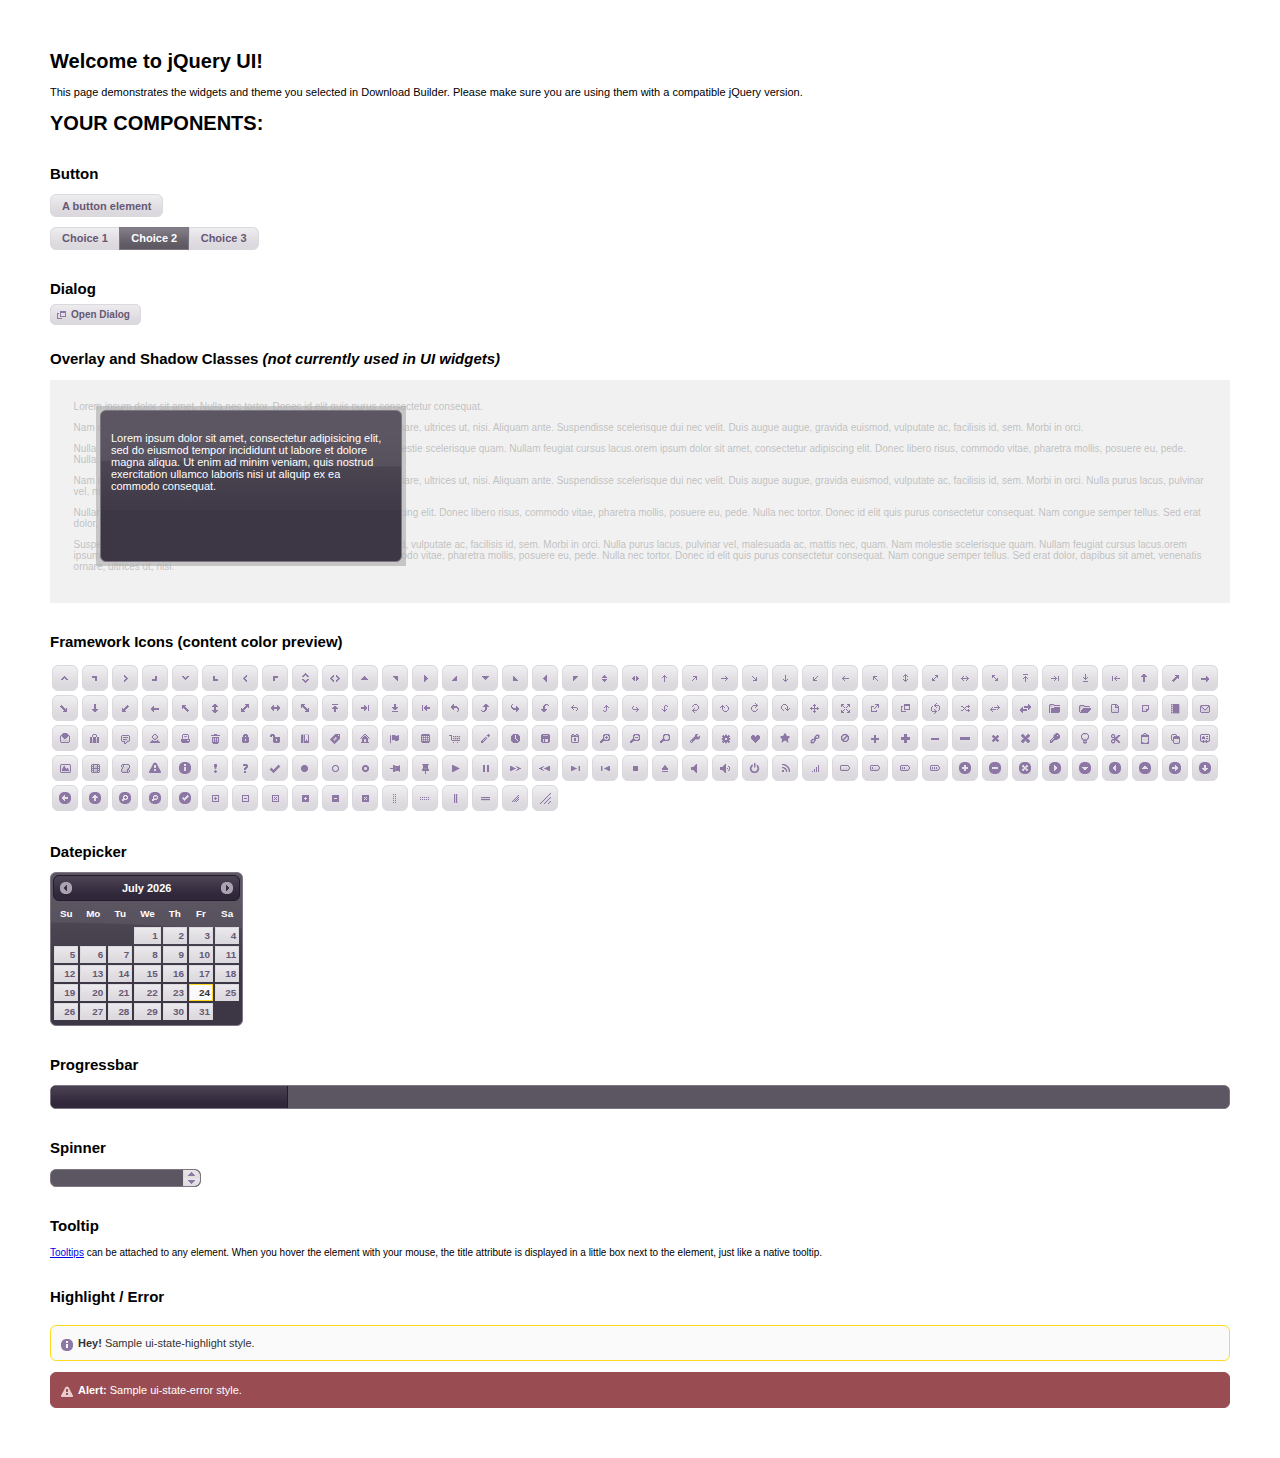
<file: LittleRiverDD/app/bin/jqueryUI/index.html>
<!doctype html>
<html lang="us">
<head>
	<meta charset="utf-8">
	<title>jQuery UI Example Page</title>
	<link href="jquery-ui.css" rel="stylesheet">
	<style>
	body{
		font: 62.5% "Trebuchet MS", sans-serif;
		margin: 50px;
	}
	.demoHeaders {
		margin-top: 2em;
	}
	#dialog-link {
		padding: .4em 1em .4em 20px;
		text-decoration: none;
		position: relative;
	}
	#dialog-link span.ui-icon {
		margin: 0 5px 0 0;
		position: absolute;
		left: .2em;
		top: 50%;
		margin-top: -8px;
	}
	#icons {
		margin: 0;
		padding: 0;
	}
	#icons li {
		margin: 2px;
		position: relative;
		padding: 4px 0;
		cursor: pointer;
		float: left;
		list-style: none;
	}
	#icons span.ui-icon {
		float: left;
		margin: 0 4px;
	}
	.fakewindowcontain .ui-widget-overlay {
		position: absolute;
	}
	select {
		width: 200px;
	}
	</style>
</head>
<body>

<h1>Welcome to jQuery UI!</h1>

<div class="ui-widget">
	<p>This page demonstrates the widgets and theme you selected in Download Builder. Please make sure you are using them with a compatible jQuery version.</p>
</div>

<h1>YOUR COMPONENTS:</h1>






<!-- Button -->
<h2 class="demoHeaders">Button</h2>
<button id="button">A button element</button>
<form style="margin-top: 1em;">
	<div id="radioset">
		<input type="radio" id="radio1" name="radio"><label for="radio1">Choice 1</label>
		<input type="radio" id="radio2" name="radio" checked="checked"><label for="radio2">Choice 2</label>
		<input type="radio" id="radio3" name="radio"><label for="radio3">Choice 3</label>
	</div>
</form>





<!-- Dialog NOTE: Dialog is not generated by UI in this demo so it can be visually styled in themeroller-->
<h2 class="demoHeaders">Dialog</h2>
<p><a href="#" id="dialog-link" class="ui-state-default ui-corner-all"><span class="ui-icon ui-icon-newwin"></span>Open Dialog</a></p>

<h2 class="demoHeaders">Overlay and Shadow Classes <em>(not currently used in UI widgets)</em></h2>
<div style="position: relative; width: 96%; height: 200px; padding:1% 2%; overflow:hidden;" class="fakewindowcontain">
	<p>Lorem ipsum dolor sit amet,  Nulla nec tortor. Donec id elit quis purus consectetur consequat. </p><p>Nam congue semper tellus. Sed erat dolor, dapibus sit amet, venenatis ornare, ultrices ut, nisi. Aliquam ante. Suspendisse scelerisque dui nec velit. Duis augue augue, gravida euismod, vulputate ac, facilisis id, sem. Morbi in orci. </p><p>Nulla purus lacus, pulvinar vel, malesuada ac, mattis nec, quam. Nam molestie scelerisque quam. Nullam feugiat cursus lacus.orem ipsum dolor sit amet, consectetur adipiscing elit. Donec libero risus, commodo vitae, pharetra mollis, posuere eu, pede. Nulla nec tortor. Donec id elit quis purus consectetur consequat. </p><p>Nam congue semper tellus. Sed erat dolor, dapibus sit amet, venenatis ornare, ultrices ut, nisi. Aliquam ante. Suspendisse scelerisque dui nec velit. Duis augue augue, gravida euismod, vulputate ac, facilisis id, sem. Morbi in orci. Nulla purus lacus, pulvinar vel, malesuada ac, mattis nec, quam. Nam molestie scelerisque quam. </p><p>Nullam feugiat cursus lacus.orem ipsum dolor sit amet, consectetur adipiscing elit. Donec libero risus, commodo vitae, pharetra mollis, posuere eu, pede. Nulla nec tortor. Donec id elit quis purus consectetur consequat. Nam congue semper tellus. Sed erat dolor, dapibus sit amet, venenatis ornare, ultrices ut, nisi. Aliquam ante. </p><p>Suspendisse scelerisque dui nec velit. Duis augue augue, gravida euismod, vulputate ac, facilisis id, sem. Morbi in orci. Nulla purus lacus, pulvinar vel, malesuada ac, mattis nec, quam. Nam molestie scelerisque quam. Nullam feugiat cursus lacus.orem ipsum dolor sit amet, consectetur adipiscing elit. Donec libero risus, commodo vitae, pharetra mollis, posuere eu, pede. Nulla nec tortor. Donec id elit quis purus consectetur consequat. Nam congue semper tellus. Sed erat dolor, dapibus sit amet, venenatis ornare, ultrices ut, nisi. </p>

	<!-- ui-dialog -->
	<div class="ui-overlay"><div class="ui-widget-overlay"></div><div class="ui-widget-shadow ui-corner-all" style="width: 302px; height: 152px; position: absolute; left: 50px; top: 30px;"></div></div>
	<div style="position: absolute; width: 280px; height: 130px;left: 50px; top: 30px; padding: 10px;" class="ui-widget ui-widget-content ui-corner-all">
		<div class="ui-dialog-content ui-widget-content" style="background: none; border: 0;">
			<p>Lorem ipsum dolor sit amet, consectetur adipisicing elit, sed do eiusmod tempor incididunt ut labore et dolore magna aliqua. Ut enim ad minim veniam, quis nostrud exercitation ullamco laboris nisi ut aliquip ex ea commodo consequat.</p>
		</div>
	</div>

</div>

<!-- ui-dialog -->
<div id="dialog" title="Dialog Title">
	<p>Lorem ipsum dolor sit amet, consectetur adipisicing elit, sed do eiusmod tempor incididunt ut labore et dolore magna aliqua. Ut enim ad minim veniam, quis nostrud exercitation ullamco laboris nisi ut aliquip ex ea commodo consequat.</p>
</div>



<h2 class="demoHeaders">Framework Icons (content color preview)</h2>
<ul id="icons" class="ui-widget ui-helper-clearfix">
	<li class="ui-state-default ui-corner-all" title=".ui-icon-carat-1-n"><span class="ui-icon ui-icon-carat-1-n"></span></li>
	<li class="ui-state-default ui-corner-all" title=".ui-icon-carat-1-ne"><span class="ui-icon ui-icon-carat-1-ne"></span></li>
	<li class="ui-state-default ui-corner-all" title=".ui-icon-carat-1-e"><span class="ui-icon ui-icon-carat-1-e"></span></li>
	<li class="ui-state-default ui-corner-all" title=".ui-icon-carat-1-se"><span class="ui-icon ui-icon-carat-1-se"></span></li>
	<li class="ui-state-default ui-corner-all" title=".ui-icon-carat-1-s"><span class="ui-icon ui-icon-carat-1-s"></span></li>
	<li class="ui-state-default ui-corner-all" title=".ui-icon-carat-1-sw"><span class="ui-icon ui-icon-carat-1-sw"></span></li>
	<li class="ui-state-default ui-corner-all" title=".ui-icon-carat-1-w"><span class="ui-icon ui-icon-carat-1-w"></span></li>
	<li class="ui-state-default ui-corner-all" title=".ui-icon-carat-1-nw"><span class="ui-icon ui-icon-carat-1-nw"></span></li>
	<li class="ui-state-default ui-corner-all" title=".ui-icon-carat-2-n-s"><span class="ui-icon ui-icon-carat-2-n-s"></span></li>
	<li class="ui-state-default ui-corner-all" title=".ui-icon-carat-2-e-w"><span class="ui-icon ui-icon-carat-2-e-w"></span></li>
	<li class="ui-state-default ui-corner-all" title=".ui-icon-triangle-1-n"><span class="ui-icon ui-icon-triangle-1-n"></span></li>
	<li class="ui-state-default ui-corner-all" title=".ui-icon-triangle-1-ne"><span class="ui-icon ui-icon-triangle-1-ne"></span></li>
	<li class="ui-state-default ui-corner-all" title=".ui-icon-triangle-1-e"><span class="ui-icon ui-icon-triangle-1-e"></span></li>
	<li class="ui-state-default ui-corner-all" title=".ui-icon-triangle-1-se"><span class="ui-icon ui-icon-triangle-1-se"></span></li>
	<li class="ui-state-default ui-corner-all" title=".ui-icon-triangle-1-s"><span class="ui-icon ui-icon-triangle-1-s"></span></li>
	<li class="ui-state-default ui-corner-all" title=".ui-icon-triangle-1-sw"><span class="ui-icon ui-icon-triangle-1-sw"></span></li>
	<li class="ui-state-default ui-corner-all" title=".ui-icon-triangle-1-w"><span class="ui-icon ui-icon-triangle-1-w"></span></li>
	<li class="ui-state-default ui-corner-all" title=".ui-icon-triangle-1-nw"><span class="ui-icon ui-icon-triangle-1-nw"></span></li>
	<li class="ui-state-default ui-corner-all" title=".ui-icon-triangle-2-n-s"><span class="ui-icon ui-icon-triangle-2-n-s"></span></li>
	<li class="ui-state-default ui-corner-all" title=".ui-icon-triangle-2-e-w"><span class="ui-icon ui-icon-triangle-2-e-w"></span></li>
	<li class="ui-state-default ui-corner-all" title=".ui-icon-arrow-1-n"><span class="ui-icon ui-icon-arrow-1-n"></span></li>
	<li class="ui-state-default ui-corner-all" title=".ui-icon-arrow-1-ne"><span class="ui-icon ui-icon-arrow-1-ne"></span></li>
	<li class="ui-state-default ui-corner-all" title=".ui-icon-arrow-1-e"><span class="ui-icon ui-icon-arrow-1-e"></span></li>
	<li class="ui-state-default ui-corner-all" title=".ui-icon-arrow-1-se"><span class="ui-icon ui-icon-arrow-1-se"></span></li>
	<li class="ui-state-default ui-corner-all" title=".ui-icon-arrow-1-s"><span class="ui-icon ui-icon-arrow-1-s"></span></li>
	<li class="ui-state-default ui-corner-all" title=".ui-icon-arrow-1-sw"><span class="ui-icon ui-icon-arrow-1-sw"></span></li>
	<li class="ui-state-default ui-corner-all" title=".ui-icon-arrow-1-w"><span class="ui-icon ui-icon-arrow-1-w"></span></li>
	<li class="ui-state-default ui-corner-all" title=".ui-icon-arrow-1-nw"><span class="ui-icon ui-icon-arrow-1-nw"></span></li>
	<li class="ui-state-default ui-corner-all" title=".ui-icon-arrow-2-n-s"><span class="ui-icon ui-icon-arrow-2-n-s"></span></li>
	<li class="ui-state-default ui-corner-all" title=".ui-icon-arrow-2-ne-sw"><span class="ui-icon ui-icon-arrow-2-ne-sw"></span></li>
	<li class="ui-state-default ui-corner-all" title=".ui-icon-arrow-2-e-w"><span class="ui-icon ui-icon-arrow-2-e-w"></span></li>
	<li class="ui-state-default ui-corner-all" title=".ui-icon-arrow-2-se-nw"><span class="ui-icon ui-icon-arrow-2-se-nw"></span></li>
	<li class="ui-state-default ui-corner-all" title=".ui-icon-arrowstop-1-n"><span class="ui-icon ui-icon-arrowstop-1-n"></span></li>
	<li class="ui-state-default ui-corner-all" title=".ui-icon-arrowstop-1-e"><span class="ui-icon ui-icon-arrowstop-1-e"></span></li>
	<li class="ui-state-default ui-corner-all" title=".ui-icon-arrowstop-1-s"><span class="ui-icon ui-icon-arrowstop-1-s"></span></li>
	<li class="ui-state-default ui-corner-all" title=".ui-icon-arrowstop-1-w"><span class="ui-icon ui-icon-arrowstop-1-w"></span></li>
	<li class="ui-state-default ui-corner-all" title=".ui-icon-arrowthick-1-n"><span class="ui-icon ui-icon-arrowthick-1-n"></span></li>
	<li class="ui-state-default ui-corner-all" title=".ui-icon-arrowthick-1-ne"><span class="ui-icon ui-icon-arrowthick-1-ne"></span></li>
	<li class="ui-state-default ui-corner-all" title=".ui-icon-arrowthick-1-e"><span class="ui-icon ui-icon-arrowthick-1-e"></span></li>
	<li class="ui-state-default ui-corner-all" title=".ui-icon-arrowthick-1-se"><span class="ui-icon ui-icon-arrowthick-1-se"></span></li>
	<li class="ui-state-default ui-corner-all" title=".ui-icon-arrowthick-1-s"><span class="ui-icon ui-icon-arrowthick-1-s"></span></li>
	<li class="ui-state-default ui-corner-all" title=".ui-icon-arrowthick-1-sw"><span class="ui-icon ui-icon-arrowthick-1-sw"></span></li>
	<li class="ui-state-default ui-corner-all" title=".ui-icon-arrowthick-1-w"><span class="ui-icon ui-icon-arrowthick-1-w"></span></li>
	<li class="ui-state-default ui-corner-all" title=".ui-icon-arrowthick-1-nw"><span class="ui-icon ui-icon-arrowthick-1-nw"></span></li>
	<li class="ui-state-default ui-corner-all" title=".ui-icon-arrowthick-2-n-s"><span class="ui-icon ui-icon-arrowthick-2-n-s"></span></li>
	<li class="ui-state-default ui-corner-all" title=".ui-icon-arrowthick-2-ne-sw"><span class="ui-icon ui-icon-arrowthick-2-ne-sw"></span></li>
	<li class="ui-state-default ui-corner-all" title=".ui-icon-arrowthick-2-e-w"><span class="ui-icon ui-icon-arrowthick-2-e-w"></span></li>
	<li class="ui-state-default ui-corner-all" title=".ui-icon-arrowthick-2-se-nw"><span class="ui-icon ui-icon-arrowthick-2-se-nw"></span></li>
	<li class="ui-state-default ui-corner-all" title=".ui-icon-arrowthickstop-1-n"><span class="ui-icon ui-icon-arrowthickstop-1-n"></span></li>
	<li class="ui-state-default ui-corner-all" title=".ui-icon-arrowthickstop-1-e"><span class="ui-icon ui-icon-arrowthickstop-1-e"></span></li>
	<li class="ui-state-default ui-corner-all" title=".ui-icon-arrowthickstop-1-s"><span class="ui-icon ui-icon-arrowthickstop-1-s"></span></li>
	<li class="ui-state-default ui-corner-all" title=".ui-icon-arrowthickstop-1-w"><span class="ui-icon ui-icon-arrowthickstop-1-w"></span></li>
	<li class="ui-state-default ui-corner-all" title=".ui-icon-arrowreturnthick-1-w"><span class="ui-icon ui-icon-arrowreturnthick-1-w"></span></li>
	<li class="ui-state-default ui-corner-all" title=".ui-icon-arrowreturnthick-1-n"><span class="ui-icon ui-icon-arrowreturnthick-1-n"></span></li>
	<li class="ui-state-default ui-corner-all" title=".ui-icon-arrowreturnthick-1-e"><span class="ui-icon ui-icon-arrowreturnthick-1-e"></span></li>
	<li class="ui-state-default ui-corner-all" title=".ui-icon-arrowreturnthick-1-s"><span class="ui-icon ui-icon-arrowreturnthick-1-s"></span></li>
	<li class="ui-state-default ui-corner-all" title=".ui-icon-arrowreturn-1-w"><span class="ui-icon ui-icon-arrowreturn-1-w"></span></li>
	<li class="ui-state-default ui-corner-all" title=".ui-icon-arrowreturn-1-n"><span class="ui-icon ui-icon-arrowreturn-1-n"></span></li>
	<li class="ui-state-default ui-corner-all" title=".ui-icon-arrowreturn-1-e"><span class="ui-icon ui-icon-arrowreturn-1-e"></span></li>
	<li class="ui-state-default ui-corner-all" title=".ui-icon-arrowreturn-1-s"><span class="ui-icon ui-icon-arrowreturn-1-s"></span></li>
	<li class="ui-state-default ui-corner-all" title=".ui-icon-arrowrefresh-1-w"><span class="ui-icon ui-icon-arrowrefresh-1-w"></span></li>
	<li class="ui-state-default ui-corner-all" title=".ui-icon-arrowrefresh-1-n"><span class="ui-icon ui-icon-arrowrefresh-1-n"></span></li>
	<li class="ui-state-default ui-corner-all" title=".ui-icon-arrowrefresh-1-e"><span class="ui-icon ui-icon-arrowrefresh-1-e"></span></li>
	<li class="ui-state-default ui-corner-all" title=".ui-icon-arrowrefresh-1-s"><span class="ui-icon ui-icon-arrowrefresh-1-s"></span></li>
	<li class="ui-state-default ui-corner-all" title=".ui-icon-arrow-4"><span class="ui-icon ui-icon-arrow-4"></span></li>
	<li class="ui-state-default ui-corner-all" title=".ui-icon-arrow-4-diag"><span class="ui-icon ui-icon-arrow-4-diag"></span></li>
	<li class="ui-state-default ui-corner-all" title=".ui-icon-extlink"><span class="ui-icon ui-icon-extlink"></span></li>
	<li class="ui-state-default ui-corner-all" title=".ui-icon-newwin"><span class="ui-icon ui-icon-newwin"></span></li>
	<li class="ui-state-default ui-corner-all" title=".ui-icon-refresh"><span class="ui-icon ui-icon-refresh"></span></li>
	<li class="ui-state-default ui-corner-all" title=".ui-icon-shuffle"><span class="ui-icon ui-icon-shuffle"></span></li>
	<li class="ui-state-default ui-corner-all" title=".ui-icon-transfer-e-w"><span class="ui-icon ui-icon-transfer-e-w"></span></li>
	<li class="ui-state-default ui-corner-all" title=".ui-icon-transferthick-e-w"><span class="ui-icon ui-icon-transferthick-e-w"></span></li>
	<li class="ui-state-default ui-corner-all" title=".ui-icon-folder-collapsed"><span class="ui-icon ui-icon-folder-collapsed"></span></li>
	<li class="ui-state-default ui-corner-all" title=".ui-icon-folder-open"><span class="ui-icon ui-icon-folder-open"></span></li>
	<li class="ui-state-default ui-corner-all" title=".ui-icon-document"><span class="ui-icon ui-icon-document"></span></li>
	<li class="ui-state-default ui-corner-all" title=".ui-icon-document-b"><span class="ui-icon ui-icon-document-b"></span></li>
	<li class="ui-state-default ui-corner-all" title=".ui-icon-note"><span class="ui-icon ui-icon-note"></span></li>
	<li class="ui-state-default ui-corner-all" title=".ui-icon-mail-closed"><span class="ui-icon ui-icon-mail-closed"></span></li>
	<li class="ui-state-default ui-corner-all" title=".ui-icon-mail-open"><span class="ui-icon ui-icon-mail-open"></span></li>
	<li class="ui-state-default ui-corner-all" title=".ui-icon-suitcase"><span class="ui-icon ui-icon-suitcase"></span></li>
	<li class="ui-state-default ui-corner-all" title=".ui-icon-comment"><span class="ui-icon ui-icon-comment"></span></li>
	<li class="ui-state-default ui-corner-all" title=".ui-icon-person"><span class="ui-icon ui-icon-person"></span></li>
	<li class="ui-state-default ui-corner-all" title=".ui-icon-print"><span class="ui-icon ui-icon-print"></span></li>
	<li class="ui-state-default ui-corner-all" title=".ui-icon-trash"><span class="ui-icon ui-icon-trash"></span></li>
	<li class="ui-state-default ui-corner-all" title=".ui-icon-locked"><span class="ui-icon ui-icon-locked"></span></li>
	<li class="ui-state-default ui-corner-all" title=".ui-icon-unlocked"><span class="ui-icon ui-icon-unlocked"></span></li>
	<li class="ui-state-default ui-corner-all" title=".ui-icon-bookmark"><span class="ui-icon ui-icon-bookmark"></span></li>
	<li class="ui-state-default ui-corner-all" title=".ui-icon-tag"><span class="ui-icon ui-icon-tag"></span></li>
	<li class="ui-state-default ui-corner-all" title=".ui-icon-home"><span class="ui-icon ui-icon-home"></span></li>
	<li class="ui-state-default ui-corner-all" title=".ui-icon-flag"><span class="ui-icon ui-icon-flag"></span></li>
	<li class="ui-state-default ui-corner-all" title=".ui-icon-calculator"><span class="ui-icon ui-icon-calculator"></span></li>
	<li class="ui-state-default ui-corner-all" title=".ui-icon-cart"><span class="ui-icon ui-icon-cart"></span></li>
	<li class="ui-state-default ui-corner-all" title=".ui-icon-pencil"><span class="ui-icon ui-icon-pencil"></span></li>
	<li class="ui-state-default ui-corner-all" title=".ui-icon-clock"><span class="ui-icon ui-icon-clock"></span></li>
	<li class="ui-state-default ui-corner-all" title=".ui-icon-disk"><span class="ui-icon ui-icon-disk"></span></li>
	<li class="ui-state-default ui-corner-all" title=".ui-icon-calendar"><span class="ui-icon ui-icon-calendar"></span></li>
	<li class="ui-state-default ui-corner-all" title=".ui-icon-zoomin"><span class="ui-icon ui-icon-zoomin"></span></li>
	<li class="ui-state-default ui-corner-all" title=".ui-icon-zoomout"><span class="ui-icon ui-icon-zoomout"></span></li>
	<li class="ui-state-default ui-corner-all" title=".ui-icon-search"><span class="ui-icon ui-icon-search"></span></li>
	<li class="ui-state-default ui-corner-all" title=".ui-icon-wrench"><span class="ui-icon ui-icon-wrench"></span></li>
	<li class="ui-state-default ui-corner-all" title=".ui-icon-gear"><span class="ui-icon ui-icon-gear"></span></li>
	<li class="ui-state-default ui-corner-all" title=".ui-icon-heart"><span class="ui-icon ui-icon-heart"></span></li>
	<li class="ui-state-default ui-corner-all" title=".ui-icon-star"><span class="ui-icon ui-icon-star"></span></li>
	<li class="ui-state-default ui-corner-all" title=".ui-icon-link"><span class="ui-icon ui-icon-link"></span></li>
	<li class="ui-state-default ui-corner-all" title=".ui-icon-cancel"><span class="ui-icon ui-icon-cancel"></span></li>
	<li class="ui-state-default ui-corner-all" title=".ui-icon-plus"><span class="ui-icon ui-icon-plus"></span></li>
	<li class="ui-state-default ui-corner-all" title=".ui-icon-plusthick"><span class="ui-icon ui-icon-plusthick"></span></li>
	<li class="ui-state-default ui-corner-all" title=".ui-icon-minus"><span class="ui-icon ui-icon-minus"></span></li>
	<li class="ui-state-default ui-corner-all" title=".ui-icon-minusthick"><span class="ui-icon ui-icon-minusthick"></span></li>
	<li class="ui-state-default ui-corner-all" title=".ui-icon-close"><span class="ui-icon ui-icon-close"></span></li>
	<li class="ui-state-default ui-corner-all" title=".ui-icon-closethick"><span class="ui-icon ui-icon-closethick"></span></li>
	<li class="ui-state-default ui-corner-all" title=".ui-icon-key"><span class="ui-icon ui-icon-key"></span></li>
	<li class="ui-state-default ui-corner-all" title=".ui-icon-lightbulb"><span class="ui-icon ui-icon-lightbulb"></span></li>
	<li class="ui-state-default ui-corner-all" title=".ui-icon-scissors"><span class="ui-icon ui-icon-scissors"></span></li>
	<li class="ui-state-default ui-corner-all" title=".ui-icon-clipboard"><span class="ui-icon ui-icon-clipboard"></span></li>
	<li class="ui-state-default ui-corner-all" title=".ui-icon-copy"><span class="ui-icon ui-icon-copy"></span></li>
	<li class="ui-state-default ui-corner-all" title=".ui-icon-contact"><span class="ui-icon ui-icon-contact"></span></li>
	<li class="ui-state-default ui-corner-all" title=".ui-icon-image"><span class="ui-icon ui-icon-image"></span></li>
	<li class="ui-state-default ui-corner-all" title=".ui-icon-video"><span class="ui-icon ui-icon-video"></span></li>
	<li class="ui-state-default ui-corner-all" title=".ui-icon-script"><span class="ui-icon ui-icon-script"></span></li>
	<li class="ui-state-default ui-corner-all" title=".ui-icon-alert"><span class="ui-icon ui-icon-alert"></span></li>
	<li class="ui-state-default ui-corner-all" title=".ui-icon-info"><span class="ui-icon ui-icon-info"></span></li>
	<li class="ui-state-default ui-corner-all" title=".ui-icon-notice"><span class="ui-icon ui-icon-notice"></span></li>
	<li class="ui-state-default ui-corner-all" title=".ui-icon-help"><span class="ui-icon ui-icon-help"></span></li>
	<li class="ui-state-default ui-corner-all" title=".ui-icon-check"><span class="ui-icon ui-icon-check"></span></li>
	<li class="ui-state-default ui-corner-all" title=".ui-icon-bullet"><span class="ui-icon ui-icon-bullet"></span></li>
	<li class="ui-state-default ui-corner-all" title=".ui-icon-radio-off"><span class="ui-icon ui-icon-radio-off"></span></li>
	<li class="ui-state-default ui-corner-all" title=".ui-icon-radio-on"><span class="ui-icon ui-icon-radio-on"></span></li>
	<li class="ui-state-default ui-corner-all" title=".ui-icon-pin-w"><span class="ui-icon ui-icon-pin-w"></span></li>
	<li class="ui-state-default ui-corner-all" title=".ui-icon-pin-s"><span class="ui-icon ui-icon-pin-s"></span></li>
	<li class="ui-state-default ui-corner-all" title=".ui-icon-play"><span class="ui-icon ui-icon-play"></span></li>
	<li class="ui-state-default ui-corner-all" title=".ui-icon-pause"><span class="ui-icon ui-icon-pause"></span></li>
	<li class="ui-state-default ui-corner-all" title=".ui-icon-seek-next"><span class="ui-icon ui-icon-seek-next"></span></li>
	<li class="ui-state-default ui-corner-all" title=".ui-icon-seek-prev"><span class="ui-icon ui-icon-seek-prev"></span></li>
	<li class="ui-state-default ui-corner-all" title=".ui-icon-seek-end"><span class="ui-icon ui-icon-seek-end"></span></li>
	<li class="ui-state-default ui-corner-all" title=".ui-icon-seek-first"><span class="ui-icon ui-icon-seek-first"></span></li>
	<li class="ui-state-default ui-corner-all" title=".ui-icon-stop"><span class="ui-icon ui-icon-stop"></span></li>
	<li class="ui-state-default ui-corner-all" title=".ui-icon-eject"><span class="ui-icon ui-icon-eject"></span></li>
	<li class="ui-state-default ui-corner-all" title=".ui-icon-volume-off"><span class="ui-icon ui-icon-volume-off"></span></li>
	<li class="ui-state-default ui-corner-all" title=".ui-icon-volume-on"><span class="ui-icon ui-icon-volume-on"></span></li>
	<li class="ui-state-default ui-corner-all" title=".ui-icon-power"><span class="ui-icon ui-icon-power"></span></li>
	<li class="ui-state-default ui-corner-all" title=".ui-icon-signal-diag"><span class="ui-icon ui-icon-signal-diag"></span></li>
	<li class="ui-state-default ui-corner-all" title=".ui-icon-signal"><span class="ui-icon ui-icon-signal"></span></li>
	<li class="ui-state-default ui-corner-all" title=".ui-icon-battery-0"><span class="ui-icon ui-icon-battery-0"></span></li>
	<li class="ui-state-default ui-corner-all" title=".ui-icon-battery-1"><span class="ui-icon ui-icon-battery-1"></span></li>
	<li class="ui-state-default ui-corner-all" title=".ui-icon-battery-2"><span class="ui-icon ui-icon-battery-2"></span></li>
	<li class="ui-state-default ui-corner-all" title=".ui-icon-battery-3"><span class="ui-icon ui-icon-battery-3"></span></li>
	<li class="ui-state-default ui-corner-all" title=".ui-icon-circle-plus"><span class="ui-icon ui-icon-circle-plus"></span></li>
	<li class="ui-state-default ui-corner-all" title=".ui-icon-circle-minus"><span class="ui-icon ui-icon-circle-minus"></span></li>
	<li class="ui-state-default ui-corner-all" title=".ui-icon-circle-close"><span class="ui-icon ui-icon-circle-close"></span></li>
	<li class="ui-state-default ui-corner-all" title=".ui-icon-circle-triangle-e"><span class="ui-icon ui-icon-circle-triangle-e"></span></li>
	<li class="ui-state-default ui-corner-all" title=".ui-icon-circle-triangle-s"><span class="ui-icon ui-icon-circle-triangle-s"></span></li>
	<li class="ui-state-default ui-corner-all" title=".ui-icon-circle-triangle-w"><span class="ui-icon ui-icon-circle-triangle-w"></span></li>
	<li class="ui-state-default ui-corner-all" title=".ui-icon-circle-triangle-n"><span class="ui-icon ui-icon-circle-triangle-n"></span></li>
	<li class="ui-state-default ui-corner-all" title=".ui-icon-circle-arrow-e"><span class="ui-icon ui-icon-circle-arrow-e"></span></li>
	<li class="ui-state-default ui-corner-all" title=".ui-icon-circle-arrow-s"><span class="ui-icon ui-icon-circle-arrow-s"></span></li>
	<li class="ui-state-default ui-corner-all" title=".ui-icon-circle-arrow-w"><span class="ui-icon ui-icon-circle-arrow-w"></span></li>
	<li class="ui-state-default ui-corner-all" title=".ui-icon-circle-arrow-n"><span class="ui-icon ui-icon-circle-arrow-n"></span></li>
	<li class="ui-state-default ui-corner-all" title=".ui-icon-circle-zoomin"><span class="ui-icon ui-icon-circle-zoomin"></span></li>
	<li class="ui-state-default ui-corner-all" title=".ui-icon-circle-zoomout"><span class="ui-icon ui-icon-circle-zoomout"></span></li>
	<li class="ui-state-default ui-corner-all" title=".ui-icon-circle-check"><span class="ui-icon ui-icon-circle-check"></span></li>
	<li class="ui-state-default ui-corner-all" title=".ui-icon-circlesmall-plus"><span class="ui-icon ui-icon-circlesmall-plus"></span></li>
	<li class="ui-state-default ui-corner-all" title=".ui-icon-circlesmall-minus"><span class="ui-icon ui-icon-circlesmall-minus"></span></li>
	<li class="ui-state-default ui-corner-all" title=".ui-icon-circlesmall-close"><span class="ui-icon ui-icon-circlesmall-close"></span></li>
	<li class="ui-state-default ui-corner-all" title=".ui-icon-squaresmall-plus"><span class="ui-icon ui-icon-squaresmall-plus"></span></li>
	<li class="ui-state-default ui-corner-all" title=".ui-icon-squaresmall-minus"><span class="ui-icon ui-icon-squaresmall-minus"></span></li>
	<li class="ui-state-default ui-corner-all" title=".ui-icon-squaresmall-close"><span class="ui-icon ui-icon-squaresmall-close"></span></li>
	<li class="ui-state-default ui-corner-all" title=".ui-icon-grip-dotted-vertical"><span class="ui-icon ui-icon-grip-dotted-vertical"></span></li>
	<li class="ui-state-default ui-corner-all" title=".ui-icon-grip-dotted-horizontal"><span class="ui-icon ui-icon-grip-dotted-horizontal"></span></li>
	<li class="ui-state-default ui-corner-all" title=".ui-icon-grip-solid-vertical"><span class="ui-icon ui-icon-grip-solid-vertical"></span></li>
	<li class="ui-state-default ui-corner-all" title=".ui-icon-grip-solid-horizontal"><span class="ui-icon ui-icon-grip-solid-horizontal"></span></li>
	<li class="ui-state-default ui-corner-all" title=".ui-icon-gripsmall-diagonal-se"><span class="ui-icon ui-icon-gripsmall-diagonal-se"></span></li>
	<li class="ui-state-default ui-corner-all" title=".ui-icon-grip-diagonal-se"><span class="ui-icon ui-icon-grip-diagonal-se"></span></li>
</ul>




<!-- Datepicker -->
<h2 class="demoHeaders">Datepicker</h2>
<div id="datepicker"></div>



<!-- Progressbar -->
<h2 class="demoHeaders">Progressbar</h2>
<div id="progressbar"></div>





<!-- Spinner -->
<h2 class="demoHeaders">Spinner</h2>
<input id="spinner">





<!-- Tooltip -->
<h2 class="demoHeaders">Tooltip</h2>
<p id="tooltip">
	<a href="#" title="That&apos;s what this widget is">Tooltips</a> can be attached to any element. When you hover
the element with your mouse, the title attribute is displayed in a little box next to the element, just like a native tooltip.
</p>


<!-- Highlight / Error -->
<h2 class="demoHeaders">Highlight / Error</h2>
<div class="ui-widget">
	<div class="ui-state-highlight ui-corner-all" style="margin-top: 20px; padding: 0 .7em;">
		<p><span class="ui-icon ui-icon-info" style="float: left; margin-right: .3em;"></span>
		<strong>Hey!</strong> Sample ui-state-highlight style.</p>
	</div>
</div>
<br>
<div class="ui-widget">
	<div class="ui-state-error ui-corner-all" style="padding: 0 .7em;">
		<p><span class="ui-icon ui-icon-alert" style="float: left; margin-right: .3em;"></span>
		<strong>Alert:</strong> Sample ui-state-error style.</p>
	</div>
</div>

<script src="external/jquery/jquery.js"></script>
<script src="jquery-ui.js"></script>
<script>





$( "#button" ).button();
$( "#radioset" ).buttonset();





$( "#dialog" ).dialog({
	autoOpen: false,
	width: 400,
	buttons: [
		{
			text: "Ok",
			click: function() {
				$( this ).dialog( "close" );
			}
		},
		{
			text: "Cancel",
			click: function() {
				$( this ).dialog( "close" );
			}
		}
	]
});

// Link to open the dialog
$( "#dialog-link" ).click(function( event ) {
	$( "#dialog" ).dialog( "open" );
	event.preventDefault();
});



$( "#datepicker" ).datepicker({
	inline: true
});





$( "#progressbar" ).progressbar({
	value: 20
});



$( "#spinner" ).spinner();





$( "#tooltip" ).tooltip();




// Hover states on the static widgets
$( "#dialog-link, #icons li" ).hover(
	function() {
		$( this ).addClass( "ui-state-hover" );
	},
	function() {
		$( this ).removeClass( "ui-state-hover" );
	}
);
</script>
</body>
</html>
</file>
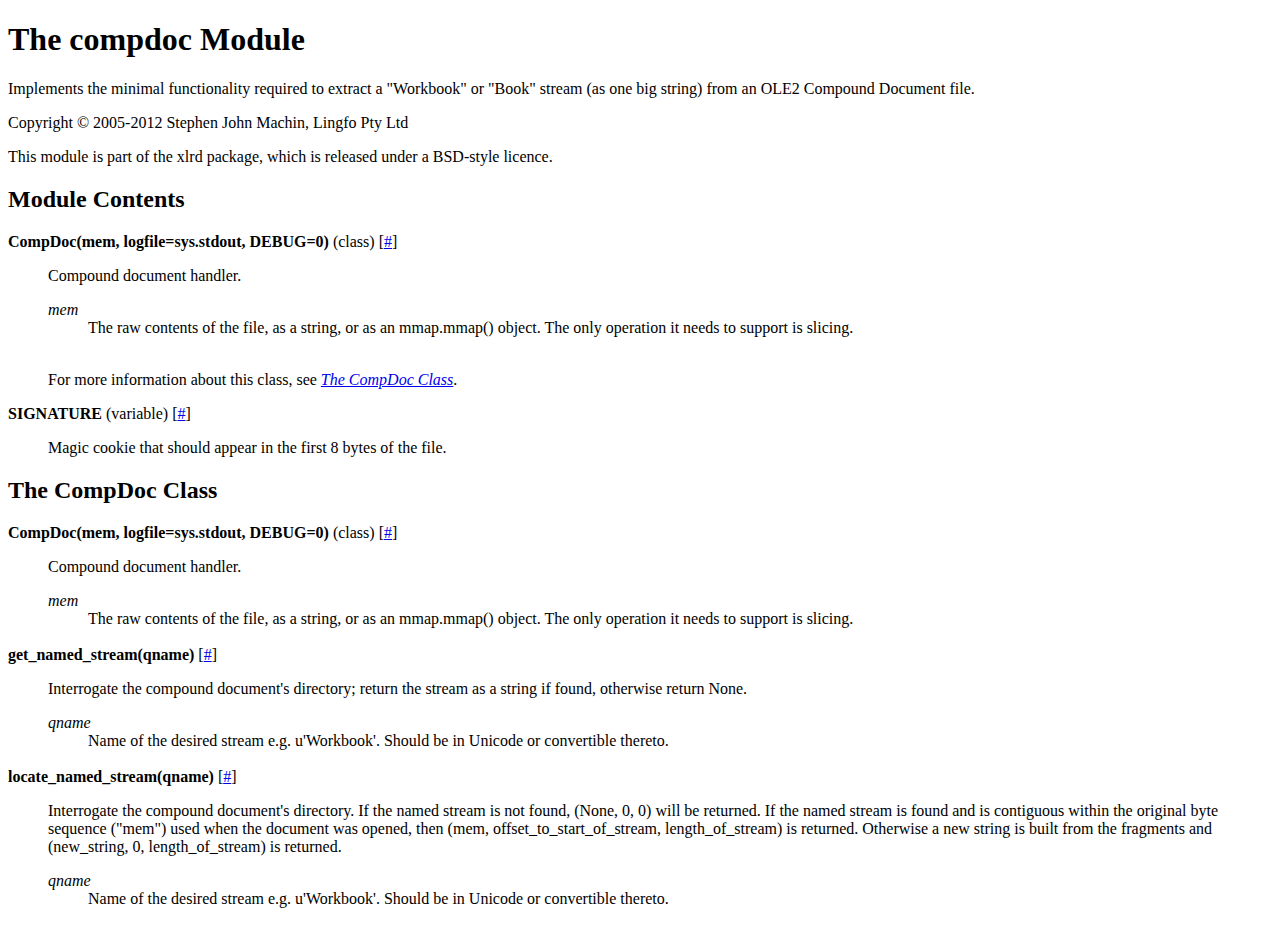
<file: LittleRiverDD/llrd/thirdParty/xlrd/doc/compdoc.html>
<!DOCTYPE html PUBLIC '-//W3C//DTD XHTML 1.0 Strict//EN' 'http://www.w3.org/TR/xhtml1/DTD/xhtml1-strict.dtd'>
<html>
<head>
<meta http-equiv='Content-Type' content='text/html; charset=us-ascii' />
<title>The compdoc Module</title>
</head>
<body>
<h1>The compdoc Module</h1>
<p>Implements the minimal functionality required
to extract a "Workbook" or "Book" stream (as one big string)
from an OLE2 Compound Document file.
</p><p>Copyright &#169; 2005-2012 Stephen John Machin, Lingfo Pty Ltd</p>
<p>This module is part of the xlrd package, which is released under a BSD-style licence.</p>
<h2>Module Contents</h2>
<dl>
<dt><b>CompDoc(mem, logfile=sys.stdout, DEBUG=0)</b> (class) [<a href='#compdoc.CompDoc-class'>#</a>]</dt>
<dd>
<p>Compound document handler.</p>
<dl>
<dt><i>mem</i></dt>
<dd>
The raw contents of the file, as a string, or as an mmap.mmap() object. The
only operation it needs to support is slicing.</dd>
</dl><br />
<p>For more information about this class, see <a href='#compdoc.CompDoc-class'><i>The CompDoc Class</i></a>.</p>
</dd>
<dt><a id='compdoc.SIGNATURE-variable' name='compdoc.SIGNATURE-variable'><b>SIGNATURE</b></a> (variable) [<a href='#compdoc.SIGNATURE-variable'>#</a>]</dt>
<dd>
<p>Magic cookie that should appear in the first 8 bytes of the file.</p>
</dd>
</dl>
<h2><a id='compdoc.CompDoc-class' name='compdoc.CompDoc-class'>The CompDoc Class</a></h2>
<dl>
<dt><b>CompDoc(mem, logfile=sys.stdout, DEBUG=0)</b> (class) [<a href='#compdoc.CompDoc-class'>#</a>]</dt>
<dd>
<p>Compound document handler.</p>
<dl>
<dt><i>mem</i></dt>
<dd>
The raw contents of the file, as a string, or as an mmap.mmap() object. The
only operation it needs to support is slicing.</dd>
</dl><br />
</dd>
<dt><a id='compdoc.CompDoc.get_named_stream-method' name='compdoc.CompDoc.get_named_stream-method'><b>get_named_stream(qname)</b></a> [<a href='#compdoc.CompDoc.get_named_stream-method'>#</a>]</dt>
<dd>
<p>Interrogate the compound document's directory; return the stream as a string if found, otherwise
return None.</p>
<dl>
<dt><i>qname</i></dt>
<dd>
Name of the desired stream e.g. u'Workbook'. Should be in Unicode or convertible thereto.</dd>
</dl><br />
</dd>
<dt><a id='compdoc.CompDoc.locate_named_stream-method' name='compdoc.CompDoc.locate_named_stream-method'><b>locate_named_stream(qname)</b></a> [<a href='#compdoc.CompDoc.locate_named_stream-method'>#</a>]</dt>
<dd>
<p>Interrogate the compound document's directory.
If the named stream is not found, (None, 0, 0) will be returned.
If the named stream is found and is contiguous within the original byte sequence (&quot;mem&quot;)
used when the document was opened,
then (mem, offset_to_start_of_stream, length_of_stream) is returned.
Otherwise a new string is built from the fragments and (new_string, 0, length_of_stream) is returned.</p>
<dl>
<dt><i>qname</i></dt>
<dd>
Name of the desired stream e.g. u'Workbook'. Should be in Unicode or convertible thereto.</dd>
</dl><br />
</dd>
</dl>
</body></html>
</file>
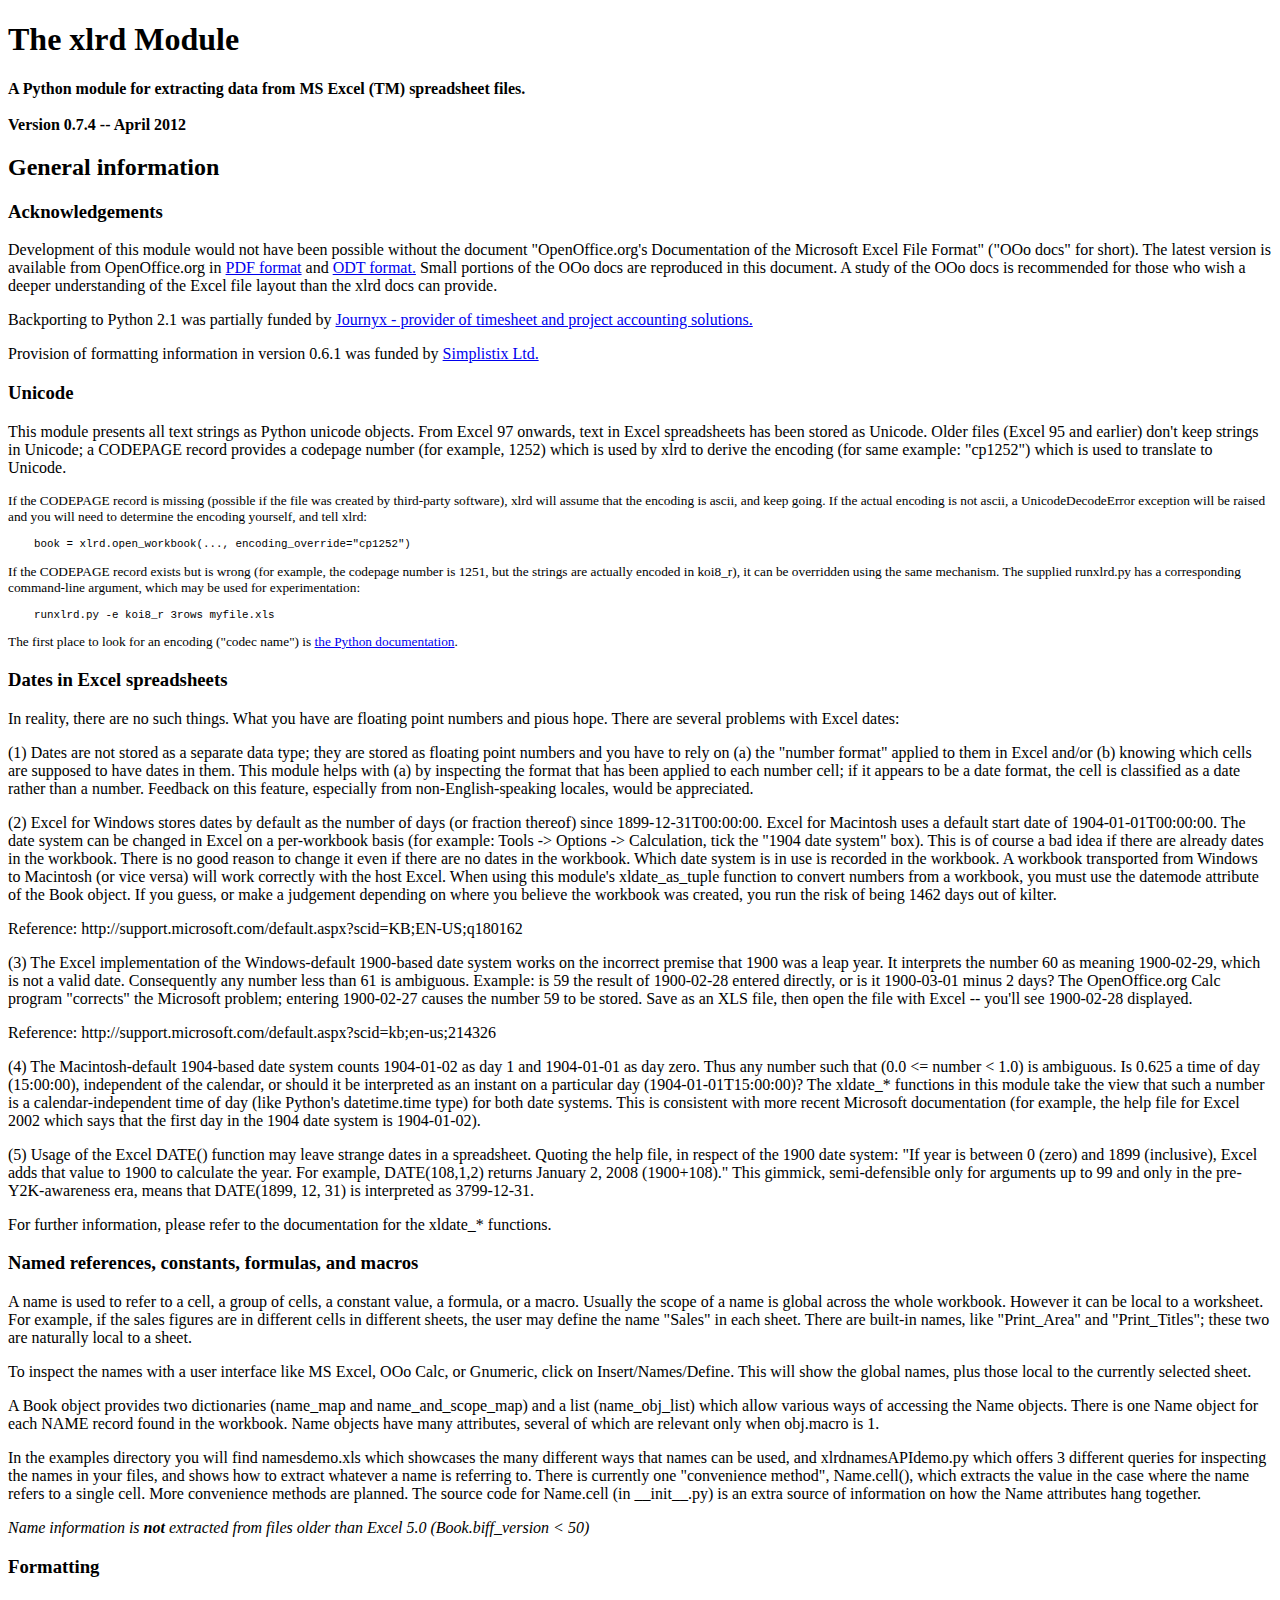
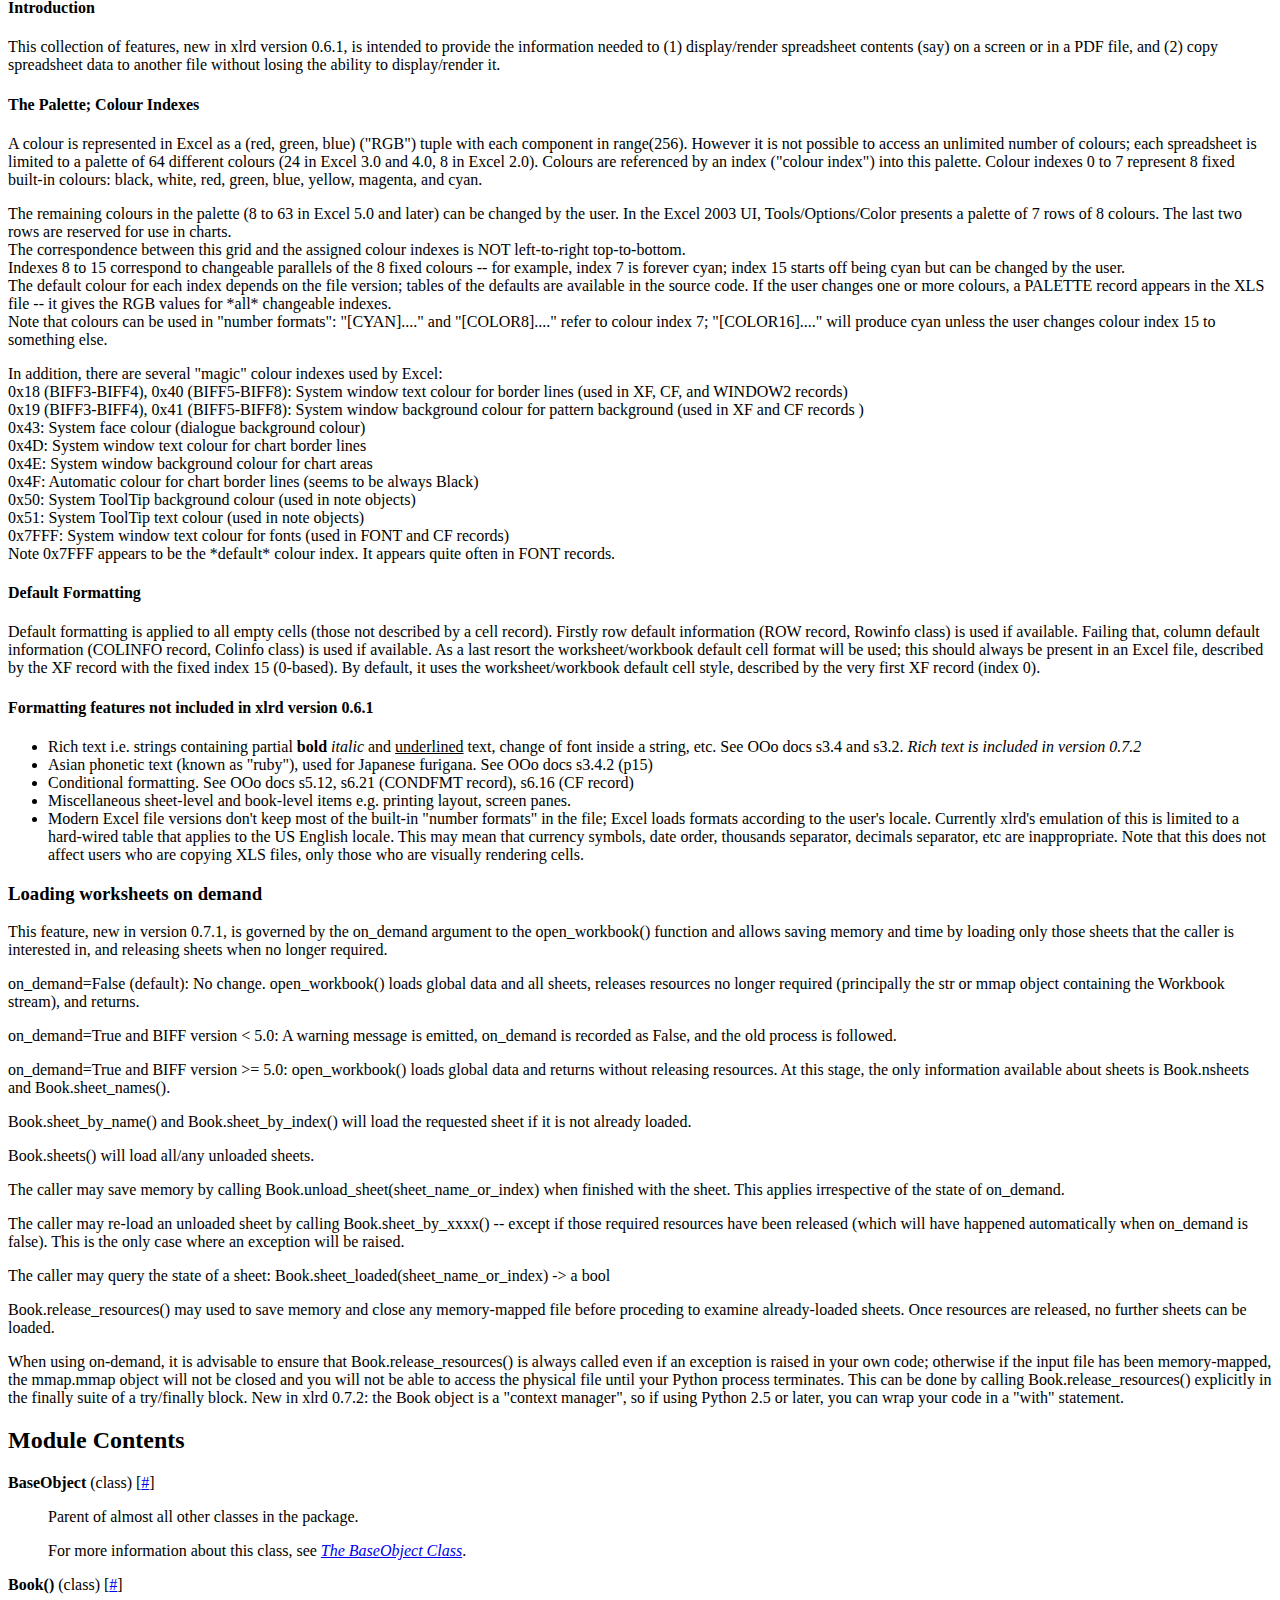
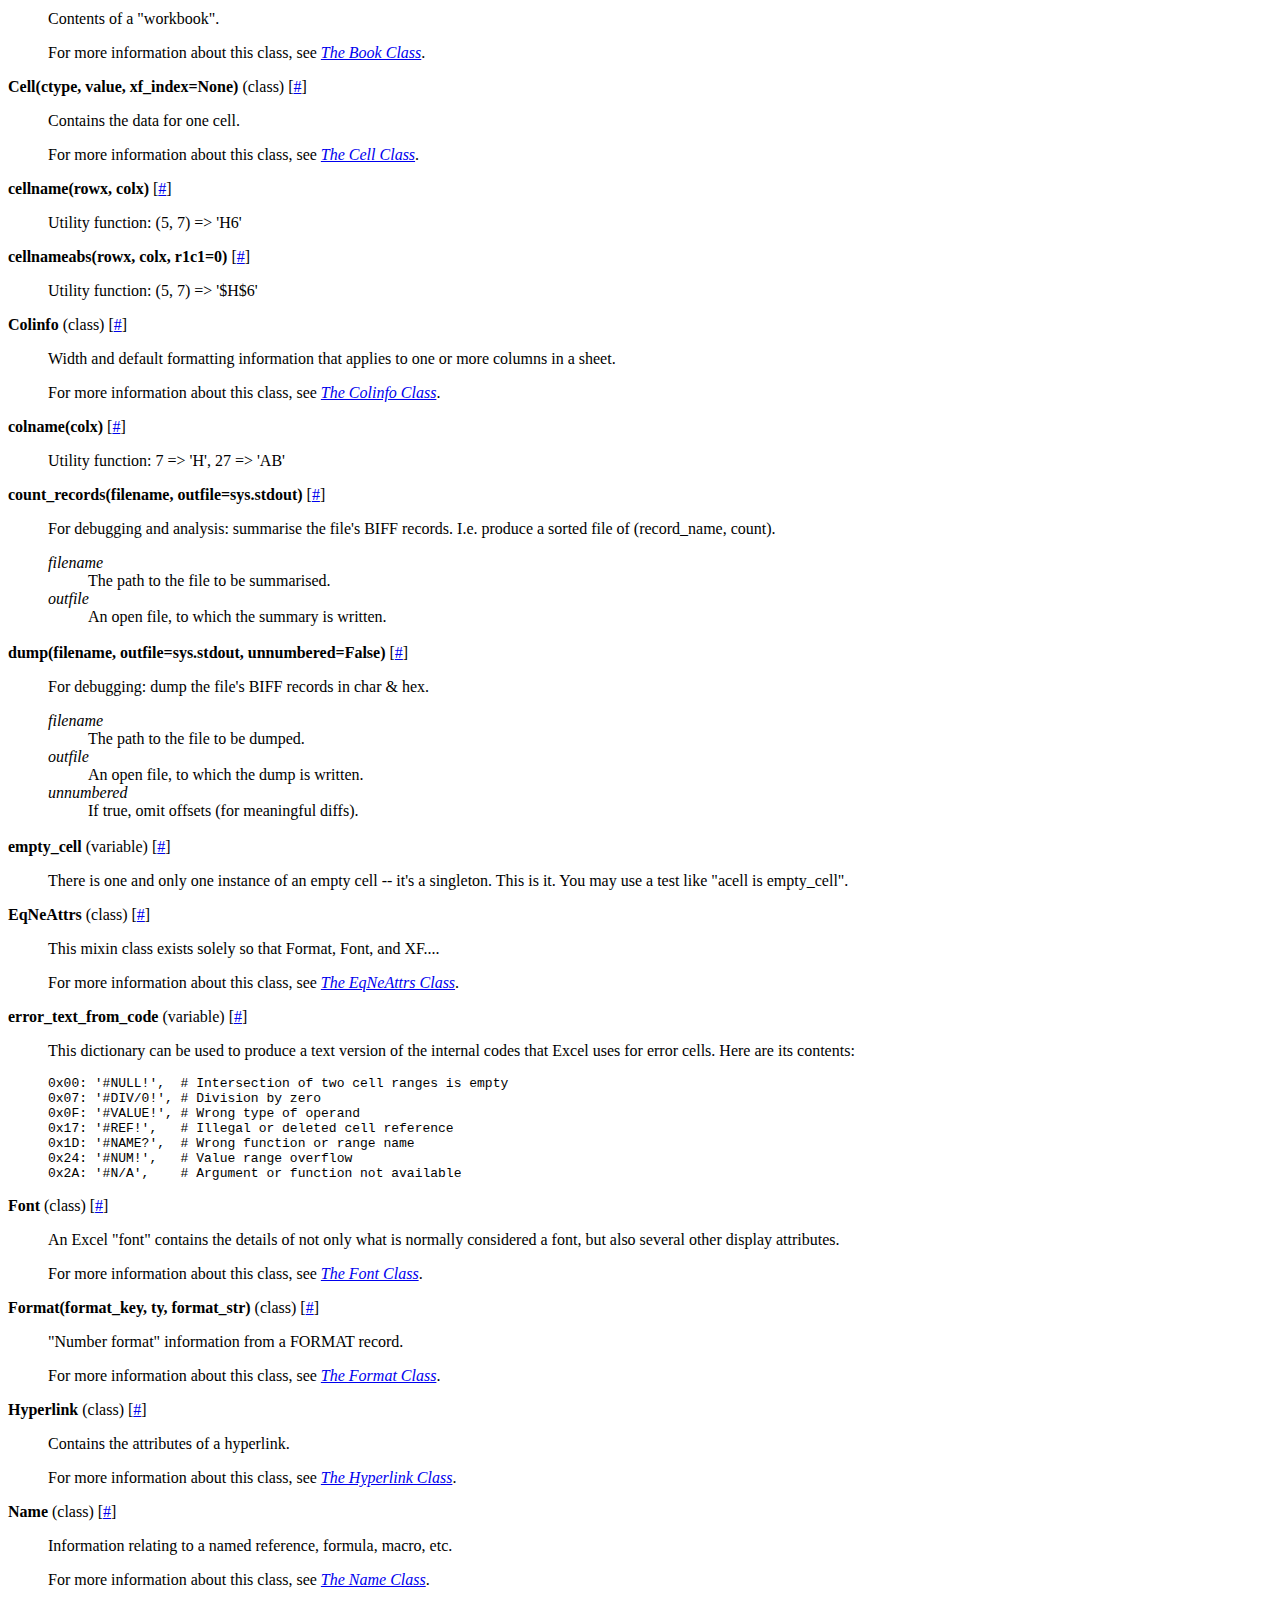
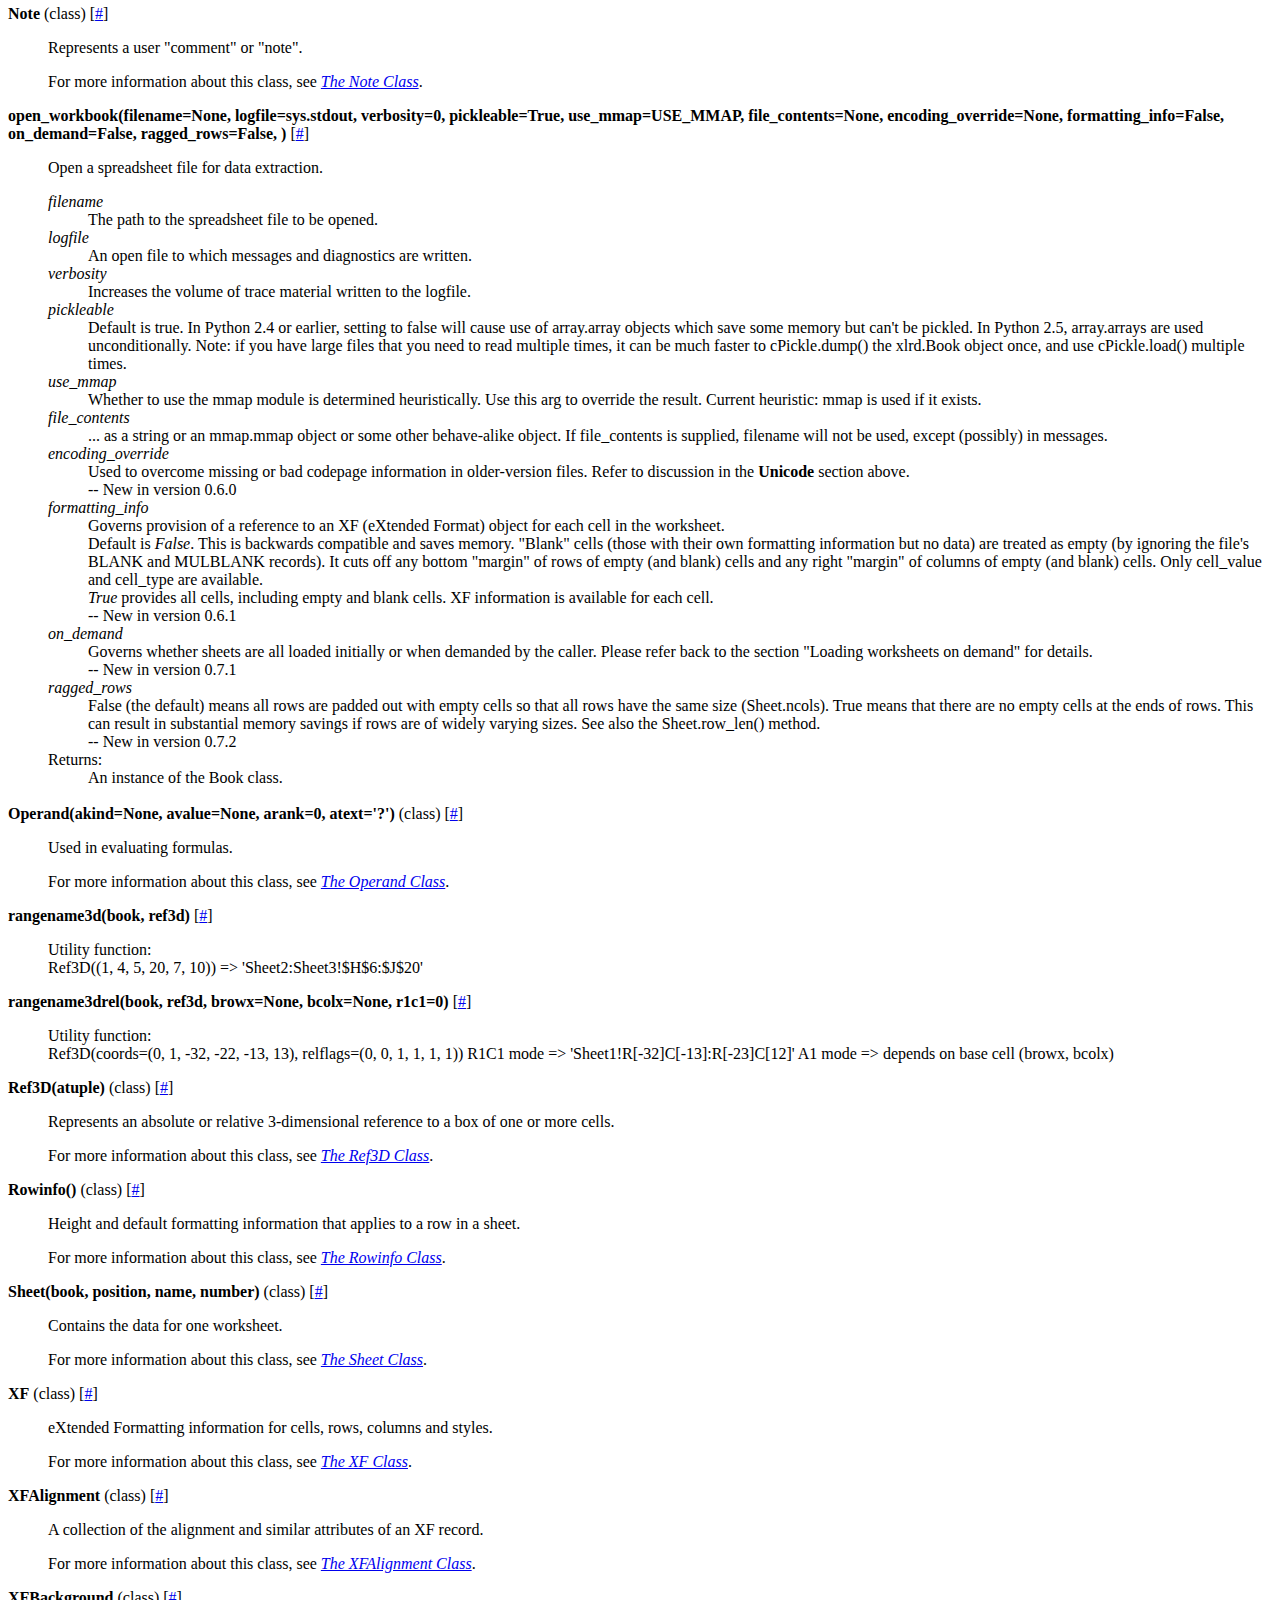
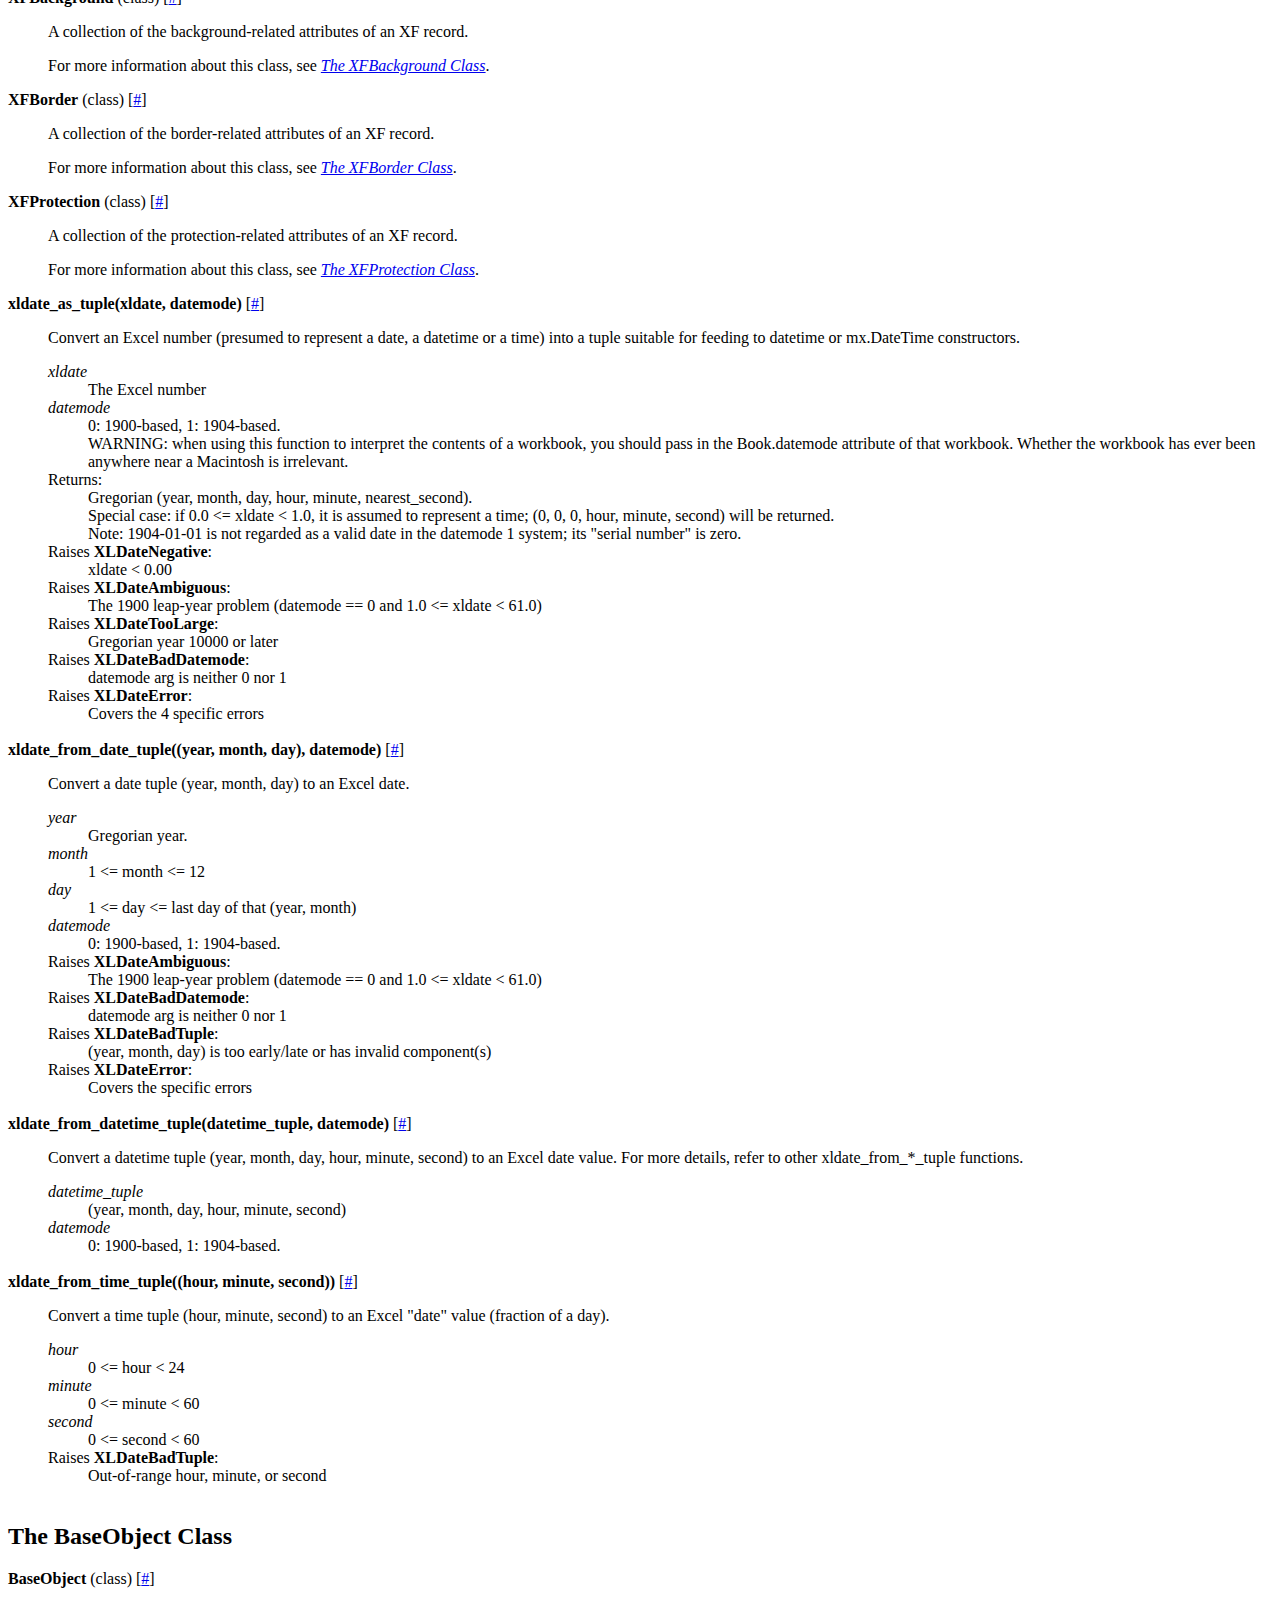
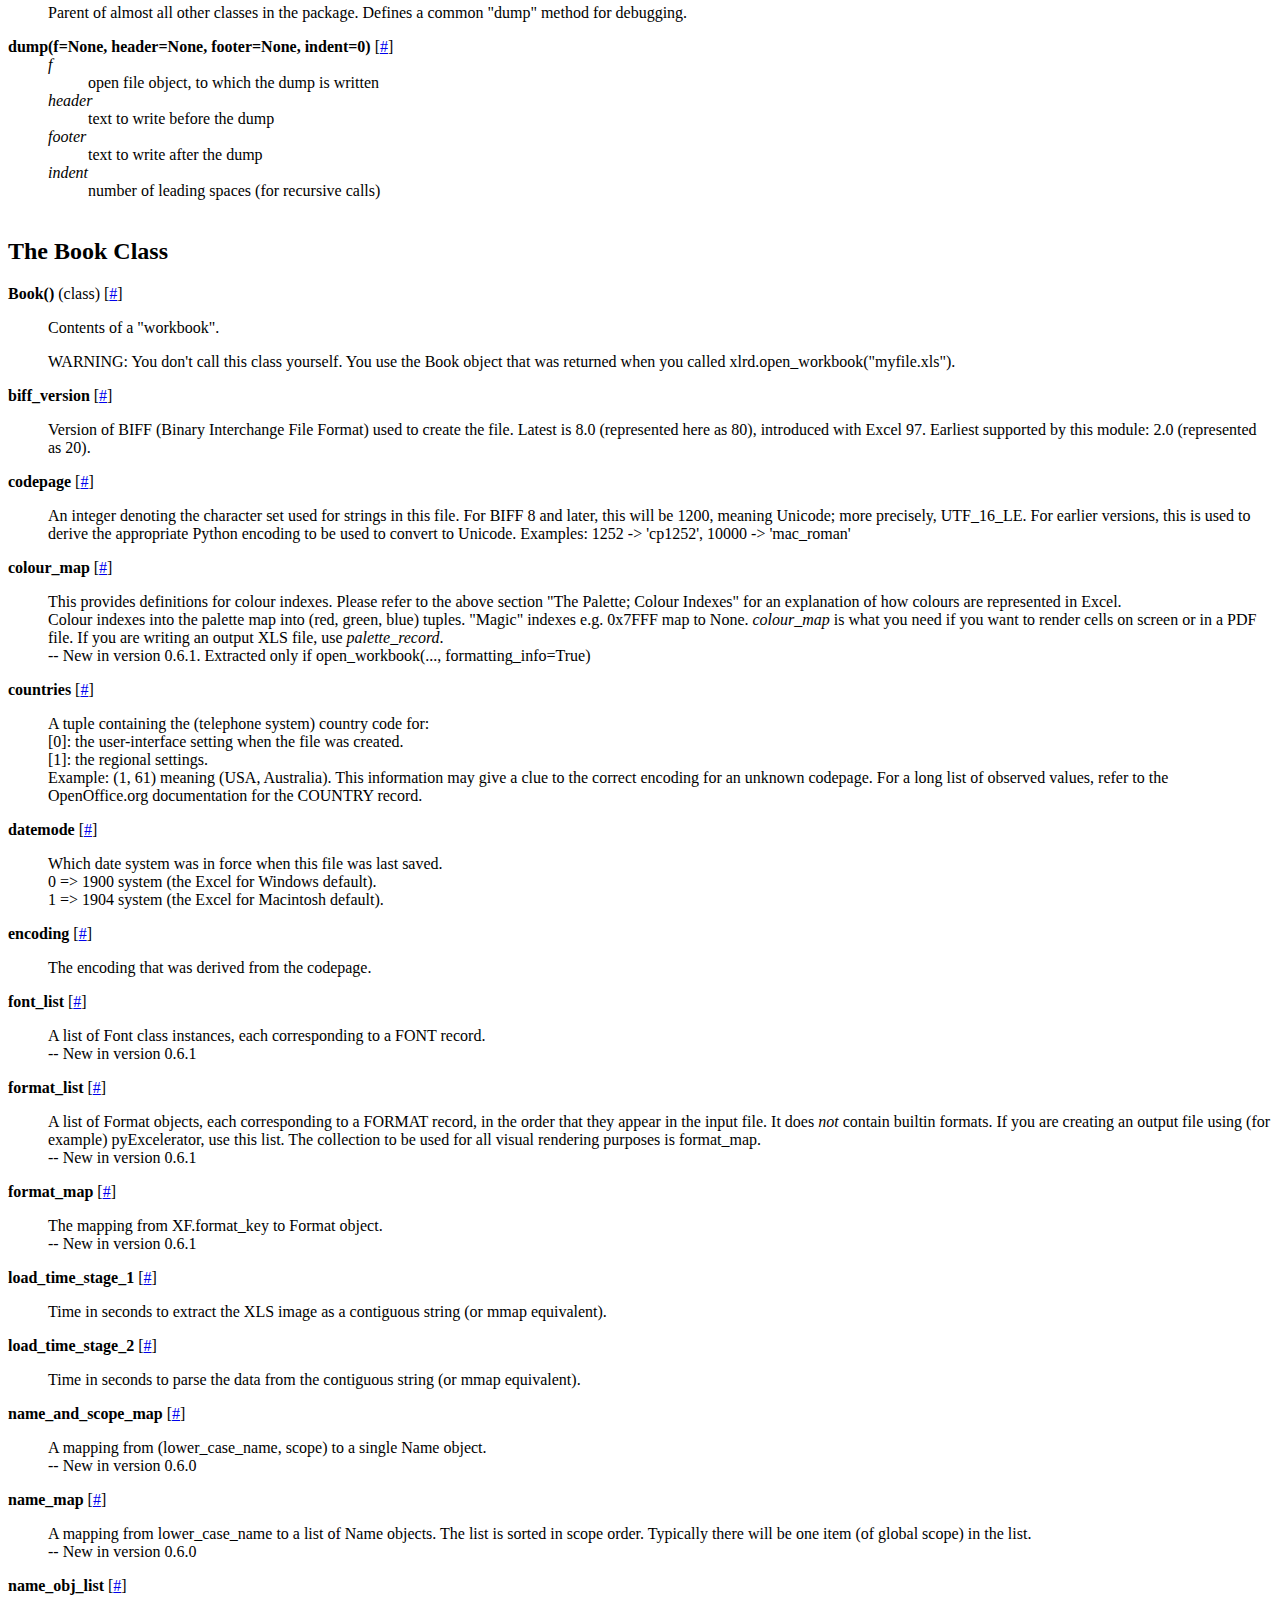
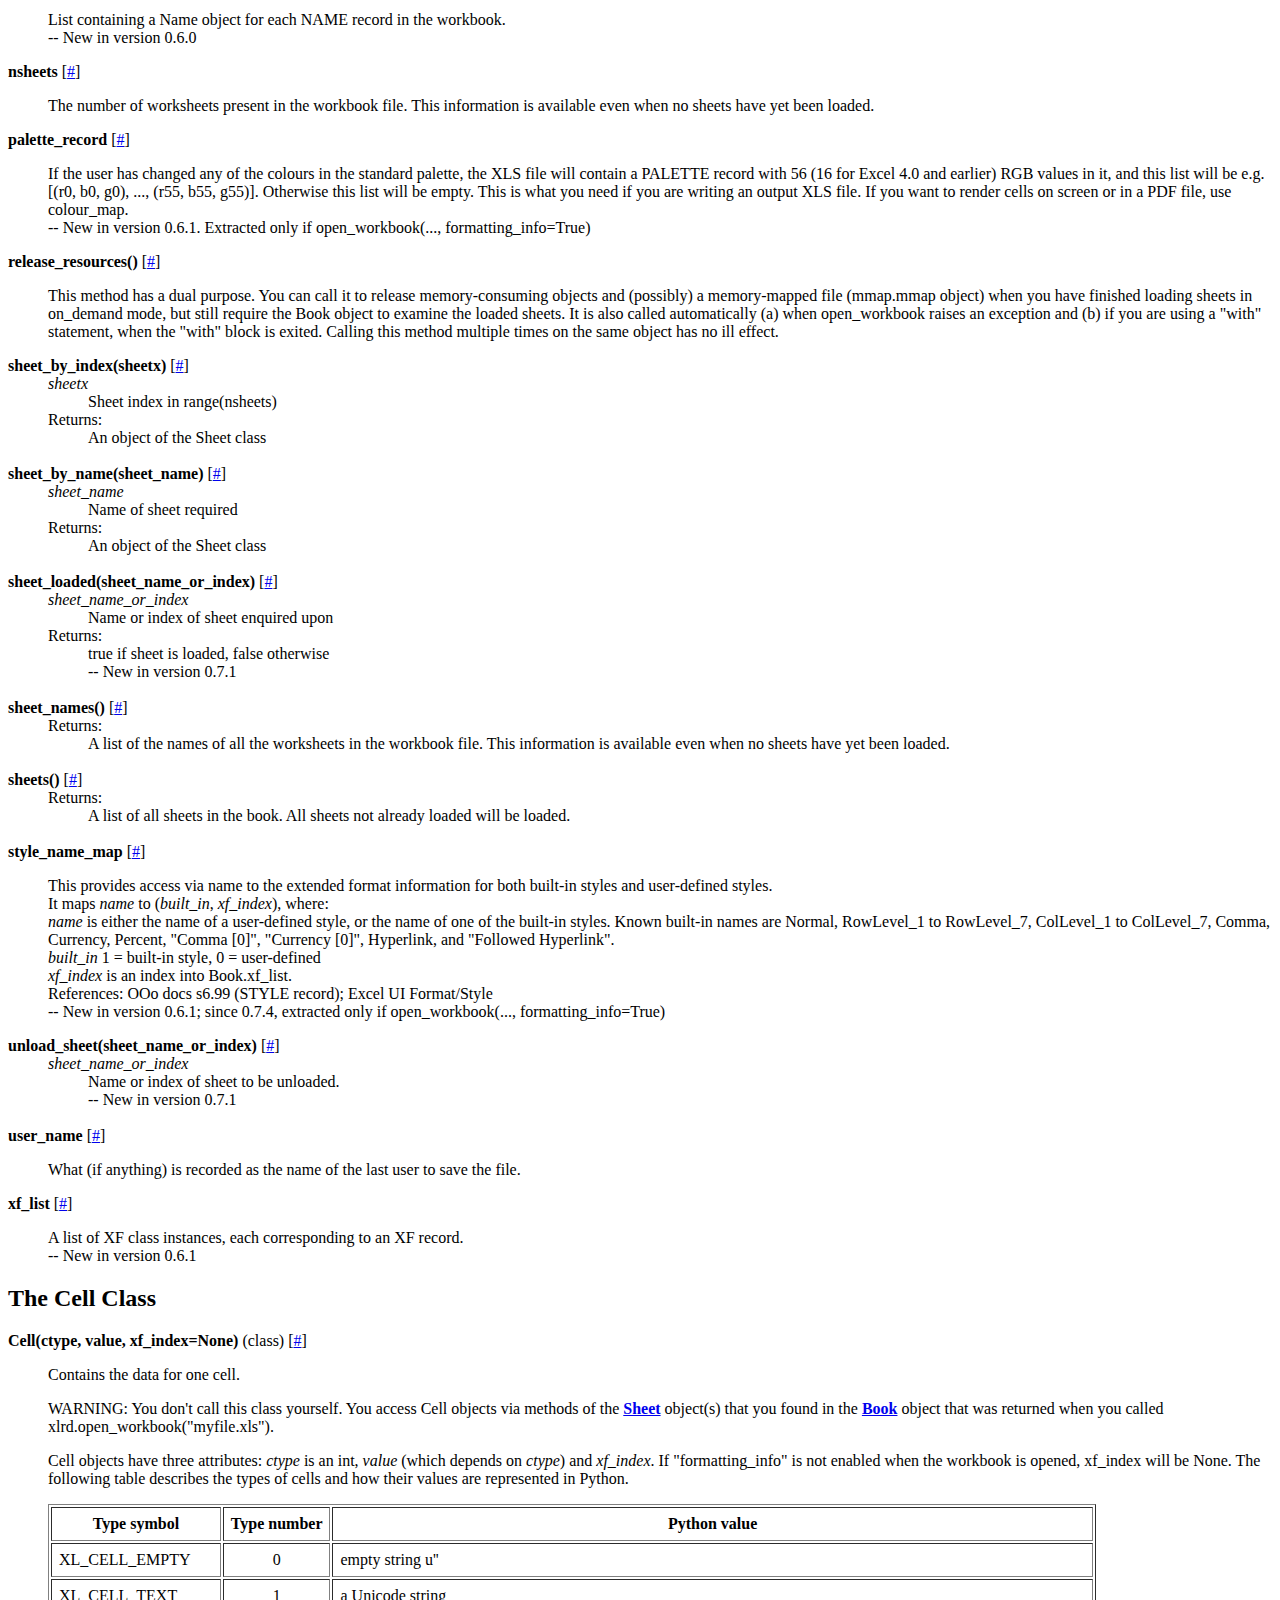
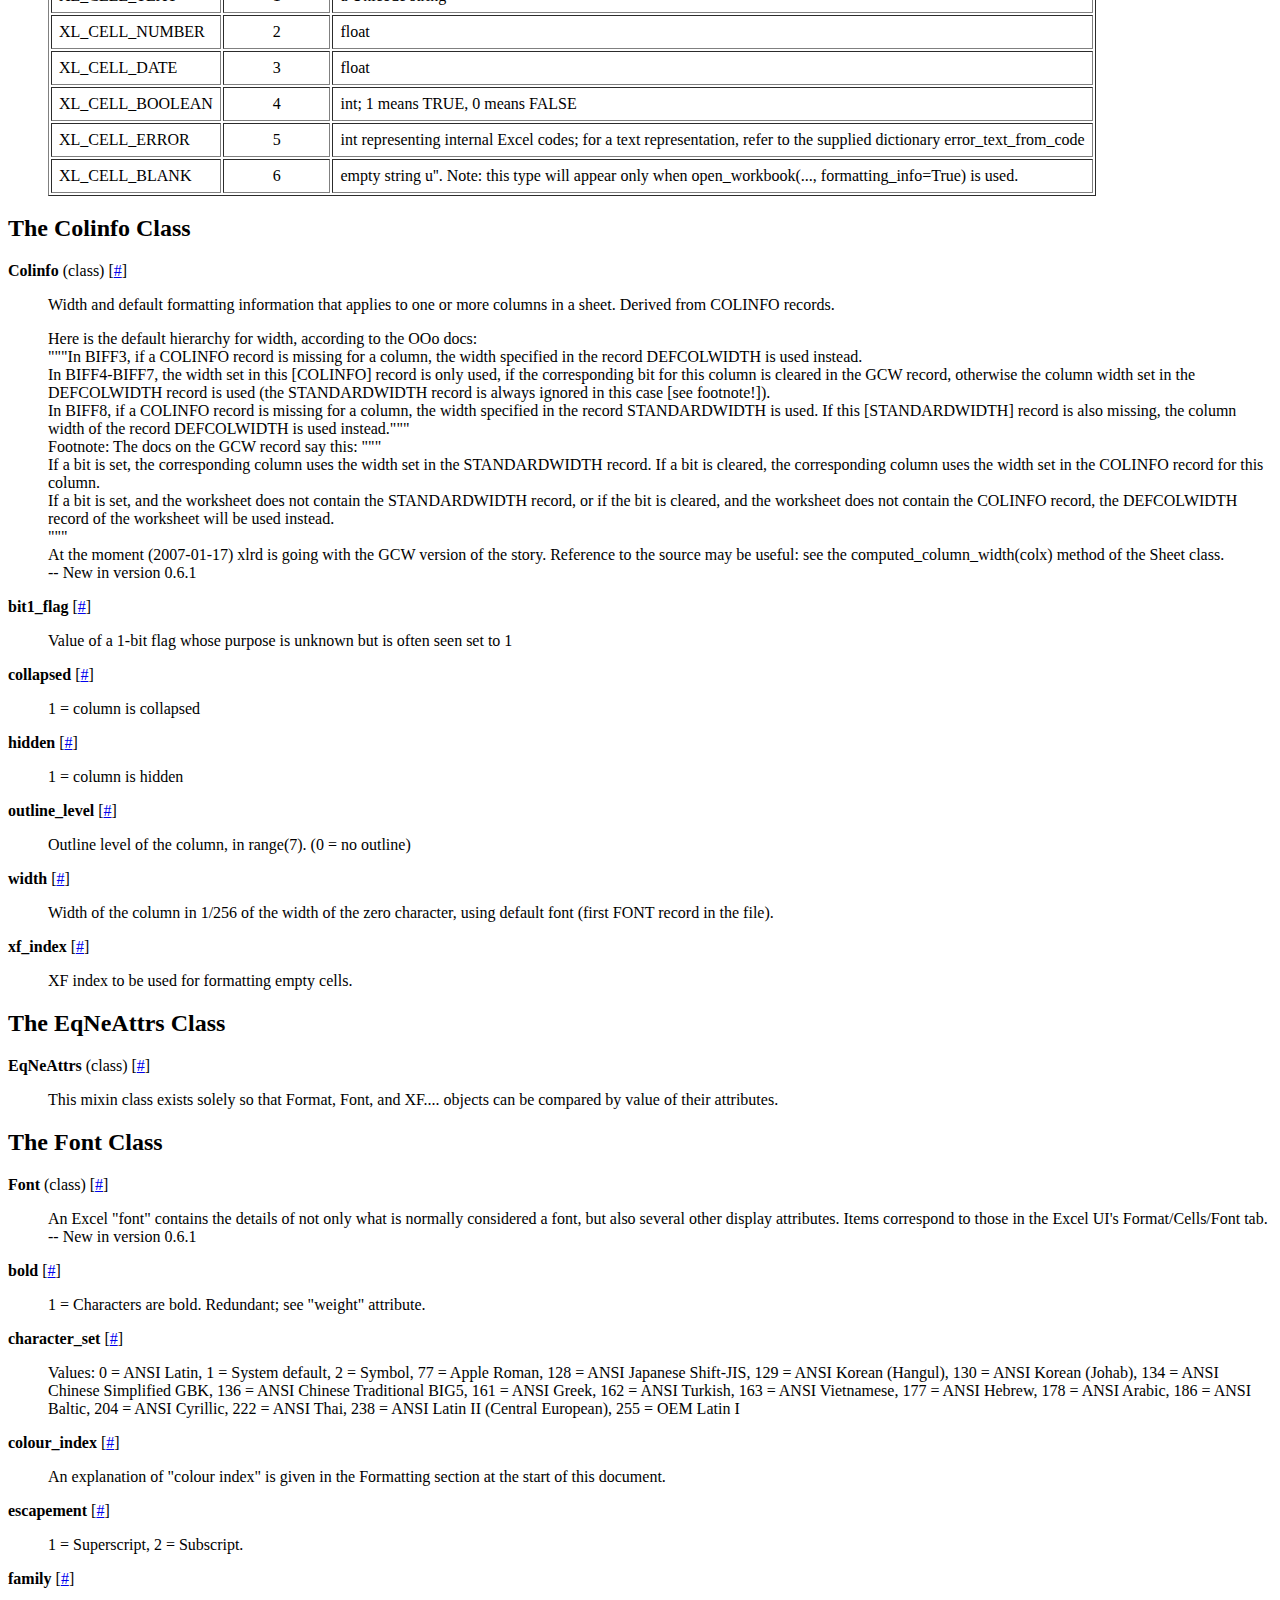
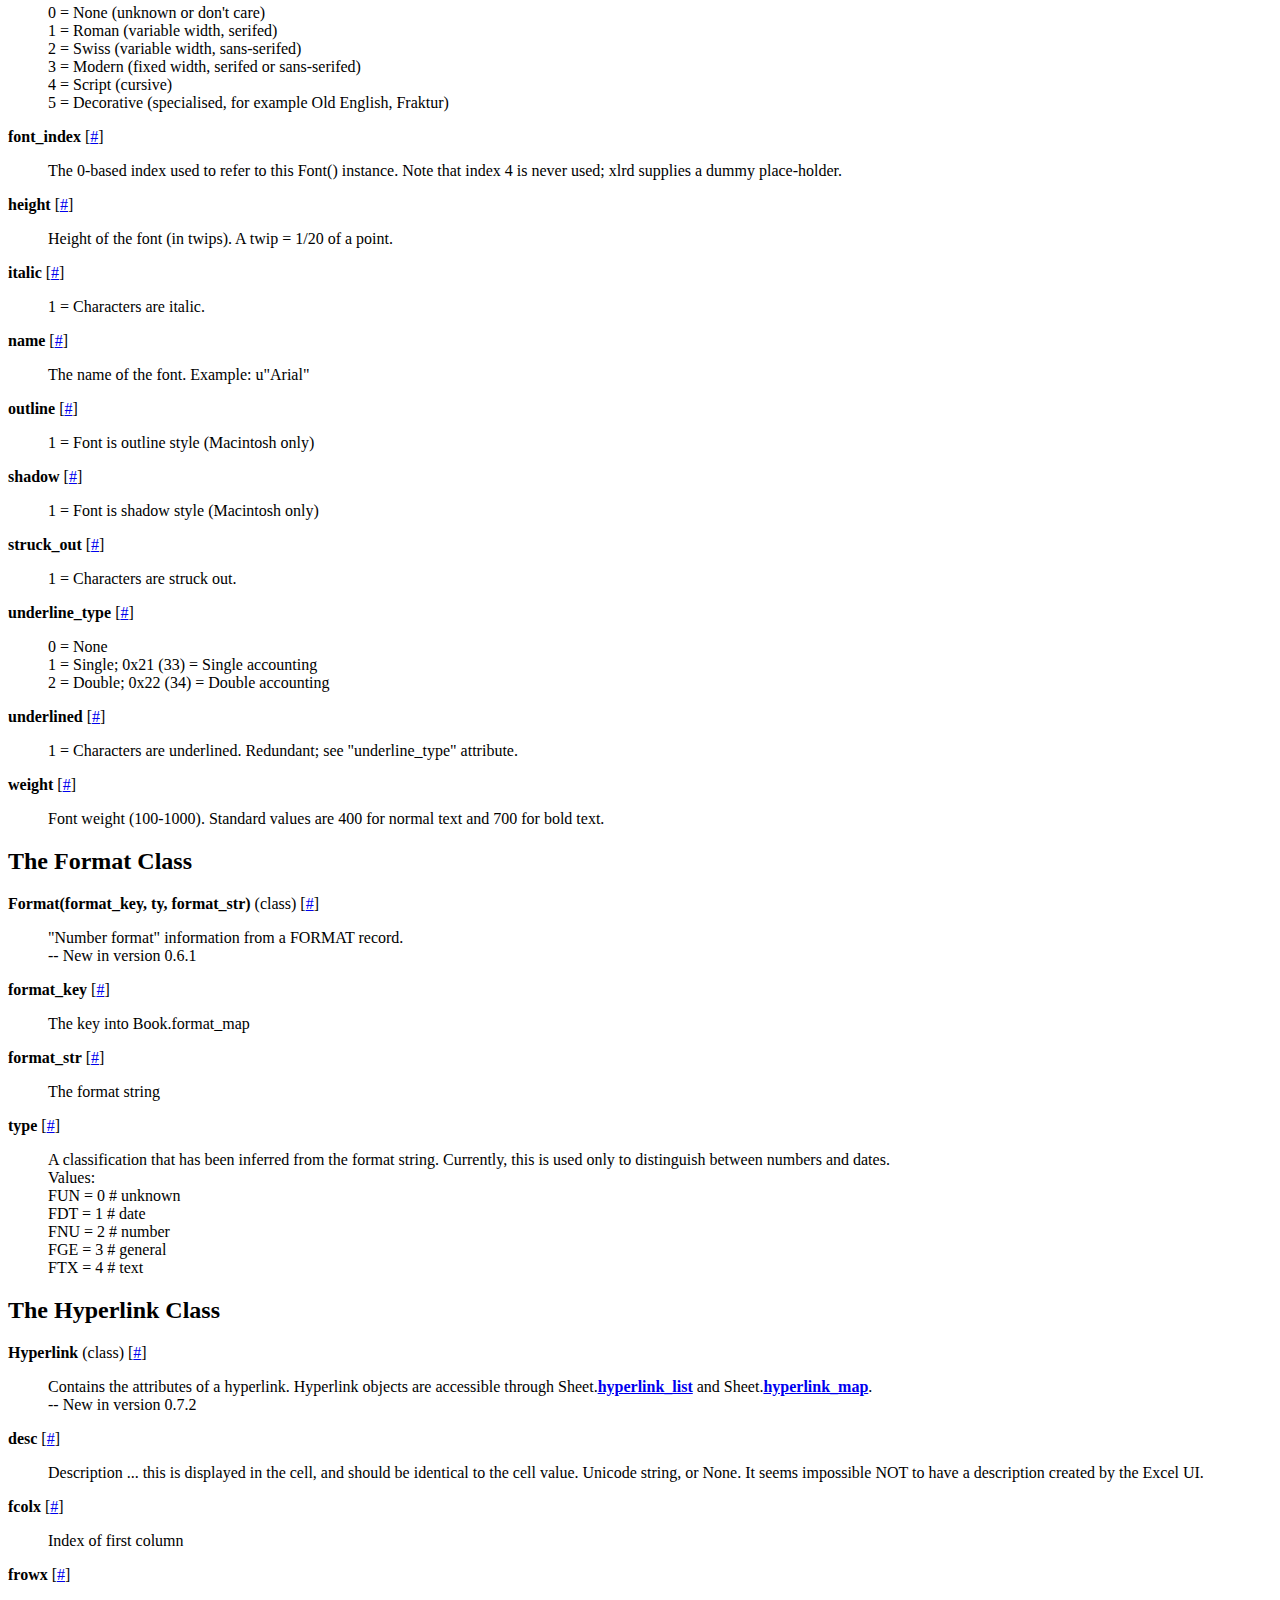
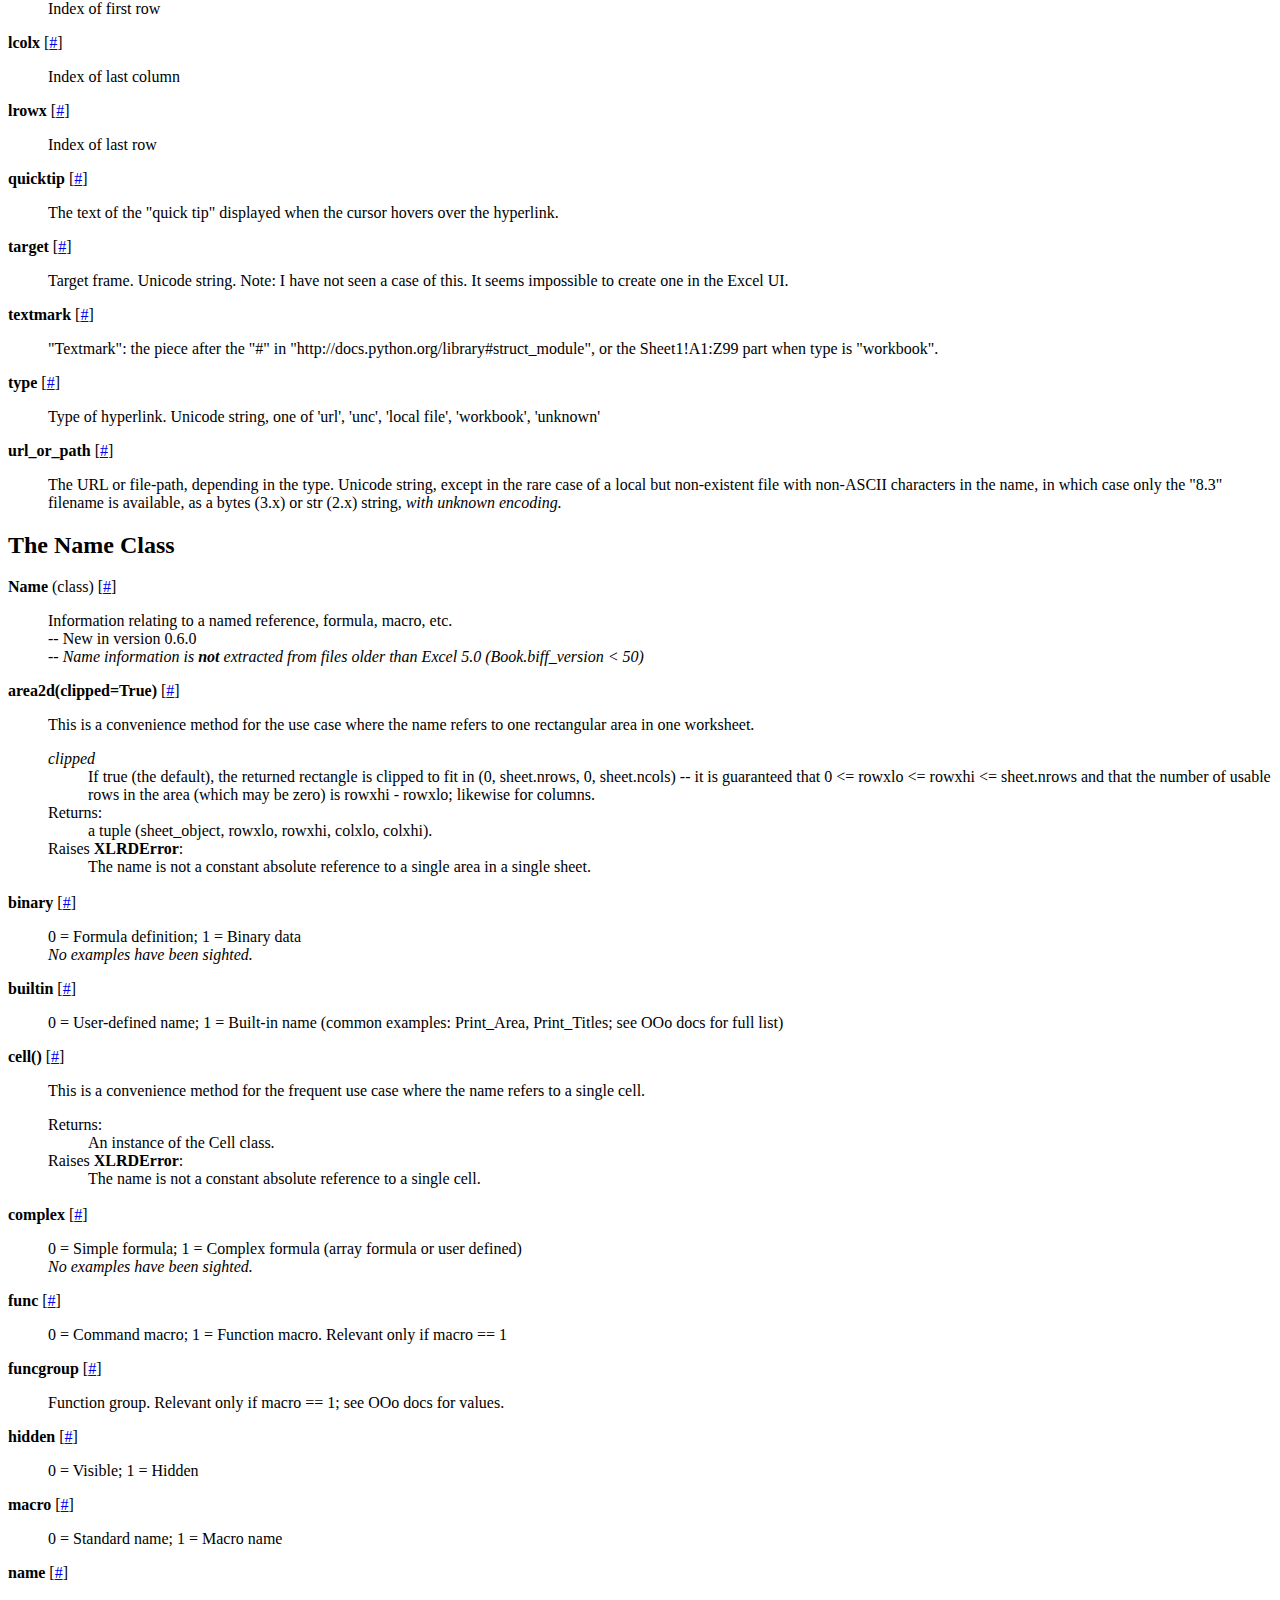
<file: LittleRiverDD/llrd/thirdParty/xlrd/doc/xlrd.html>
<!DOCTYPE html PUBLIC '-//W3C//DTD XHTML 1.0 Strict//EN' 'http://www.w3.org/TR/xhtml1/DTD/xhtml1-strict.dtd'>
<html>
<head>
<meta http-equiv='Content-Type' content='text/html; charset=us-ascii' />
<title>The xlrd Module</title>
</head>
<body>
<h1>The xlrd Module</h1>
<p /><p><b>A Python module for extracting data from MS Excel (TM) spreadsheet files.
<br /><br />
Version 0.7.4 -- April 2012
</b></p>

<h2>General information</h2>

<h3>Acknowledgements</h3>

<p>
Development of this module would not have been possible without the document
"OpenOffice.org's Documentation of the Microsoft Excel File Format"
("OOo docs" for short).
The latest version is available from OpenOffice.org in
<a href="http://sc.openoffice.org/excelfileformat.pdf"> PDF format</a>
and
<a href="http://sc.openoffice.org/excelfileformat.odt"> ODT format.</a>
Small portions of the OOo docs are reproduced in this
document. A study of the OOo docs is recommended for those who wish a
deeper understanding of the Excel file layout than the xlrd docs can provide.
</p>

<p>Backporting to Python 2.1 was partially funded by
  <a href="http://journyx.com/">
      Journyx - provider of timesheet and project accounting solutions.
  </a>
</p>

<p>Provision of formatting information in version 0.6.1 was funded by
  <a href="http://www.simplistix.co.uk">
      Simplistix Ltd.
  </a>
</p>

<h3>Unicode</h3>

<p>This module presents all text strings as Python unicode objects.
From Excel 97 onwards, text in Excel spreadsheets has been stored as Unicode.
Older files (Excel 95 and earlier) don't keep strings in Unicode;
a CODEPAGE record provides a codepage number (for example, 1252) which is
used by xlrd to derive the encoding (for same example: "cp1252") which is
used to translate to Unicode.</p>
<small>
<p>If the CODEPAGE record is missing (possible if the file was created
by third-party software), xlrd will assume that the encoding is ascii, and keep going.
If the actual encoding is not ascii, a UnicodeDecodeError exception will be raised and
you will need to determine the encoding yourself, and tell xlrd:
<pre>
    book = xlrd.open_workbook(..., encoding_override="cp1252")
</pre></p>
<p>If the CODEPAGE record exists but is wrong (for example, the codepage
number is 1251, but the strings are actually encoded in koi8_r),
it can be overridden using the same mechanism.
The supplied runxlrd.py has a corresponding command-line argument, which
may be used for experimentation:
<pre>
    runxlrd.py -e koi8_r 3rows myfile.xls
</pre></p>
<p>The first place to look for an encoding ("codec name") is
<a href="http://docs.python.org/lib/standard-encodings.html">
the Python documentation</a>.
</p>
</small>

<h3>Dates in Excel spreadsheets</h3>

<p>In reality, there are no such things. What you have are floating point
numbers and pious hope.
There are several problems with Excel dates:</p>

<p>(1) Dates are not stored as a separate data type; they are stored as
floating point numbers and you have to rely on
(a) the "number format" applied to them in Excel and/or
(b) knowing which cells are supposed to have dates in them.
This module helps with (a) by inspecting the
format that has been applied to each number cell;
if it appears to be a date format, the cell
is classified as a date rather than a number. Feedback on this feature,
especially from non-English-speaking locales, would be appreciated.</p>

<p>(2) Excel for Windows stores dates by default as the number of
days (or fraction thereof) since 1899-12-31T00:00:00. Excel for
Macintosh uses a default start date of 1904-01-01T00:00:00. The date
system can be changed in Excel on a per-workbook basis (for example:
Tools -&gt; Options -&gt; Calculation, tick the "1904 date system" box).
This is of course a bad idea if there are already dates in the
workbook. There is no good reason to change it even if there are no
dates in the workbook. Which date system is in use is recorded in the
workbook. A workbook transported from Windows to Macintosh (or vice
versa) will work correctly with the host Excel. When using this
module's xldate_as_tuple function to convert numbers from a workbook,
you must use the datemode attribute of the Book object. If you guess,
or make a judgement depending on where you believe the workbook was
created, you run the risk of being 1462 days out of kilter.</p>

<p>Reference:
http://support.microsoft.com/default.aspx?scid=KB;EN-US;q180162</p>


<p>(3) The Excel implementation of the Windows-default 1900-based date system works on the
incorrect premise that 1900 was a leap year. It interprets the number 60 as meaning 1900-02-29,
which is not a valid date. Consequently any number less than 61 is ambiguous. Example: is 59 the
result of 1900-02-28 entered directly, or is it 1900-03-01 minus 2 days? The OpenOffice.org Calc
program "corrects" the Microsoft problem; entering 1900-02-27 causes the number 59 to be stored.
Save as an XLS file, then open the file with Excel -- you'll see 1900-02-28 displayed.</p>

<p>Reference: http://support.microsoft.com/default.aspx?scid=kb;en-us;214326</p>

<p>(4) The Macintosh-default 1904-based date system counts 1904-01-02 as day 1 and 1904-01-01 as day zero.
Thus any number such that (0.0 &lt;= number &lt; 1.0) is ambiguous. Is 0.625 a time of day (15:00:00),
independent of the calendar,
or should it be interpreted as an instant on a particular day (1904-01-01T15:00:00)?
The xldate_* functions in this module
take the view that such a number is a calendar-independent time of day (like Python's datetime.time type) for both
date systems. This is consistent with more recent Microsoft documentation
(for example, the help file for Excel 2002 which says that the first day
in the 1904 date system is 1904-01-02).

</p><p>(5) Usage of the Excel DATE() function may leave strange dates in a spreadsheet. Quoting the help file,
in respect of the 1900 date system: "If year is between 0 (zero) and 1899 (inclusive),
Excel adds that value to 1900 to calculate the year. For example, DATE(108,1,2) returns January 2, 2008 (1900+108)."
This gimmick, semi-defensible only for arguments up to 99 and only in the pre-Y2K-awareness era,
means that DATE(1899, 12, 31) is interpreted as 3799-12-31.</p>

<p>For further information, please refer to the documentation for the xldate_* functions.</p>

<h3> Named references, constants, formulas, and macros</h3>

<p>
A name is used to refer to a cell, a group of cells, a constant
value, a formula, or a macro. Usually the scope of a name is global
across the whole workbook. However it can be local to a worksheet.
For example, if the sales figures are in different cells in
different sheets, the user may define the name "Sales" in each
sheet. There are built-in names, like "Print_Area" and
"Print_Titles"; these two are naturally local to a sheet.
</p><p>
To inspect the names with a user interface like MS Excel, OOo Calc,
or Gnumeric, click on Insert/Names/Define. This will show the global
names, plus those local to the currently selected sheet.
</p><p>
A Book object provides two dictionaries (name_map and
name_and_scope_map) and a list (name_obj_list) which allow various
ways of accessing the Name objects. There is one Name object for
each NAME record found in the workbook. Name objects have many
attributes, several of which are relevant only when obj.macro is 1.
</p><p>
In the examples directory you will find namesdemo.xls which
showcases the many different ways that names can be used, and
xlrdnamesAPIdemo.py which offers 3 different queries for inspecting
the names in your files, and shows how to extract whatever a name is
referring to. There is currently one "convenience method",
Name.cell(), which extracts the value in the case where the name
refers to a single cell. More convenience methods are planned. The
source code for Name.cell (in __init__.py) is an extra source of
information on how the Name attributes hang together.
</p>

<p><i>Name information is <b>not</b> extracted from files older than
Excel 5.0 (Book.biff_version &lt; 50)</i></p>

<h3>Formatting</h3>

<h4>Introduction</h4>

<p>This collection of features, new in xlrd version 0.6.1, is intended
to provide the information needed to (1) display/render spreadsheet contents
(say) on a screen or in a PDF file, and (2) copy spreadsheet data to another
file without losing the ability to display/render it.</p>

<h4>The Palette; Colour Indexes</h4>

<p>A colour is represented in Excel as a (red, green, blue) ("RGB") tuple
with each component in range(256). However it is not possible to access an
unlimited number of colours; each spreadsheet is limited to a palette of 64 different
colours (24 in Excel 3.0 and 4.0, 8 in Excel 2.0). Colours are referenced by an index
("colour index") into this palette.

Colour indexes 0 to 7 represent 8 fixed built-in colours: black, white, red, green, blue,
yellow, magenta, and cyan.</p><p>

The remaining colours in the palette (8 to 63 in Excel 5.0 and later)
can be changed by the user. In the Excel 2003 UI, Tools/Options/Color presents a palette
of 7 rows of 8 colours. The last two rows are reserved for use in charts.<br />
The correspondence between this grid and the assigned
colour indexes is NOT left-to-right top-to-bottom.<br />
Indexes 8 to 15 correspond to changeable
parallels of the 8 fixed colours -- for example, index 7 is forever cyan;
index 15 starts off being cyan but can be changed by the user.<br />

The default colour for each index depends on the file version; tables of the defaults
are available in the source code. If the user changes one or more colours,
a PALETTE record appears in the XLS file -- it gives the RGB values for *all* changeable
indexes.<br />
Note that colours can be used in "number formats": "[CYAN]...." and "[COLOR8]...." refer
to colour index 7; "[COLOR16]...." will produce cyan
unless the user changes colour index 15 to something else.<br />

</p><p>In addition, there are several "magic" colour indexes used by Excel:<br />
0x18 (BIFF3-BIFF4), 0x40 (BIFF5-BIFF8): System window text colour for border lines
(used in XF, CF, and WINDOW2 records)<br />
0x19 (BIFF3-BIFF4), 0x41 (BIFF5-BIFF8): System window background colour for pattern background
(used in XF and CF records )<br />
0x43: System face colour (dialogue background colour)<br />
0x4D: System window text colour for chart border lines<br />
0x4E: System window background colour for chart areas<br />
0x4F: Automatic colour for chart border lines (seems to be always Black)<br />
0x50: System ToolTip background colour (used in note objects)<br />
0x51: System ToolTip text colour (used in note objects)<br />
0x7FFF: System window text colour for fonts (used in FONT and CF records)<br />
Note 0x7FFF appears to be the *default* colour index. It appears quite often in FONT
records.<br />

<h4>Default Formatting</h4>

Default formatting is applied to all empty cells (those not described by a cell record).
Firstly row default information (ROW record, Rowinfo class) is used if available.
Failing that, column default information (COLINFO record, Colinfo class) is used if available.
As a last resort the worksheet/workbook default cell format will be used; this
should always be present in an Excel file,
described by the XF record with the fixed index 15 (0-based). By default, it uses the
worksheet/workbook default cell style, described by the very first XF record (index 0).

<h4> Formatting features not included in xlrd version 0.6.1</h4>
<ul>
  <li>Rich text i.e. strings containing partial <b>bold</b> <i>italic</i>
      and <u>underlined</u> text, change of font inside a string, etc.
      See OOo docs s3.4 and s3.2.
      <i> Rich text is included in version 0.7.2</i></li>
  <li>Asian phonetic text (known as "ruby"), used for Japanese furigana. See OOo docs
      s3.4.2 (p15)</li>
  <li>Conditional formatting. See OOo docs
      s5.12, s6.21 (CONDFMT record), s6.16 (CF record)</li>
  <li>Miscellaneous sheet-level and book-level items e.g. printing layout, screen panes. </li>
  <li>Modern Excel file versions don't keep most of the built-in
      "number formats" in the file; Excel loads formats according to the
      user's locale. Currently xlrd's emulation of this is limited to
      a hard-wired table that applies to the US English locale. This may mean
      that currency symbols, date order, thousands separator, decimals separator, etc
      are inappropriate. Note that this does not affect users who are copying XLS
      files, only those who are visually rendering cells.</li>
</ul>

<h3>Loading worksheets on demand</h3>

</p><p>This feature, new in version 0.7.1, is governed by the on_demand argument
to the open_workbook() function and allows saving memory and time by loading
only those sheets that the caller is interested in, and releasing sheets
when no longer required.</p>

<p>on_demand=False (default): No change. open_workbook() loads global data
and all sheets, releases resources no longer required (principally the
str or mmap object containing the Workbook stream), and returns.</p>

<p>on_demand=True and BIFF version &lt; 5.0: A warning message is emitted,
on_demand is recorded as False, and the old process is followed.</p>

<p>on_demand=True and BIFF version &gt;= 5.0: open_workbook() loads global
data and returns without releasing resources. At this stage, the only
information available about sheets is Book.nsheets and Book.sheet_names().</p>

<p>Book.sheet_by_name() and Book.sheet_by_index() will load the requested
sheet if it is not already loaded.</p>

<p>Book.sheets() will load all/any unloaded sheets.</p>

<p>The caller may save memory by calling
Book.unload_sheet(sheet_name_or_index) when finished with the sheet.
This applies irrespective of the state of on_demand.</p>

<p>The caller may re-load an unloaded sheet by calling Book.sheet_by_xxxx()
 -- except if those required resources have been released (which will
have happened automatically when on_demand is false). This is the only
case where an exception will be raised.</p>

<p>The caller may query the state of a sheet:
Book.sheet_loaded(sheet_name_or_index) -&gt; a bool</p>

<p> Book.release_resources() may used to save memory and close
any memory-mapped file before proceding to examine already-loaded
sheets. Once resources are released, no further sheets can be loaded.</p>

<p> When using on-demand, it is advisable to ensure that
Book.release_resources() is always called even if an exception
is raised in your own code; otherwise if the input file has been
memory-mapped, the mmap.mmap object will not be closed and you will
not be able to access the physical file until your Python process
terminates. This can be done by calling Book.release_resources()
explicitly in the finally suite of a try/finally block.
New in xlrd 0.7.2: the Book object is a "context manager", so if
using Python 2.5 or later, you can wrap your code in a "with"
statement.</p>
<h2>Module Contents</h2>
<dl>
<dt><b>BaseObject</b> (class)  [<a href='#biffh.BaseObject-class'>#</a>]</dt>
<dd>
<p>Parent of almost all other classes in the package.</p>
<p>For more information about this class, see <a href='#biffh.BaseObject-class'><i>The BaseObject Class</i></a>.</p>
</dd>
<dt><b>Book()</b> (class) [<a href='#__init__.Book-class'>#</a>]</dt>
<dd>
<p>Contents of a &quot;workbook&quot;.</p>
<p>For more information about this class, see <a href='#__init__.Book-class'><i>The Book Class</i></a>.</p>
</dd>
<dt><b>Cell(ctype, value, xf_index=None)</b> (class) [<a href='#sheet.Cell-class'>#</a>]</dt>
<dd>
<p>Contains the data for one cell.</p>
<p>For more information about this class, see <a href='#sheet.Cell-class'><i>The Cell Class</i></a>.</p>
</dd>
<dt><a id='formula.cellname-function' name='formula.cellname-function'><b>cellname(rowx, colx)</b></a> [<a href='#formula.cellname-function'>#</a>]</dt>
<dd>
<p>Utility function: (5, 7) =&gt; 'H6'</p>
</dd>
<dt><a id='formula.cellnameabs-function' name='formula.cellnameabs-function'><b>cellnameabs(rowx, colx, r1c1=0)</b></a> [<a href='#formula.cellnameabs-function'>#</a>]</dt>
<dd>
<p>Utility function: (5, 7) =&gt; '$H$6'</p>
</dd>
<dt><b>Colinfo</b> (class)  [<a href='#sheet.Colinfo-class'>#</a>]</dt>
<dd>
<p>Width and default formatting information that applies to one or
more columns in a sheet.</p>
<p>For more information about this class, see <a href='#sheet.Colinfo-class'><i>The Colinfo Class</i></a>.</p>
</dd>
<dt><a id='formula.colname-function' name='formula.colname-function'><b>colname(colx)</b></a> [<a href='#formula.colname-function'>#</a>]</dt>
<dd>
<p>Utility function: 7 =&gt; 'H', 27 =&gt; 'AB'</p>
</dd>
<dt><a id='__init__.count_records-function' name='__init__.count_records-function'><b>count_records(filename, outfile=sys.stdout)</b></a> [<a href='#__init__.count_records-function'>#</a>]</dt>
<dd>
<p>For debugging and analysis: summarise the file's BIFF records.
I.e. produce a sorted file of (record_name, count).</p>
<dl>
<dt><i>filename</i></dt>
<dd>
The path to the file to be summarised.</dd>
<dt><i>outfile</i></dt>
<dd>
An open file, to which the summary is written.</dd>
</dl><br />
</dd>
<dt><a id='__init__.dump-function' name='__init__.dump-function'><b>dump(filename, outfile=sys.stdout, unnumbered=False)</b></a> [<a href='#__init__.dump-function'>#</a>]</dt>
<dd>
<p>For debugging: dump the file's BIFF records in char &amp; hex.
</p><dl>
<dt><i>filename</i></dt>
<dd>
The path to the file to be dumped.</dd>
<dt><i>outfile</i></dt>
<dd>
An open file, to which the dump is written.</dd>
<dt><i>unnumbered</i></dt>
<dd>
If true, omit offsets (for meaningful diffs).</dd>
</dl><br />
</dd>
<dt><a id='sheet.empty_cell-variable' name='sheet.empty_cell-variable'><b>empty_cell</b></a> (variable) [<a href='#sheet.empty_cell-variable'>#</a>]</dt>
<dd>
<p>There is one and only one instance of an empty cell -- it's a singleton. This is it.
You may use a test like &quot;acell is empty_cell&quot;.</p>
</dd>
<dt><b>EqNeAttrs</b> (class)  [<a href='#formatting.EqNeAttrs-class'>#</a>]</dt>
<dd>
<p>This mixin class exists solely so that Format, Font, and XF....</p>
<p>For more information about this class, see <a href='#formatting.EqNeAttrs-class'><i>The EqNeAttrs Class</i></a>.</p>
</dd>
<dt><a id='biffh.error_text_from_code-variable' name='biffh.error_text_from_code-variable'><b>error_text_from_code</b></a> (variable) [<a href='#biffh.error_text_from_code-variable'>#</a>]</dt>
<dd>
<p /><p>This dictionary can be used to produce a text version of the internal codes
that Excel uses for error cells. Here are its contents:
<pre>
0x00: '#NULL!',  # Intersection of two cell ranges is empty
0x07: '#DIV/0!', # Division by zero
0x0F: '#VALUE!', # Wrong type of operand
0x17: '#REF!',   # Illegal or deleted cell reference
0x1D: '#NAME?',  # Wrong function or range name
0x24: '#NUM!',   # Value range overflow
0x2A: '#N/A',    # Argument or function not available
</pre></p>
</dd>
<dt><b>Font</b> (class)  [<a href='#formatting.Font-class'>#</a>]</dt>
<dd>
<p>An Excel &quot;font&quot; contains the details of not only what is normally
considered a font, but also several other display attributes.</p>
<p>For more information about this class, see <a href='#formatting.Font-class'><i>The Font Class</i></a>.</p>
</dd>
<dt><b>Format(format_key, ty, format_str)</b> (class) [<a href='#formatting.Format-class'>#</a>]</dt>
<dd>
<p>&quot;Number format&quot; information from a FORMAT record.</p>
<p>For more information about this class, see <a href='#formatting.Format-class'><i>The Format Class</i></a>.</p>
</dd>
<dt><b>Hyperlink</b> (class)  [<a href='#sheet.Hyperlink-class'>#</a>]</dt>
<dd>
<p>Contains the attributes of a hyperlink.</p>
<p>For more information about this class, see <a href='#sheet.Hyperlink-class'><i>The Hyperlink Class</i></a>.</p>
</dd>
<dt><b>Name</b> (class)  [<a href='#__init__.Name-class'>#</a>]</dt>
<dd>
<p>Information relating to a named reference, formula, macro, etc.</p>
<p>For more information about this class, see <a href='#__init__.Name-class'><i>The Name Class</i></a>.</p>
</dd>
<dt><b>Note</b> (class)  [<a href='#sheet.Note-class'>#</a>]</dt>
<dd>
<p> Represents a user &quot;comment&quot; or &quot;note&quot;.</p>
<p>For more information about this class, see <a href='#sheet.Note-class'><i>The Note Class</i></a>.</p>
</dd>
<dt><a id='__init__.open_workbook-function' name='__init__.open_workbook-function'><b>open_workbook(filename=None, 
logfile=sys.stdout, verbosity=0, pickleable=True, use_mmap=USE_MMAP, 
file_contents=None, 
encoding_override=None, 
formatting_info=False, on_demand=False, ragged_rows=False, 
)</b></a> [<a href='#__init__.open_workbook-function'>#</a>]</dt>
<dd>
<p>Open a spreadsheet file for data extraction.</p>
<dl>
<dt><i>filename</i></dt>
<dd>
The path to the spreadsheet file to be opened.</dd>
<dt><i>logfile</i></dt>
<dd>
An open file to which messages and diagnostics are written.</dd>
<dt><i>verbosity</i></dt>
<dd>
Increases the volume of trace material written to the logfile.</dd>
<dt><i>pickleable</i></dt>
<dd>
Default is true. In Python 2.4 or earlier, setting to false
will cause use of array.array objects which save some memory but can't be pickled.
In Python 2.5, array.arrays are used unconditionally. Note: if you have large files that
you need to read multiple times, it can be much faster to cPickle.dump() the xlrd.Book object
once, and use cPickle.load() multiple times.</dd>
<dt><i>use_mmap</i></dt>
<dd>
Whether to use the mmap module is determined heuristically.
Use this arg to override the result. Current heuristic: mmap is used if it exists.</dd>
<dt><i>file_contents</i></dt>
<dd>
... as a string or an mmap.mmap object or some other behave-alike object.
If file_contents is supplied, filename will not be used, except (possibly) in messages.</dd>
<dt><i>encoding_override</i></dt>
<dd>
Used to overcome missing or bad codepage information
in older-version files. Refer to discussion in the <b>Unicode</b> section above.
<br /> -- New in version 0.6.0

</dd>
<dt><i>formatting_info</i></dt>
<dd>
Governs provision of a reference to an XF (eXtended Format) object
for each cell in the worksheet.
<br /> Default is <i>False</i>. This is backwards compatible and saves memory.
"Blank" cells (those with their own formatting information but no data) are treated as empty
(by ignoring the file's BLANK and MULBLANK records).
It cuts off any bottom "margin" of rows of empty (and blank) cells and
any right "margin" of columns of empty (and blank) cells.
Only cell_value and cell_type are available.
<br /> <i>True</i> provides all cells, including empty and blank cells.
XF information is available for each cell.
<br /> -- New in version 0.6.1

</dd>
<dt><i>on_demand</i></dt>
<dd>
Governs whether sheets are all loaded initially or when demanded
by the caller. Please refer back to the section &quot;Loading worksheets on demand&quot; for details.
<br /> -- New in version 0.7.1

</dd>
<dt><i>ragged_rows</i></dt>
<dd>
False (the default) means all rows are padded out with empty cells so that all
rows have the same size (Sheet.ncols). True means that there are no empty cells at the ends of rows.
This can result in substantial memory savings if rows are of widely varying sizes. See also the
Sheet.row_len() method.
<br /> -- New in version 0.7.2

</dd>
<dt>Returns:</dt>
<dd>
An instance of the Book class.</dd>
</dl><br />
</dd>
<dt><b>Operand(akind=None, avalue=None, arank=0, atext='?')</b> (class) [<a href='#formula.Operand-class'>#</a>]</dt>
<dd>
<p>Used in evaluating formulas.</p>
<p>For more information about this class, see <a href='#formula.Operand-class'><i>The Operand Class</i></a>.</p>
</dd>
<dt><a id='formula.rangename3d-function' name='formula.rangename3d-function'><b>rangename3d(book, ref3d)</b></a> [<a href='#formula.rangename3d-function'>#</a>]</dt>
<dd>
<p>Utility function:
<br /> Ref3D((1, 4, 5, 20, 7, 10)) =&gt; 'Sheet2:Sheet3!$H$6:$J$20'
</p></dd>
<dt><a id='formula.rangename3drel-function' name='formula.rangename3drel-function'><b>rangename3drel(book, ref3d, browx=None, bcolx=None, r1c1=0)</b></a> [<a href='#formula.rangename3drel-function'>#</a>]</dt>
<dd>
<p>Utility function:
<br /> Ref3D(coords=(0, 1, -32, -22, -13, 13), relflags=(0, 0, 1, 1, 1, 1))
R1C1 mode =&gt; 'Sheet1!R[-32]C[-13]:R[-23]C[12]'
A1 mode =&gt; depends on base cell (browx, bcolx)
</p></dd>
<dt><b>Ref3D(atuple)</b> (class) [<a href='#formula.Ref3D-class'>#</a>]</dt>
<dd>
<p>Represents an absolute or relative 3-dimensional reference to a box
of one or more cells.</p>
<p>For more information about this class, see <a href='#formula.Ref3D-class'><i>The Ref3D Class</i></a>.</p>
</dd>
<dt><b>Rowinfo()</b> (class) [<a href='#sheet.Rowinfo-class'>#</a>]</dt>
<dd>
<p>Height and default formatting information that applies to a row in a sheet.</p>
<p>For more information about this class, see <a href='#sheet.Rowinfo-class'><i>The Rowinfo Class</i></a>.</p>
</dd>
<dt><b>Sheet(book, position, name, number)</b> (class) [<a href='#sheet.Sheet-class'>#</a>]</dt>
<dd>
<p>Contains the data for one worksheet.</p>
<p>For more information about this class, see <a href='#sheet.Sheet-class'><i>The Sheet Class</i></a>.</p>
</dd>
<dt><b>XF</b> (class)  [<a href='#formatting.XF-class'>#</a>]</dt>
<dd>
<p>eXtended Formatting information for cells, rows, columns and styles.</p>
<p>For more information about this class, see <a href='#formatting.XF-class'><i>The XF Class</i></a>.</p>
</dd>
<dt><b>XFAlignment</b> (class)  [<a href='#formatting.XFAlignment-class'>#</a>]</dt>
<dd>
<p>A collection of the alignment and similar attributes of an XF record.</p>
<p>For more information about this class, see <a href='#formatting.XFAlignment-class'><i>The XFAlignment Class</i></a>.</p>
</dd>
<dt><b>XFBackground</b> (class)  [<a href='#formatting.XFBackground-class'>#</a>]</dt>
<dd>
<p>A collection of the background-related attributes of an XF record.</p>
<p>For more information about this class, see <a href='#formatting.XFBackground-class'><i>The XFBackground Class</i></a>.</p>
</dd>
<dt><b>XFBorder</b> (class)  [<a href='#formatting.XFBorder-class'>#</a>]</dt>
<dd>
<p>A collection of the border-related attributes of an XF record.</p>
<p>For more information about this class, see <a href='#formatting.XFBorder-class'><i>The XFBorder Class</i></a>.</p>
</dd>
<dt><b>XFProtection</b> (class)  [<a href='#formatting.XFProtection-class'>#</a>]</dt>
<dd>
<p>A collection of the protection-related attributes of an XF record.</p>
<p>For more information about this class, see <a href='#formatting.XFProtection-class'><i>The XFProtection Class</i></a>.</p>
</dd>
<dt><a id='xldate.xldate_as_tuple-function' name='xldate.xldate_as_tuple-function'><b>xldate_as_tuple(xldate, datemode)</b></a> [<a href='#xldate.xldate_as_tuple-function'>#</a>]</dt>
<dd>
<p>Convert an Excel number (presumed to represent a date, a datetime or a time) into
a tuple suitable for feeding to datetime or mx.DateTime constructors.</p>
<dl>
<dt><i>xldate</i></dt>
<dd>
The Excel number</dd>
<dt><i>datemode</i></dt>
<dd>
0: 1900-based, 1: 1904-based.
<br />WARNING: when using this function to
interpret the contents of a workbook, you should pass in the Book.datemode
attribute of that workbook. Whether
the workbook has ever been anywhere near a Macintosh is irrelevant.
</dd>
<dt>Returns:</dt>
<dd>
Gregorian (year, month, day, hour, minute, nearest_second).
<br />Special case: if 0.0 &lt;= xldate &lt; 1.0, it is assumed to represent a time;
(0, 0, 0, hour, minute, second) will be returned.
<br />Note: 1904-01-01 is not regarded as a valid date in the datemode 1 system; its "serial number"
is zero.
</dd>
<dt>Raises <b>XLDateNegative</b>:</dt><dd>
xldate &lt; 0.00
</dd>
<dt>Raises <b>XLDateAmbiguous</b>:</dt><dd>
The 1900 leap-year problem (datemode == 0 and 1.0 &lt;= xldate &lt; 61.0)
</dd>
<dt>Raises <b>XLDateTooLarge</b>:</dt><dd>
Gregorian year 10000 or later</dd>
<dt>Raises <b>XLDateBadDatemode</b>:</dt><dd>
datemode arg is neither 0 nor 1</dd>
<dt>Raises <b>XLDateError</b>:</dt><dd>
Covers the 4 specific errors</dd>
</dl><br />
</dd>
<dt><a id='xldate.xldate_from_date_tuple-function' name='xldate.xldate_from_date_tuple-function'><b>xldate_from_date_tuple((year, month, day), datemode)</b></a> [<a href='#xldate.xldate_from_date_tuple-function'>#</a>]</dt>
<dd>
<p>Convert a date tuple (year, month, day) to an Excel date.</p>
<dl>
<dt><i>year</i></dt>
<dd>
Gregorian year.</dd>
<dt><i>month</i></dt>
<dd>
1 &lt;= month &lt;= 12
</dd>
<dt><i>day</i></dt>
<dd>
1 &lt;= day &lt;= last day of that (year, month)
</dd>
<dt><i>datemode</i></dt>
<dd>
0: 1900-based, 1: 1904-based.</dd>
<dt>Raises <b>XLDateAmbiguous</b>:</dt><dd>
The 1900 leap-year problem (datemode == 0 and 1.0 &lt;= xldate &lt; 61.0)
</dd>
<dt>Raises <b>XLDateBadDatemode</b>:</dt><dd>
datemode arg is neither 0 nor 1</dd>
<dt>Raises <b>XLDateBadTuple</b>:</dt><dd>
(year, month, day) is too early/late or has invalid component(s)</dd>
<dt>Raises <b>XLDateError</b>:</dt><dd>
Covers the specific errors</dd>
</dl><br />
</dd>
<dt><a id='xldate.xldate_from_datetime_tuple-function' name='xldate.xldate_from_datetime_tuple-function'><b>xldate_from_datetime_tuple(datetime_tuple, datemode)</b></a> [<a href='#xldate.xldate_from_datetime_tuple-function'>#</a>]</dt>
<dd>
<p>Convert a datetime tuple (year, month, day, hour, minute, second) to an Excel date value.
For more details, refer to other xldate_from_*_tuple functions.</p>
<dl>
<dt><i>datetime_tuple</i></dt>
<dd>
(year, month, day, hour, minute, second)</dd>
<dt><i>datemode</i></dt>
<dd>
0: 1900-based, 1: 1904-based.</dd>
</dl><br />
</dd>
<dt><a id='xldate.xldate_from_time_tuple-function' name='xldate.xldate_from_time_tuple-function'><b>xldate_from_time_tuple((hour, minute, second))</b></a> [<a href='#xldate.xldate_from_time_tuple-function'>#</a>]</dt>
<dd>
<p>Convert a time tuple (hour, minute, second) to an Excel &quot;date&quot; value (fraction of a day).</p>
<dl>
<dt><i>hour</i></dt>
<dd>
0 &lt;= hour &lt; 24
</dd>
<dt><i>minute</i></dt>
<dd>
0 &lt;= minute &lt; 60
</dd>
<dt><i>second</i></dt>
<dd>
0 &lt;= second &lt; 60
</dd>
<dt>Raises <b>XLDateBadTuple</b>:</dt><dd>
Out-of-range hour, minute, or second</dd>
</dl><br />
</dd>
</dl>
<h2><a id='biffh.BaseObject-class' name='biffh.BaseObject-class'>The BaseObject Class</a></h2>
<dl>
<dt><b>BaseObject</b> (class)  [<a href='#biffh.BaseObject-class'>#</a>]</dt>
<dd>
<p>Parent of almost all other classes in the package. Defines a common &quot;dump&quot; method
for debugging.</p>
</dd>
<dt><a id='biffh.BaseObject.dump-method' name='biffh.BaseObject.dump-method'><b>dump(f=None, header=None, footer=None, indent=0)</b></a> [<a href='#biffh.BaseObject.dump-method'>#</a>]</dt>
<dd>
<dl>
<dt><i>f</i></dt>
<dd>
open file object, to which the dump is written</dd>
<dt><i>header</i></dt>
<dd>
text to write before the dump</dd>
<dt><i>footer</i></dt>
<dd>
text to write after the dump</dd>
<dt><i>indent</i></dt>
<dd>
number of leading spaces (for recursive calls)</dd>
</dl><br />
</dd>
</dl>
<h2><a id='__init__.Book-class' name='__init__.Book-class'>The Book Class</a></h2>
<dl>
<dt><b>Book()</b> (class) [<a href='#__init__.Book-class'>#</a>]</dt>
<dd>
<p>Contents of a "workbook".
</p><p>WARNING: You don't call this class yourself. You use the Book object that
was returned when you called xlrd.open_workbook("myfile.xls").</p>
</dd>
<dt><a id='__init__.Book.biff_version-attribute' name='__init__.Book.biff_version-attribute'><b>biff_version</b></a> [<a href='#__init__.Book.biff_version-attribute'>#</a>]</dt>
<dd>
<p>Version of BIFF (Binary Interchange File Format) used to create the file.
Latest is 8.0 (represented here as 80), introduced with Excel 97.
Earliest supported by this module: 2.0 (represented as 20).</p>
</dd>
<dt><a id='__init__.Book.codepage-attribute' name='__init__.Book.codepage-attribute'><b>codepage</b></a> [<a href='#__init__.Book.codepage-attribute'>#</a>]</dt>
<dd>
<p>An integer denoting the character set used for strings in this file.
For BIFF 8 and later, this will be 1200, meaning Unicode; more precisely, UTF_16_LE.
For earlier versions, this is used to derive the appropriate Python encoding
to be used to convert to Unicode.
Examples: 1252 -&gt; 'cp1252', 10000 -&gt; 'mac_roman'</p>
</dd>
<dt><a id='__init__.Book.colour_map-attribute' name='__init__.Book.colour_map-attribute'><b>colour_map</b></a> [<a href='#__init__.Book.colour_map-attribute'>#</a>]</dt>
<dd>
<p>This provides definitions for colour indexes. Please refer to the
above section "The Palette; Colour Indexes" for an explanation
of how colours are represented in Excel.<br />
Colour indexes into the palette map into (red, green, blue) tuples.
"Magic" indexes e.g. 0x7FFF map to None.
<i>colour_map</i> is what you need if you want to render cells on screen or in a PDF
file. If you are writing an output XLS file, use <i>palette_record</i>.
<br /> -- New in version 0.6.1. Extracted only if open_workbook(..., formatting_info=True)
</p></dd>
<dt><a id='__init__.Book.countries-attribute' name='__init__.Book.countries-attribute'><b>countries</b></a> [<a href='#__init__.Book.countries-attribute'>#</a>]</dt>
<dd>
<p>A tuple containing the (telephone system) country code for:<br />
   [0]: the user-interface setting when the file was created.<br />
   [1]: the regional settings.<br />
Example: (1, 61) meaning (USA, Australia).
This information may give a clue to the correct encoding for an unknown codepage.
For a long list of observed values, refer to the OpenOffice.org documentation for
the COUNTRY record.
</p></dd>
<dt><a id='__init__.Book.datemode-attribute' name='__init__.Book.datemode-attribute'><b>datemode</b></a> [<a href='#__init__.Book.datemode-attribute'>#</a>]</dt>
<dd>
<p>Which date system was in force when this file was last saved.<br />
   0 =&gt; 1900 system (the Excel for Windows default).<br />
   1 =&gt; 1904 system (the Excel for Macintosh default).<br />
</p></dd>
<dt><a id='__init__.Book.encoding-attribute' name='__init__.Book.encoding-attribute'><b>encoding</b></a> [<a href='#__init__.Book.encoding-attribute'>#</a>]</dt>
<dd>
<p>The encoding that was derived from the codepage.</p>
</dd>
<dt><a id='__init__.Book.font_list-attribute' name='__init__.Book.font_list-attribute'><b>font_list</b></a> [<a href='#__init__.Book.font_list-attribute'>#</a>]</dt>
<dd>
<p>A list of Font class instances, each corresponding to a FONT record.
<br /> -- New in version 0.6.1
</p></dd>
<dt><a id='__init__.Book.format_list-attribute' name='__init__.Book.format_list-attribute'><b>format_list</b></a> [<a href='#__init__.Book.format_list-attribute'>#</a>]</dt>
<dd>
<p>A list of Format objects, each corresponding to a FORMAT record, in
the order that they appear in the input file.
It does <i>not</i> contain builtin formats.
If you are creating an output file using (for example) pyExcelerator,
use this list.
The collection to be used for all visual rendering purposes is format_map.
<br /> -- New in version 0.6.1
</p></dd>
<dt><a id='__init__.Book.format_map-attribute' name='__init__.Book.format_map-attribute'><b>format_map</b></a> [<a href='#__init__.Book.format_map-attribute'>#</a>]</dt>
<dd>
<p>The mapping from XF.format_key to Format object.
<br /> -- New in version 0.6.1
</p></dd>
<dt><a id='__init__.Book.load_time_stage_1-attribute' name='__init__.Book.load_time_stage_1-attribute'><b>load_time_stage_1</b></a> [<a href='#__init__.Book.load_time_stage_1-attribute'>#</a>]</dt>
<dd>
<p>Time in seconds to extract the XLS image as a contiguous string (or mmap equivalent).</p>
</dd>
<dt><a id='__init__.Book.load_time_stage_2-attribute' name='__init__.Book.load_time_stage_2-attribute'><b>load_time_stage_2</b></a> [<a href='#__init__.Book.load_time_stage_2-attribute'>#</a>]</dt>
<dd>
<p>Time in seconds to parse the data from the contiguous string (or mmap equivalent).</p>
</dd>
<dt><a id='__init__.Book.name_and_scope_map-attribute' name='__init__.Book.name_and_scope_map-attribute'><b>name_and_scope_map</b></a> [<a href='#__init__.Book.name_and_scope_map-attribute'>#</a>]</dt>
<dd>
<p>A mapping from (lower_case_name, scope) to a single Name object.
<br />  -- New in version 0.6.0
</p></dd>
<dt><a id='__init__.Book.name_map-attribute' name='__init__.Book.name_map-attribute'><b>name_map</b></a> [<a href='#__init__.Book.name_map-attribute'>#</a>]</dt>
<dd>
<p>A mapping from lower_case_name to a list of Name objects. The list is
sorted in scope order. Typically there will be one item (of global scope)
in the list.
<br />  -- New in version 0.6.0
</p></dd>
<dt><a id='__init__.Book.name_obj_list-attribute' name='__init__.Book.name_obj_list-attribute'><b>name_obj_list</b></a> [<a href='#__init__.Book.name_obj_list-attribute'>#</a>]</dt>
<dd>
<p>List containing a Name object for each NAME record in the workbook.
<br />  -- New in version 0.6.0
</p></dd>
<dt><a id='__init__.Book.nsheets-attribute' name='__init__.Book.nsheets-attribute'><b>nsheets</b></a> [<a href='#__init__.Book.nsheets-attribute'>#</a>]</dt>
<dd>
<p>The number of worksheets present in the workbook file.
This information is available even when no sheets have yet been loaded.</p>
</dd>
<dt><a id='__init__.Book.palette_record-attribute' name='__init__.Book.palette_record-attribute'><b>palette_record</b></a> [<a href='#__init__.Book.palette_record-attribute'>#</a>]</dt>
<dd>
<p>If the user has changed any of the colours in the standard palette, the XLS
file will contain a PALETTE record with 56 (16 for Excel 4.0 and earlier)
RGB values in it, and this list will be e.g. [(r0, b0, g0), ..., (r55, b55, g55)].
Otherwise this list will be empty. This is what you need if you are
writing an output XLS file. If you want to render cells on screen or in a PDF
file, use colour_map.
<br /> -- New in version 0.6.1. Extracted only if open_workbook(..., formatting_info=True)
</p></dd>
<dt><a id='__init__.Book.release_resources-method' name='__init__.Book.release_resources-method'><b>release_resources()</b></a> [<a href='#__init__.Book.release_resources-method'>#</a>]</dt>
<dd>
<p>This method has a dual purpose. You can call it to release
memory-consuming objects and (possibly) a memory-mapped file
(mmap.mmap object) when you have finished loading sheets in
on_demand mode, but still require the Book object to examine the
loaded sheets. It is also called automatically (a) when open_workbook
raises an exception and (b) if you are using a &quot;with&quot; statement, when
the &quot;with&quot; block is exited. Calling this method multiple times on the
same object has no ill effect.</p>
</dd>
<dt><a id='__init__.Book.sheet_by_index-method' name='__init__.Book.sheet_by_index-method'><b>sheet_by_index(sheetx)</b></a> [<a href='#__init__.Book.sheet_by_index-method'>#</a>]</dt>
<dd>
<dl>
<dt><i>sheetx</i></dt>
<dd>
Sheet index in range(nsheets)</dd>
<dt>Returns:</dt>
<dd>
An object of the Sheet class</dd>
</dl><br />
</dd>
<dt><a id='__init__.Book.sheet_by_name-method' name='__init__.Book.sheet_by_name-method'><b>sheet_by_name(sheet_name)</b></a> [<a href='#__init__.Book.sheet_by_name-method'>#</a>]</dt>
<dd>
<dl>
<dt><i>sheet_name</i></dt>
<dd>
Name of sheet required</dd>
<dt>Returns:</dt>
<dd>
An object of the Sheet class</dd>
</dl><br />
</dd>
<dt><a id='__init__.Book.sheet_loaded-method' name='__init__.Book.sheet_loaded-method'><b>sheet_loaded(sheet_name_or_index)</b></a> [<a href='#__init__.Book.sheet_loaded-method'>#</a>]</dt>
<dd>
<dl>
<dt><i>sheet_name_or_index</i></dt>
<dd>
Name or index of sheet enquired upon</dd>
<dt>Returns:</dt>
<dd>
true if sheet is loaded, false otherwise
<br />  -- New in version 0.7.1
</dd>
</dl><br />
</dd>
<dt><a id='__init__.Book.sheet_names-method' name='__init__.Book.sheet_names-method'><b>sheet_names()</b></a> [<a href='#__init__.Book.sheet_names-method'>#</a>]</dt>
<dd>
<dl>
<dt>Returns:</dt>
<dd>
A list of the names of all the worksheets in the workbook file.
This information is available even when no sheets have yet been loaded.</dd>
</dl><br />
</dd>
<dt><a id='__init__.Book.sheets-method' name='__init__.Book.sheets-method'><b>sheets()</b></a> [<a href='#__init__.Book.sheets-method'>#</a>]</dt>
<dd>
<dl>
<dt>Returns:</dt>
<dd>
A list of all sheets in the book.
All sheets not already loaded will be loaded.</dd>
</dl><br />
</dd>
<dt><a id='__init__.Book.style_name_map-attribute' name='__init__.Book.style_name_map-attribute'><b>style_name_map</b></a> [<a href='#__init__.Book.style_name_map-attribute'>#</a>]</dt>
<dd>
<p>This provides access via name to the extended format information for
both built-in styles and user-defined styles.<br />
It maps <i>name</i> to (<i>built_in</i>, <i>xf_index</i>), where:<br />
<i>name</i> is either the name of a user-defined style,
or the name of one of the built-in styles. Known built-in names are
Normal, RowLevel_1 to RowLevel_7,
ColLevel_1 to ColLevel_7, Comma, Currency, Percent, "Comma [0]",
"Currency [0]", Hyperlink, and "Followed Hyperlink".<br />
<i>built_in</i> 1 = built-in style, 0 = user-defined<br />
<i>xf_index</i> is an index into Book.xf_list.<br />
References: OOo docs s6.99 (STYLE record); Excel UI Format/Style
<br /> -- New in version 0.6.1; since 0.7.4, extracted only if
open_workbook(..., formatting_info=True)
</p></dd>
<dt><a id='__init__.Book.unload_sheet-method' name='__init__.Book.unload_sheet-method'><b>unload_sheet(sheet_name_or_index)</b></a> [<a href='#__init__.Book.unload_sheet-method'>#</a>]</dt>
<dd>
<dl>
<dt><i>sheet_name_or_index</i></dt>
<dd>
Name or index of sheet to be unloaded.
<br />  -- New in version 0.7.1
</dd>
</dl><br />
</dd>
<dt><a id='__init__.Book.user_name-attribute' name='__init__.Book.user_name-attribute'><b>user_name</b></a> [<a href='#__init__.Book.user_name-attribute'>#</a>]</dt>
<dd>
<p>What (if anything) is recorded as the name of the last user to save the file.</p>
</dd>
<dt><a id='__init__.Book.xf_list-attribute' name='__init__.Book.xf_list-attribute'><b>xf_list</b></a> [<a href='#__init__.Book.xf_list-attribute'>#</a>]</dt>
<dd>
<p>A list of XF class instances, each corresponding to an XF record.
<br /> -- New in version 0.6.1
</p></dd>
</dl>
<h2><a id='sheet.Cell-class' name='sheet.Cell-class'>The Cell Class</a></h2>
<dl>
<dt><b>Cell(ctype, value, xf_index=None)</b> (class) [<a href='#sheet.Cell-class'>#</a>]</dt>
<dd>
<p /><p>Contains the data for one cell.</p>

<p>WARNING: You don't call this class yourself. You access Cell objects
via methods of the <a class="link" href="#sheet.Sheet-class"><b>Sheet</b></a> object(s) that you found in the <a class="link" href="link:#Book"><b>Book</b></a> object that
was returned when you called xlrd.open_workbook("myfile.xls").</p>
<p> Cell objects have three attributes: <i>ctype</i> is an int, <i>value</i>
(which depends on <i>ctype</i>) and <i>xf_index</i>.
If "formatting_info" is not enabled when the workbook is opened, xf_index will be None.
The following table describes the types of cells and how their values
are represented in Python.</p>

<table border="1" cellpadding="7">
<tr>
<th>Type symbol</th>
<th>Type number</th>
<th>Python value</th>
</tr>
<tr>
<td>XL_CELL_EMPTY</td>
<td align="center">0</td>
<td>empty string u''</td>
</tr>
<tr>
<td>XL_CELL_TEXT</td>
<td align="center">1</td>
<td>a Unicode string</td>
</tr>
<tr>
<td>XL_CELL_NUMBER</td>
<td align="center">2</td>
<td>float</td>
</tr>
<tr>
<td>XL_CELL_DATE</td>
<td align="center">3</td>
<td>float</td>
</tr>
<tr>
<td>XL_CELL_BOOLEAN</td>
<td align="center">4</td>
<td>int; 1 means TRUE, 0 means FALSE</td>
</tr>
<tr>
<td>XL_CELL_ERROR</td>
<td align="center">5</td>
<td>int representing internal Excel codes; for a text representation,
refer to the supplied dictionary error_text_from_code</td>
</tr>
<tr>
<td>XL_CELL_BLANK</td>
<td align="center">6</td>
<td>empty string u''. Note: this type will appear only when
open_workbook(..., formatting_info=True) is used.</td>
</tr>
</table>
<p />
</dd>
</dl>
<h2><a id='sheet.Colinfo-class' name='sheet.Colinfo-class'>The Colinfo Class</a></h2>
<dl>
<dt><b>Colinfo</b> (class)  [<a href='#sheet.Colinfo-class'>#</a>]</dt>
<dd>
<p>Width and default formatting information that applies to one or
more columns in a sheet. Derived from COLINFO records.

</p><p> Here is the default hierarchy for width, according to the OOo docs:

<br />"""In BIFF3, if a COLINFO record is missing for a column,
the width specified in the record DEFCOLWIDTH is used instead.

<br />In BIFF4-BIFF7, the width set in this [COLINFO] record is only used,
if the corresponding bit for this column is cleared in the GCW
record, otherwise the column width set in the DEFCOLWIDTH record
is used (the STANDARDWIDTH record is always ignored in this case [see footnote!]).

<br />In BIFF8, if a COLINFO record is missing for a column,
the width specified in the record STANDARDWIDTH is used.
If this [STANDARDWIDTH] record is also missing,
the column width of the record DEFCOLWIDTH is used instead."""
<br />

Footnote:  The docs on the GCW record say this:
"""<br />
If a bit is set, the corresponding column uses the width set in the STANDARDWIDTH
record. If a bit is cleared, the corresponding column uses the width set in the
COLINFO record for this column.
<br />If a bit is set, and the worksheet does not contain the STANDARDWIDTH record, or if
the bit is cleared, and the worksheet does not contain the COLINFO record, the DEFCOLWIDTH
record of the worksheet will be used instead.
<br />"""<br />
At the moment (2007-01-17) xlrd is going with the GCW version of the story.
Reference to the source may be useful: see the computed_column_width(colx) method
of the Sheet class.
<br />-- New in version 0.6.1
</p>
</dd>
<dt><a id='sheet.Colinfo.bit1_flag-attribute' name='sheet.Colinfo.bit1_flag-attribute'><b>bit1_flag</b></a> [<a href='#sheet.Colinfo.bit1_flag-attribute'>#</a>]</dt>
<dd>
<p>Value of a 1-bit flag whose purpose is unknown
but is often seen set to 1</p>
</dd>
<dt><a id='sheet.Colinfo.collapsed-attribute' name='sheet.Colinfo.collapsed-attribute'><b>collapsed</b></a> [<a href='#sheet.Colinfo.collapsed-attribute'>#</a>]</dt>
<dd>
<p>1 = column is collapsed</p>
</dd>
<dt><a id='sheet.Colinfo.hidden-attribute' name='sheet.Colinfo.hidden-attribute'><b>hidden</b></a> [<a href='#sheet.Colinfo.hidden-attribute'>#</a>]</dt>
<dd>
<p>1 = column is hidden</p>
</dd>
<dt><a id='sheet.Colinfo.outline_level-attribute' name='sheet.Colinfo.outline_level-attribute'><b>outline_level</b></a> [<a href='#sheet.Colinfo.outline_level-attribute'>#</a>]</dt>
<dd>
<p>Outline level of the column, in range(7).
(0 = no outline)</p>
</dd>
<dt><a id='sheet.Colinfo.width-attribute' name='sheet.Colinfo.width-attribute'><b>width</b></a> [<a href='#sheet.Colinfo.width-attribute'>#</a>]</dt>
<dd>
<p>Width of the column in 1/256 of the width of the zero character,
using default font (first FONT record in the file).</p>
</dd>
<dt><a id='sheet.Colinfo.xf_index-attribute' name='sheet.Colinfo.xf_index-attribute'><b>xf_index</b></a> [<a href='#sheet.Colinfo.xf_index-attribute'>#</a>]</dt>
<dd>
<p>XF index to be used for formatting empty cells.</p>
</dd>
</dl>
<h2><a id='formatting.EqNeAttrs-class' name='formatting.EqNeAttrs-class'>The EqNeAttrs Class</a></h2>
<dl>
<dt><b>EqNeAttrs</b> (class)  [<a href='#formatting.EqNeAttrs-class'>#</a>]</dt>
<dd>
<p>This mixin class exists solely so that Format, Font, and XF.... objects
can be compared by value of their attributes.</p>
</dd>
</dl>
<h2><a id='formatting.Font-class' name='formatting.Font-class'>The Font Class</a></h2>
<dl>
<dt><b>Font</b> (class)  [<a href='#formatting.Font-class'>#</a>]</dt>
<dd>
<p>An Excel "font" contains the details of not only what is normally
considered a font, but also several other display attributes.
Items correspond to those in the Excel UI's Format/Cells/Font tab.
<br /> -- New in version 0.6.1
</p></dd>
<dt><a id='formatting.Font.bold-attribute' name='formatting.Font.bold-attribute'><b>bold</b></a> [<a href='#formatting.Font.bold-attribute'>#</a>]</dt>
<dd>
<p>1 = Characters are bold. Redundant; see &quot;weight&quot; attribute.</p>
</dd>
<dt><a id='formatting.Font.character_set-attribute' name='formatting.Font.character_set-attribute'><b>character_set</b></a> [<a href='#formatting.Font.character_set-attribute'>#</a>]</dt>
<dd>
<p>Values: 0 = ANSI Latin, 1 = System default, 2 = Symbol,
77 = Apple Roman,
128 = ANSI Japanese Shift-JIS,
129 = ANSI Korean (Hangul),
130 = ANSI Korean (Johab),
134 = ANSI Chinese Simplified GBK,
136 = ANSI Chinese Traditional BIG5,
161 = ANSI Greek,
162 = ANSI Turkish,
163 = ANSI Vietnamese,
177 = ANSI Hebrew,
178 = ANSI Arabic,
186 = ANSI Baltic,
204 = ANSI Cyrillic,
222 = ANSI Thai,
238 = ANSI Latin II (Central European),
255 = OEM Latin I</p>
</dd>
<dt><a id='formatting.Font.colour_index-attribute' name='formatting.Font.colour_index-attribute'><b>colour_index</b></a> [<a href='#formatting.Font.colour_index-attribute'>#</a>]</dt>
<dd>
<p>An explanation of &quot;colour index&quot; is given in the Formatting
section at the start of this document.</p>
</dd>
<dt><a id='formatting.Font.escapement-attribute' name='formatting.Font.escapement-attribute'><b>escapement</b></a> [<a href='#formatting.Font.escapement-attribute'>#</a>]</dt>
<dd>
<p>1 = Superscript, 2 = Subscript.</p>
</dd>
<dt><a id='formatting.Font.family-attribute' name='formatting.Font.family-attribute'><b>family</b></a> [<a href='#formatting.Font.family-attribute'>#</a>]</dt>
<dd>
<p>0 = None (unknown or don't care)<br />
1 = Roman (variable width, serifed)<br />
2 = Swiss (variable width, sans-serifed)<br />
3 = Modern (fixed width, serifed or sans-serifed)<br />
4 = Script (cursive)<br />
5 = Decorative (specialised, for example Old English, Fraktur)
</p></dd>
<dt><a id='formatting.Font.font_index-attribute' name='formatting.Font.font_index-attribute'><b>font_index</b></a> [<a href='#formatting.Font.font_index-attribute'>#</a>]</dt>
<dd>
<p>The 0-based index used to refer to this Font() instance.
Note that index 4 is never used; xlrd supplies a dummy place-holder.</p>
</dd>
<dt><a id='formatting.Font.height-attribute' name='formatting.Font.height-attribute'><b>height</b></a> [<a href='#formatting.Font.height-attribute'>#</a>]</dt>
<dd>
<p>Height of the font (in twips). A twip = 1/20 of a point.</p>
</dd>
<dt><a id='formatting.Font.italic-attribute' name='formatting.Font.italic-attribute'><b>italic</b></a> [<a href='#formatting.Font.italic-attribute'>#</a>]</dt>
<dd>
<p>1 = Characters are italic.</p>
</dd>
<dt><a id='formatting.Font.name-attribute' name='formatting.Font.name-attribute'><b>name</b></a> [<a href='#formatting.Font.name-attribute'>#</a>]</dt>
<dd>
<p>The name of the font. Example: u&quot;Arial&quot;</p>
</dd>
<dt><a id='formatting.Font.outline-attribute' name='formatting.Font.outline-attribute'><b>outline</b></a> [<a href='#formatting.Font.outline-attribute'>#</a>]</dt>
<dd>
<p>1 = Font is outline style (Macintosh only)</p>
</dd>
<dt><a id='formatting.Font.shadow-attribute' name='formatting.Font.shadow-attribute'><b>shadow</b></a> [<a href='#formatting.Font.shadow-attribute'>#</a>]</dt>
<dd>
<p>1 = Font is shadow style (Macintosh only)</p>
</dd>
<dt><a id='formatting.Font.struck_out-attribute' name='formatting.Font.struck_out-attribute'><b>struck_out</b></a> [<a href='#formatting.Font.struck_out-attribute'>#</a>]</dt>
<dd>
<p>1 = Characters are struck out.</p>
</dd>
<dt><a id='formatting.Font.underline_type-attribute' name='formatting.Font.underline_type-attribute'><b>underline_type</b></a> [<a href='#formatting.Font.underline_type-attribute'>#</a>]</dt>
<dd>
<p>0 = None<br />
1 = Single;  0x21 (33) = Single accounting<br />
2 = Double;  0x22 (34) = Double accounting
</p></dd>
<dt><a id='formatting.Font.underlined-attribute' name='formatting.Font.underlined-attribute'><b>underlined</b></a> [<a href='#formatting.Font.underlined-attribute'>#</a>]</dt>
<dd>
<p>1 = Characters are underlined. Redundant; see &quot;underline_type&quot; attribute.</p>
</dd>
<dt><a id='formatting.Font.weight-attribute' name='formatting.Font.weight-attribute'><b>weight</b></a> [<a href='#formatting.Font.weight-attribute'>#</a>]</dt>
<dd>
<p>Font weight (100-1000). Standard values are 400 for normal text
and 700 for bold text.</p>
</dd>
</dl>
<h2><a id='formatting.Format-class' name='formatting.Format-class'>The Format Class</a></h2>
<dl>
<dt><b>Format(format_key, ty, format_str)</b> (class) [<a href='#formatting.Format-class'>#</a>]</dt>
<dd>
<p>"Number format" information from a FORMAT record.
<br /> -- New in version 0.6.1
</p></dd>
<dt><a id='formatting.Format.format_key-attribute' name='formatting.Format.format_key-attribute'><b>format_key</b></a> [<a href='#formatting.Format.format_key-attribute'>#</a>]</dt>
<dd>
<p>The key into Book.format_map</p>
</dd>
<dt><a id='formatting.Format.format_str-attribute' name='formatting.Format.format_str-attribute'><b>format_str</b></a> [<a href='#formatting.Format.format_str-attribute'>#</a>]</dt>
<dd>
<p>The format string</p>
</dd>
<dt><a id='formatting.Format.type-attribute' name='formatting.Format.type-attribute'><b>type</b></a> [<a href='#formatting.Format.type-attribute'>#</a>]</dt>
<dd>
<p>A classification that has been inferred from the format string.
Currently, this is used only to distinguish between numbers and dates.
<br />Values:
<br />FUN = 0 # unknown
<br />FDT = 1 # date
<br />FNU = 2 # number
<br />FGE = 3 # general
<br />FTX = 4 # text
</p></dd>
</dl>
<h2><a id='sheet.Hyperlink-class' name='sheet.Hyperlink-class'>The Hyperlink Class</a></h2>
<dl>
<dt><b>Hyperlink</b> (class)  [<a href='#sheet.Hyperlink-class'>#</a>]</dt>
<dd>
<p /><p>Contains the attributes of a hyperlink.
Hyperlink objects are accessible through Sheet.<a class="link" href="#sheet.Sheet.hyperlink_list-variable"><b>hyperlink_list</b></a>
and Sheet.<a class="link" href="#sheet.Sheet.hyperlink_map-variable"><b>hyperlink_map</b></a>.
<br />-- New in version 0.7.2
</p>
</dd>
<dt><a id='sheet.Hyperlink.desc-attribute' name='sheet.Hyperlink.desc-attribute'><b>desc</b></a> [<a href='#sheet.Hyperlink.desc-attribute'>#</a>]</dt>
<dd>
<p>Description ... this is displayed in the cell,
and should be identical to the cell value. Unicode string, or None. It seems
impossible NOT to have a description created by the Excel UI.</p>
</dd>
<dt><a id='sheet.Hyperlink.fcolx-attribute' name='sheet.Hyperlink.fcolx-attribute'><b>fcolx</b></a> [<a href='#sheet.Hyperlink.fcolx-attribute'>#</a>]</dt>
<dd>
<p>Index of first column</p>
</dd>
<dt><a id='sheet.Hyperlink.frowx-attribute' name='sheet.Hyperlink.frowx-attribute'><b>frowx</b></a> [<a href='#sheet.Hyperlink.frowx-attribute'>#</a>]</dt>
<dd>
<p>Index of first row</p>
</dd>
<dt><a id='sheet.Hyperlink.lcolx-attribute' name='sheet.Hyperlink.lcolx-attribute'><b>lcolx</b></a> [<a href='#sheet.Hyperlink.lcolx-attribute'>#</a>]</dt>
<dd>
<p>Index of last column</p>
</dd>
<dt><a id='sheet.Hyperlink.lrowx-attribute' name='sheet.Hyperlink.lrowx-attribute'><b>lrowx</b></a> [<a href='#sheet.Hyperlink.lrowx-attribute'>#</a>]</dt>
<dd>
<p>Index of last row</p>
</dd>
<dt><a id='sheet.Hyperlink.quicktip-attribute' name='sheet.Hyperlink.quicktip-attribute'><b>quicktip</b></a> [<a href='#sheet.Hyperlink.quicktip-attribute'>#</a>]</dt>
<dd>
<p>The text of the &quot;quick tip&quot; displayed when the cursor
hovers over the hyperlink.</p>
</dd>
<dt><a id='sheet.Hyperlink.target-attribute' name='sheet.Hyperlink.target-attribute'><b>target</b></a> [<a href='#sheet.Hyperlink.target-attribute'>#</a>]</dt>
<dd>
<p>Target frame. Unicode string. Note: I have not seen a case of this.
It seems impossible to create one in the Excel UI.</p>
</dd>
<dt><a id='sheet.Hyperlink.textmark-attribute' name='sheet.Hyperlink.textmark-attribute'><b>textmark</b></a> [<a href='#sheet.Hyperlink.textmark-attribute'>#</a>]</dt>
<dd>
<p>&quot;Textmark&quot;: the piece after the &quot;#&quot; in
&quot;http://docs.python.org/library#struct_module&quot;, or the Sheet1!A1:Z99
part when type is &quot;workbook&quot;.</p>
</dd>
<dt><a id='sheet.Hyperlink.type-attribute' name='sheet.Hyperlink.type-attribute'><b>type</b></a> [<a href='#sheet.Hyperlink.type-attribute'>#</a>]</dt>
<dd>
<p>Type of hyperlink. Unicode string, one of 'url', 'unc',
'local file', 'workbook', 'unknown'</p>
</dd>
<dt><a id='sheet.Hyperlink.url_or_path-attribute' name='sheet.Hyperlink.url_or_path-attribute'><b>url_or_path</b></a> [<a href='#sheet.Hyperlink.url_or_path-attribute'>#</a>]</dt>
<dd>
<p>The URL or file-path, depending in the type. Unicode string, except
in the rare case of a local but non-existent file with non-ASCII
characters in the name, in which case only the "8.3" filename is available,
as a bytes (3.x) or str (2.x) string, <i>with unknown encoding.</i>
</p></dd>
</dl>
<h2><a id='__init__.Name-class' name='__init__.Name-class'>The Name Class</a></h2>
<dl>
<dt><b>Name</b> (class)  [<a href='#__init__.Name-class'>#</a>]</dt>
<dd>
<p>Information relating to a named reference, formula, macro, etc.
<br />  -- New in version 0.6.0
<br />  -- <i>Name information is <b>not</b> extracted from files older than
Excel 5.0 (Book.biff_version &lt; 50)</i>
</p></dd>
<dt><a id='__init__.Name.area2d-method' name='__init__.Name.area2d-method'><b>area2d(clipped=True)</b></a> [<a href='#__init__.Name.area2d-method'>#</a>]</dt>
<dd>
<p>This is a convenience method for the use case where the name
refers to one rectangular area in one worksheet.</p>
<dl>
<dt><i>clipped</i></dt>
<dd>
If true (the default), the returned rectangle is clipped
to fit in (0, sheet.nrows, 0, sheet.ncols) -- it is guaranteed that
0 &lt;= rowxlo &lt;= rowxhi &lt;= sheet.nrows and that the number of usable rows
in the area (which may be zero) is rowxhi - rowxlo; likewise for columns.
</dd>
<dt>Returns:</dt>
<dd>
a tuple (sheet_object, rowxlo, rowxhi, colxlo, colxhi).</dd>
<dt>Raises <b>XLRDError</b>:</dt><dd>
The name is not a constant absolute reference
to a single area in a single sheet.</dd>
</dl><br />
</dd>
<dt><a id='__init__.Name.binary-attribute' name='__init__.Name.binary-attribute'><b>binary</b></a> [<a href='#__init__.Name.binary-attribute'>#</a>]</dt>
<dd>
<p>0 = Formula definition; 1 = Binary data<br />  <i>No examples have been sighted.</i>
</p></dd>
<dt><a id='__init__.Name.builtin-attribute' name='__init__.Name.builtin-attribute'><b>builtin</b></a> [<a href='#__init__.Name.builtin-attribute'>#</a>]</dt>
<dd>
<p>0 = User-defined name; 1 = Built-in name
(common examples: Print_Area, Print_Titles; see OOo docs for full list)</p>
</dd>
<dt><a id='__init__.Name.cell-method' name='__init__.Name.cell-method'><b>cell()</b></a> [<a href='#__init__.Name.cell-method'>#</a>]</dt>
<dd>
<p>This is a convenience method for the frequent use case where the name
refers to a single cell.</p>
<dl>
<dt>Returns:</dt>
<dd>
An instance of the Cell class.</dd>
<dt>Raises <b>XLRDError</b>:</dt><dd>
The name is not a constant absolute reference
to a single cell.</dd>
</dl><br />
</dd>
<dt><a id='__init__.Name.complex-attribute' name='__init__.Name.complex-attribute'><b>complex</b></a> [<a href='#__init__.Name.complex-attribute'>#</a>]</dt>
<dd>
<p>0 = Simple formula; 1 = Complex formula (array formula or user defined)<br />
<i>No examples have been sighted.</i>
</p></dd>
<dt><a id='__init__.Name.func-attribute' name='__init__.Name.func-attribute'><b>func</b></a> [<a href='#__init__.Name.func-attribute'>#</a>]</dt>
<dd>
<p>0 = Command macro; 1 = Function macro. Relevant only if macro == 1</p>
</dd>
<dt><a id='__init__.Name.funcgroup-attribute' name='__init__.Name.funcgroup-attribute'><b>funcgroup</b></a> [<a href='#__init__.Name.funcgroup-attribute'>#</a>]</dt>
<dd>
<p>Function group. Relevant only if macro == 1; see OOo docs for values.</p>
</dd>
<dt><a id='__init__.Name.hidden-attribute' name='__init__.Name.hidden-attribute'><b>hidden</b></a> [<a href='#__init__.Name.hidden-attribute'>#</a>]</dt>
<dd>
<p>0 = Visible; 1 = Hidden</p>
</dd>
<dt><a id='__init__.Name.macro-attribute' name='__init__.Name.macro-attribute'><b>macro</b></a> [<a href='#__init__.Name.macro-attribute'>#</a>]</dt>
<dd>
<p>0 = Standard name; 1 = Macro name</p>
</dd>
<dt><a id='__init__.Name.name-attribute' name='__init__.Name.name-attribute'><b>name</b></a> [<a href='#__init__.Name.name-attribute'>#</a>]</dt>
<dd>
<p>A Unicode string. If builtin, decoded as per OOo docs.</p>
</dd>
<dt><a id='__init__.Name.name_index-attribute' name='__init__.Name.name_index-attribute'><b>name_index</b></a> [<a href='#__init__.Name.name_index-attribute'>#</a>]</dt>
<dd>
<p>The index of this object in book.name_obj_list</p>
</dd>
<dt><a id='__init__.Name.raw_formula-attribute' name='__init__.Name.raw_formula-attribute'><b>raw_formula</b></a> [<a href='#__init__.Name.raw_formula-attribute'>#</a>]</dt>
<dd>
<p>An 8-bit string.</p>
</dd>
<dt><a id='__init__.Name.result-attribute' name='__init__.Name.result-attribute'><b>result</b></a> [<a href='#__init__.Name.result-attribute'>#</a>]</dt>
<dd>
<p>The result of evaluating the formula, if any.
If no formula, or evaluation of the formula encountered problems,
the result is None. Otherwise the result is a single instance of the
Operand class.</p>
</dd>
<dt><a id='__init__.Name.scope-attribute' name='__init__.Name.scope-attribute'><b>scope</b></a> [<a href='#__init__.Name.scope-attribute'>#</a>]</dt>
<dd>
<p>-1: The name is global (visible in all calculation sheets).<br />
-2: The name belongs to a macro sheet or VBA sheet.<br />
-3: The name is invalid.<br />
0 &lt;= scope &lt; book.nsheets: The name is local to the sheet whose index is scope.
</p></dd>
<dt><a id='__init__.Name.vbasic-attribute' name='__init__.Name.vbasic-attribute'><b>vbasic</b></a> [<a href='#__init__.Name.vbasic-attribute'>#</a>]</dt>
<dd>
<p>0 = Sheet macro; 1 = VisualBasic macro. Relevant only if macro == 1</p>
</dd>
</dl>
<h2><a id='sheet.Note-class' name='sheet.Note-class'>The Note Class</a></h2>
<dl>
<dt><b>Note</b> (class)  [<a href='#sheet.Note-class'>#</a>]</dt>
<dd>
<p /><p> Represents a user "comment" or "note".
Note objects are accessible through Sheet.<a class="link" href="#sheet.Sheet.cell_note_map-variable"><b>cell_note_map</b></a>.
<br />-- New in version 0.7.2
</p>
</dd>
<dt><a id='sheet.Note.author-attribute' name='sheet.Note.author-attribute'><b>author</b></a> [<a href='#sheet.Note.author-attribute'>#</a>]</dt>
<dd>
<p>Author of note</p>
</dd>
<dt><a id='sheet.Note.col_hidden-attribute' name='sheet.Note.col_hidden-attribute'><b>col_hidden</b></a> [<a href='#sheet.Note.col_hidden-attribute'>#</a>]</dt>
<dd>
<p>True if the containing column is hidden</p>
</dd>
<dt><a id='sheet.Note.colx-attribute' name='sheet.Note.colx-attribute'><b>colx</b></a> [<a href='#sheet.Note.colx-attribute'>#</a>]</dt>
<dd>
<p>Column index</p>
</dd>
<dt><a id='sheet.Note.rich_text_runlist-attribute' name='sheet.Note.rich_text_runlist-attribute'><b>rich_text_runlist</b></a> [<a href='#sheet.Note.rich_text_runlist-attribute'>#</a>]</dt>
<dd>
<p>List of (offset_in_string, font_index) tuples.
Unlike Sheet.<a class="link" href="#sheet.Sheet.rich_text_runlist_map-variable"><b>rich_text_runlist_map</b></a>, the first offset should always be 0.
</p></dd>
<dt><a id='sheet.Note.row_hidden-attribute' name='sheet.Note.row_hidden-attribute'><b>row_hidden</b></a> [<a href='#sheet.Note.row_hidden-attribute'>#</a>]</dt>
<dd>
<p>True if the containing row is hidden</p>
</dd>
<dt><a id='sheet.Note.rowx-attribute' name='sheet.Note.rowx-attribute'><b>rowx</b></a> [<a href='#sheet.Note.rowx-attribute'>#</a>]</dt>
<dd>
<p>Row index</p>
</dd>
<dt><a id='sheet.Note.show-attribute' name='sheet.Note.show-attribute'><b>show</b></a> [<a href='#sheet.Note.show-attribute'>#</a>]</dt>
<dd>
<p>True if note is always shown</p>
</dd>
<dt><a id='sheet.Note.text-attribute' name='sheet.Note.text-attribute'><b>text</b></a> [<a href='#sheet.Note.text-attribute'>#</a>]</dt>
<dd>
<p>Text of the note</p>
</dd>
</dl>
<h2><a id='formula.Operand-class' name='formula.Operand-class'>The Operand Class</a></h2>
<dl>
<dt><b>Operand(akind=None, avalue=None, arank=0, atext='?')</b> (class) [<a href='#formula.Operand-class'>#</a>]</dt>
<dd>
<p>Used in evaluating formulas.
The following table describes the kinds and how their values
are represented.</p>

<table border="1" cellpadding="7">
<tr>
<th>Kind symbol</th>
<th>Kind number</th>
<th>Value representation</th>
</tr>
<tr>
<td>oBOOL</td>
<td align="center">3</td>
<td>integer: 0 =&gt; False; 1 =&gt; True</td>
</tr>
<tr>
<td>oERR</td>
<td align="center">4</td>
<td>None, or an int error code (same as XL_CELL_ERROR in the Cell class).
</td>
</tr>
<tr>
<td>oMSNG</td>
<td align="center">5</td>
<td>Used by Excel as a placeholder for a missing (not supplied) function
argument. Should *not* appear as a final formula result. Value is None.</td>
</tr>
<tr>
<td>oNUM</td>
<td align="center">2</td>
<td>A float. Note that there is no way of distinguishing dates.</td>
</tr>
<tr>
<td>oREF</td>
<td align="center">-1</td>
<td>The value is either None or a non-empty list of
absolute Ref3D instances.<br />
</td>
</tr>
<tr>
<td>oREL</td>
<td align="center">-2</td>
<td>The value is None or a non-empty list of
fully or partially relative Ref3D instances.
</td>
</tr>
<tr>
<td>oSTRG</td>
<td align="center">1</td>
<td>A Unicode string.</td>
</tr>
<tr>
<td>oUNK</td>
<td align="center">0</td>
<td>The kind is unknown or ambiguous. The value is None</td>
</tr>
</table>
<p />
</dd>
<dt><a id='formula.Operand.kind-attribute' name='formula.Operand.kind-attribute'><b>kind</b></a> [<a href='#formula.Operand.kind-attribute'>#</a>]</dt>
<dd>
<p>oUNK means that the kind of operand is not known unambiguously.</p>
</dd>
<dt><a id='formula.Operand.text-attribute' name='formula.Operand.text-attribute'><b>text</b></a> [<a href='#formula.Operand.text-attribute'>#</a>]</dt>
<dd>
<p>The reconstituted text of the original formula. Function names will be
in English irrespective of the original language, which doesn't seem
to be recorded anywhere. The separator is &quot;,&quot;, not &quot;;&quot; or whatever else
might be more appropriate for the end-user's locale; patches welcome.</p>
</dd>
<dt><a id='formula.Operand.value-attribute' name='formula.Operand.value-attribute'><b>value</b></a> [<a href='#formula.Operand.value-attribute'>#</a>]</dt>
<dd>
<p>None means that the actual value of the operand is a variable
(depends on cell data), not a constant.</p>
</dd>
</dl>
<h2><a id='formula.Ref3D-class' name='formula.Ref3D-class'>The Ref3D Class</a></h2>
<dl>
<dt><b>Ref3D(atuple)</b> (class) [<a href='#formula.Ref3D-class'>#</a>]</dt>
<dd>
<p /><p>Represents an absolute or relative 3-dimensional reference to a box
of one or more cells.<br />
-- New in version 0.6.0
</p>

<p>The <i>coords</i> attribute is a tuple of the form:<br />
(shtxlo, shtxhi, rowxlo, rowxhi, colxlo, colxhi)<br />
where 0 &lt;= thingxlo &lt;= thingx &lt; thingxhi.<br />
Note that it is quite possible to have thingx &gt; nthings; for example
Print_Titles could have colxhi == 256 and/or rowxhi == 65536
irrespective of how many columns/rows are actually used in the worksheet.
The caller will need to decide how to handle this situation.
Keyword: IndexError :-)
</p>

<p>The components of the coords attribute are also available as individual
attributes: shtxlo, shtxhi, rowxlo, rowxhi, colxlo, and colxhi.</p>

<p>The <i>relflags</i> attribute is a 6-tuple of flags which indicate whether
the corresponding (sheet|row|col)(lo|hi) is relative (1) or absolute (0).<br />
Note that there is necessarily no information available as to what cell(s)
the reference could possibly be relative to. The caller must decide what if
any use to make of oREL operands. Note also that a partially relative
reference may well be a typo.
For example, define name A1Z10 as $a$1:$z10 (missing $ after z)
while the cursor is on cell Sheet3!A27.<br />
The resulting Ref3D instance will have coords = (2, 3, 0, -16, 0, 26)
and relflags = (0, 0, 0, 1, 0, 0).<br />
So far, only one possibility of a sheet-relative component in
a reference has been noticed: a 2D reference located in the "current sheet".
<br /> This will appear as coords = (0, 1, ...) and relflags = (1, 1, ...).
</p></dd>
</dl>
<h2><a id='sheet.Rowinfo-class' name='sheet.Rowinfo-class'>The Rowinfo Class</a></h2>
<dl>
<dt><b>Rowinfo()</b> (class) [<a href='#sheet.Rowinfo-class'>#</a>]</dt>
<dd>
<p /><p>Height and default formatting information that applies to a row in a sheet.
Derived from ROW records.
<br /> -- New in version 0.6.1</p>

<p><b>height</b>: Height of the row, in twips. One twip == 1/20 of a point.</p>

<p><b>has_default_height</b>: 0 = Row has custom height; 1 = Row has default height.</p>

<p><b>outline_level</b>: Outline level of the row (0 to 7) </p>

<p><b>outline_group_starts_ends</b>: 1 = Outline group starts or ends here (depending on where the
outline buttons are located, see WSBOOL record [TODO ??]),
<i>and</i> is collapsed </p>

<p><b>hidden</b>: 1 = Row is hidden (manually, or by a filter or outline group) </p>

<p><b>height_mismatch</b>: 1 = Row height and default font height do not match </p>

<p><b>has_default_xf_index</b>: 1 = the xf_index attribute is usable; 0 = ignore it </p>

<p><b>xf_index</b>: Index to default XF record for empty cells in this row.
Don't use this if has_default_xf_index == 0. </p>

<p><b>additional_space_above</b>: This flag is set, if the upper border of at least one cell in this row
or if the lower border of at least one cell in the row above is
formatted with a thick line style. Thin and medium line styles are not
taken into account. </p>

<p><b>additional_space_below</b>: This flag is set, if the lower border of at least one cell in this row
or if the upper border of at least one cell in the row below is
formatted with a medium or thick line style. Thin line styles are not
taken into account. </p>
</dd>
</dl>
<h2><a id='sheet.Sheet-class' name='sheet.Sheet-class'>The Sheet Class</a></h2>
<dl>
<dt><b>Sheet(book, position, name, number)</b> (class) [<a href='#sheet.Sheet-class'>#</a>]</dt>
<dd>
<p /><p>Contains the data for one worksheet.</p>

<p>In the cell access functions, "rowx" is a row index, counting from zero, and "colx" is a
column index, counting from zero.
Negative values for row/column indexes and slice positions are supported in the expected fashion.</p>

<p>For information about cell types and cell values, refer to the documentation of the <a class="link" href="#sheet.Cell-class"><b>Cell</b></a> class.</p>

<p>WARNING: You don't call this class yourself. You access Sheet objects via the Book object that
was returned when you called xlrd.open_workbook("myfile.xls").</p>
</dd>
<dt><a id='sheet.Sheet.book-attribute' name='sheet.Sheet.book-attribute'><b>book</b></a> [<a href='#sheet.Sheet.book-attribute'>#</a>]</dt>
<dd>
<p>A reference to the Book object to which this sheet belongs.
Example usage: some_sheet.book.datemode</p>
</dd>
<dt><a id='sheet.Sheet.cell-method' name='sheet.Sheet.cell-method'><b>cell(rowx, colx)</b></a> [<a href='#sheet.Sheet.cell-method'>#</a>]</dt>
<dd>
<p><a class="link" href="#sheet.Cell-class"><b>Cell</b></a> object in the given row and column.
</p></dd>
<dt><a id='sheet.Sheet.cell_note_map-attribute' name='sheet.Sheet.cell_note_map-attribute'><b>cell_note_map</b></a> [<a href='#sheet.Sheet.cell_note_map-attribute'>#</a>]</dt>
<dd>
<p /><p>A sparse mapping from (rowx, colx) to a <a class="link" href="#sheet.Note-class"><b>Note</b></a> object.
Cells not containing a note ("comment") are not mapped.
<br />-- New in version 0.7.2 </p>
</dd>
<dt><a id='sheet.Sheet.cell_type-method' name='sheet.Sheet.cell_type-method'><b>cell_type(rowx, colx)</b></a> [<a href='#sheet.Sheet.cell_type-method'>#</a>]</dt>
<dd>
<p>Type of the cell in the given row and column.
Refer to the documentation of the <a class="link" href="#sheet.Cell-class"><b>Cell</b></a> class.
</p></dd>
<dt><a id='sheet.Sheet.cell_value-method' name='sheet.Sheet.cell_value-method'><b>cell_value(rowx, colx)</b></a> [<a href='#sheet.Sheet.cell_value-method'>#</a>]</dt>
<dd>
<p>Value of the cell in the given row and column.</p>
</dd>
<dt><a id='sheet.Sheet.cell_xf_index-method' name='sheet.Sheet.cell_xf_index-method'><b>cell_xf_index(rowx, colx)</b></a> [<a href='#sheet.Sheet.cell_xf_index-method'>#</a>]</dt>
<dd>
<p>XF index of the cell in the given row and column.
This is an index into Book.<a class="link" href="link:#Book.xf_list"><b>xf_list</b></a>.
<br /> -- New in version 0.6.1
</p></dd>
<dt><a id='sheet.Sheet.col-method' name='sheet.Sheet.col-method'><b>col(colx)</b></a> [<a href='#sheet.Sheet.col-method'>#</a>]</dt>
<dd>
<p>Returns a sequence of the <a class="link" href="#sheet.Cell-class"><b>Cell</b></a> objects in the given column.
</p></dd>
<dt><a id='sheet.Sheet.col_label_ranges-attribute' name='sheet.Sheet.col_label_ranges-attribute'><b>col_label_ranges</b></a> [<a href='#sheet.Sheet.col_label_ranges-attribute'>#</a>]</dt>
<dd>
<p>List of address ranges of cells containing column labels.
These are set up in Excel by Insert &gt; Name &gt; Labels &gt; Columns.
<br /> -- New in version 0.6.0
<br />How to deconstruct the list:
<pre>
for crange in thesheet.col_label_ranges:
    rlo, rhi, clo, chi = crange
    for rx in xrange(rlo, rhi):
        for cx in xrange(clo, chi):
            print "Column label at (rowx=%d, colx=%d) is %r" \
                (rx, cx, thesheet.cell_value(rx, cx))
</pre>
</p></dd>
<dt><a id='sheet.Sheet.col_slice-method' name='sheet.Sheet.col_slice-method'><b>col_slice(colx, start_rowx=0, end_rowx=None)</b></a> [<a href='#sheet.Sheet.col_slice-method'>#</a>]</dt>
<dd>
<p>Returns a slice of the <a class="link" href="#sheet.Cell-class"><b>Cell</b></a> objects in the given column.
</p></dd>
<dt><a id='sheet.Sheet.col_types-method' name='sheet.Sheet.col_types-method'><b>col_types(colx, start_rowx=0, end_rowx=None)</b></a> [<a href='#sheet.Sheet.col_types-method'>#</a>]</dt>
<dd>
<p>Returns a slice of the types of the cells in the given column.</p>
</dd>
<dt><a id='sheet.Sheet.col_values-method' name='sheet.Sheet.col_values-method'><b>col_values(colx, start_rowx=0, end_rowx=None)</b></a> [<a href='#sheet.Sheet.col_values-method'>#</a>]</dt>
<dd>
<p>Returns a slice of the values of the cells in the given column.</p>
</dd>
<dt><a id='sheet.Sheet.colinfo_map-attribute' name='sheet.Sheet.colinfo_map-attribute'><b>colinfo_map</b></a> [<a href='#sheet.Sheet.colinfo_map-attribute'>#</a>]</dt>
<dd>
<p>The map from a column index to a <a class="link" href="#sheet.Colinfo-class"><b>Colinfo</b></a> object. Often there is an entry
in COLINFO records for all column indexes in range(257).
Note that xlrd ignores the entry for the non-existent
257th column. On the other hand, there may be no entry for unused columns.
<br /> -- New in version 0.6.1. Populated only if open_workbook(formatting_info=True).
</p></dd>
<dt><a id='sheet.Sheet.computed_column_width-method' name='sheet.Sheet.computed_column_width-method'><b>computed_column_width(colx)</b></a> [<a href='#sheet.Sheet.computed_column_width-method'>#</a>]</dt>
<dd>
<p>Determine column display width.
<br /> -- New in version 0.6.1
<br />
</p><dl>
<dt><i>colx</i></dt>
<dd>
Index of the queried column, range 0 to 255.
Note that it is possible to find out the width that will be used to display
columns with no cell information e.g. column IV (colx=255).</dd>
<dt>Returns:</dt>
<dd>
The column width that will be used for displaying
the given column by Excel, in units of 1/256th of the width of a
standard character (the digit zero in the first font).</dd>
</dl><br />
</dd>
<dt><a id='sheet.Sheet.default_additional_space_above-attribute' name='sheet.Sheet.default_additional_space_above-attribute'><b>default_additional_space_above</b></a> [<a href='#sheet.Sheet.default_additional_space_above-attribute'>#</a>]</dt>
<dd>
<p>Default value to be used for a row if there is
no ROW record for that row.
From the <i>optional</i> DEFAULTROWHEIGHT record.
</p></dd>
<dt><a id='sheet.Sheet.default_additional_space_below-attribute' name='sheet.Sheet.default_additional_space_below-attribute'><b>default_additional_space_below</b></a> [<a href='#sheet.Sheet.default_additional_space_below-attribute'>#</a>]</dt>
<dd>
<p>Default value to be used for a row if there is
no ROW record for that row.
From the <i>optional</i> DEFAULTROWHEIGHT record.
</p></dd>
<dt><a id='sheet.Sheet.default_row_height-attribute' name='sheet.Sheet.default_row_height-attribute'><b>default_row_height</b></a> [<a href='#sheet.Sheet.default_row_height-attribute'>#</a>]</dt>
<dd>
<p>Default value to be used for a row if there is
no ROW record for that row.
From the <i>optional</i> DEFAULTROWHEIGHT record.
</p></dd>
<dt><a id='sheet.Sheet.default_row_height_mismatch-attribute' name='sheet.Sheet.default_row_height_mismatch-attribute'><b>default_row_height_mismatch</b></a> [<a href='#sheet.Sheet.default_row_height_mismatch-attribute'>#</a>]</dt>
<dd>
<p>Default value to be used for a row if there is
no ROW record for that row.
From the <i>optional</i> DEFAULTROWHEIGHT record.
</p></dd>
<dt><a id='sheet.Sheet.default_row_hidden-attribute' name='sheet.Sheet.default_row_hidden-attribute'><b>default_row_hidden</b></a> [<a href='#sheet.Sheet.default_row_hidden-attribute'>#</a>]</dt>
<dd>
<p>Default value to be used for a row if there is
no ROW record for that row.
From the <i>optional</i> DEFAULTROWHEIGHT record.
</p></dd>
<dt><a id='sheet.Sheet.defcolwidth-attribute' name='sheet.Sheet.defcolwidth-attribute'><b>defcolwidth</b></a> [<a href='#sheet.Sheet.defcolwidth-attribute'>#</a>]</dt>
<dd>
<p>Default column width from DEFCOLWIDTH record, else None.
From the OOo docs:<br />
"""Column width in characters, using the width of the zero character
from default font (first FONT record in the file). Excel adds some
extra space to the default width, depending on the default font and
default font size. The algorithm how to exactly calculate the resulting
column width is not known.<br />
Example: The default width of 8 set in this record results in a column
width of 8.43 using Arial font with a size of 10 points."""<br />
For the default hierarchy, refer to the <a class="link" href="#sheet.Colinfo-class"><b>Colinfo</b></a> class.
<br /> -- New in version 0.6.1
</p></dd>
<dt><a id='sheet.Sheet.gcw-attribute' name='sheet.Sheet.gcw-attribute'><b>gcw</b></a> [<a href='#sheet.Sheet.gcw-attribute'>#</a>]</dt>
<dd>
<p>A 256-element tuple corresponding to the contents of the GCW record for this sheet.
If no such record, treat as all bits zero.
Applies to BIFF4-7 only. See docs of the <a class="link" href="#sheet.Colinfo-class"><b>Colinfo</b></a> class for discussion.
</p></dd>
<dt><a id='sheet.Sheet.has_pane_record-attribute' name='sheet.Sheet.has_pane_record-attribute'><b>has_pane_record</b></a> [<a href='#sheet.Sheet.has_pane_record-attribute'>#</a>]</dt>
<dd>
<p>Boolean specifying if a PANE record was present, ignore unless you're xlutils.copy</p>
</dd>
<dt><a id='sheet.Sheet.horizontal_page_breaks-attribute' name='sheet.Sheet.horizontal_page_breaks-attribute'><b>horizontal_page_breaks</b></a> [<a href='#sheet.Sheet.horizontal_page_breaks-attribute'>#</a>]</dt>
<dd>
<p>A list of the horizontal page breaks in this sheet.
Breaks are tuples in the form (index of row after break, start col index, end col index).
Populated only if open_workbook(formatting_info=True).
<br /> -- New in version 0.7.2
</p></dd>
<dt><a id='sheet.Sheet.horz_split_first_visible-attribute' name='sheet.Sheet.horz_split_first_visible-attribute'><b>horz_split_first_visible</b></a> [<a href='#sheet.Sheet.horz_split_first_visible-attribute'>#</a>]</dt>
<dd>
<p>Index of first visible row in bottom frozen/split pane</p>
</dd>
<dt><a id='sheet.Sheet.horz_split_pos-attribute' name='sheet.Sheet.horz_split_pos-attribute'><b>horz_split_pos</b></a> [<a href='#sheet.Sheet.horz_split_pos-attribute'>#</a>]</dt>
<dd>
<p>Number of rows in top pane (frozen panes; for split panes, see comments below in code)</p>
</dd>
<dt><a id='sheet.Sheet.hyperlink_list-attribute' name='sheet.Sheet.hyperlink_list-attribute'><b>hyperlink_list</b></a> [<a href='#sheet.Sheet.hyperlink_list-attribute'>#</a>]</dt>
<dd>
<p /><p>A list of <a class="link" href="#sheet.Hyperlink-class"><b>Hyperlink</b></a> objects corresponding to HLINK records found
in the worksheet.<br />-- New in version 0.7.2 </p>
</dd>
<dt><a id='sheet.Sheet.hyperlink_map-attribute' name='sheet.Sheet.hyperlink_map-attribute'><b>hyperlink_map</b></a> [<a href='#sheet.Sheet.hyperlink_map-attribute'>#</a>]</dt>
<dd>
<p /><p>A sparse mapping from (rowx, colx) to an item in <a class="link" href="#sheet.Sheet.hyperlink_list-variable"><b>hyperlink_list</b></a>.
Cells not covered by a hyperlink are not mapped.
It is possible using the Excel UI to set up a hyperlink that
covers a larger-than-1x1 rectangle of cells.
Hyperlink rectangles may overlap (Excel doesn't check).
When a multiply-covered cell is clicked on, the hyperlink that is activated
(and the one that is mapped here) is the last in hyperlink_list.
<br />-- New in version 0.7.2 </p>
</dd>
<dt><a id='sheet.Sheet.merged_cells-attribute' name='sheet.Sheet.merged_cells-attribute'><b>merged_cells</b></a> [<a href='#sheet.Sheet.merged_cells-attribute'>#</a>]</dt>
<dd>
<p>List of address ranges of cells which have been merged.
These are set up in Excel by Format &gt; Cells &gt; Alignment, then ticking
the "Merge cells" box.
<br /> -- New in version 0.6.1. Extracted only if open_workbook(formatting_info=True).
<br />How to deconstruct the list:
<pre>
for crange in thesheet.merged_cells:
    rlo, rhi, clo, chi = crange
    for rowx in xrange(rlo, rhi):
        for colx in xrange(clo, chi):
            # cell (rlo, clo) (the top left one) will carry the data
            # and formatting info; the remainder will be recorded as
            # blank cells, but a renderer will apply the formatting info
            # for the top left cell (e.g. border, pattern) to all cells in
            # the range.
</pre>
</p></dd>
<dt><a id='sheet.Sheet.name-attribute' name='sheet.Sheet.name-attribute'><b>name</b></a> [<a href='#sheet.Sheet.name-attribute'>#</a>]</dt>
<dd>
<p>Name of sheet.</p>
</dd>
<dt><a id='sheet.Sheet.ncols-attribute' name='sheet.Sheet.ncols-attribute'><b>ncols</b></a> [<a href='#sheet.Sheet.ncols-attribute'>#</a>]</dt>
<dd>
<p>Nominal number of columns in sheet. It is 1 + the maximum column index
found, ignoring trailing empty cells. See also open_workbook(ragged_rows=?)
and Sheet.<a class="link" href="#sheet.Sheet.row_len-method"><b>row_len</b></a>(row_index).
</p></dd>
<dt><a id='sheet.Sheet.nrows-attribute' name='sheet.Sheet.nrows-attribute'><b>nrows</b></a> [<a href='#sheet.Sheet.nrows-attribute'>#</a>]</dt>
<dd>
<p>Number of rows in sheet. A row index is in range(thesheet.nrows).</p>
</dd>
<dt><a id='sheet.Sheet.rich_text_runlist_map-attribute' name='sheet.Sheet.rich_text_runlist_map-attribute'><b>rich_text_runlist_map</b></a> [<a href='#sheet.Sheet.rich_text_runlist_map-attribute'>#</a>]</dt>
<dd>
<p>Mapping of (rowx, colx) to list of (offset, font_index) tuples. The offset
defines where in the string the font begins to be used.
Offsets are expected to be in ascending order.
If the first offset is not zero, the meaning is that the cell's XF's font should
be used from offset 0.
<br /> This is a sparse mapping. There is no entry for cells that are not formatted with
rich text.
<br />How to use:
<pre>
runlist = thesheet.rich_text_runlist_map.get((rowx, colx))
if runlist:
    for offset, font_index in runlist:
        # do work here.
        pass
</pre>
Populated only if open_workbook(formatting_info=True).
<br /> -- New in version 0.7.2.
<br /> &#160;
</p></dd>
<dt><a id='sheet.Sheet.row-method' name='sheet.Sheet.row-method'><b>row(rowx)</b></a> [<a href='#sheet.Sheet.row-method'>#</a>]</dt>
<dd>
<p>Returns a sequence of the <a class="link" href="#sheet.Cell-class"><b>Cell</b></a> objects in the given row.
</p></dd>
<dt><a id='sheet.Sheet.row_label_ranges-attribute' name='sheet.Sheet.row_label_ranges-attribute'><b>row_label_ranges</b></a> [<a href='#sheet.Sheet.row_label_ranges-attribute'>#</a>]</dt>
<dd>
<p>List of address ranges of cells containing row labels.
For more details, see <i>col_label_ranges</i> above.
<br /> -- New in version 0.6.0
</p></dd>
<dt><a id='sheet.Sheet.row_len-method' name='sheet.Sheet.row_len-method'><b>row_len(rowx)</b></a> [<a href='#sheet.Sheet.row_len-method'>#</a>]</dt>
<dd>
<p>Returns the effective number of cells in the given row. For use with
open_workbook(ragged_rows=True) which is likely to produce rows
with fewer than <a class="link" href="#sheet.Sheet.ncols-variable"><b>ncols</b></a> cells.
<br /> -- New in version 0.7.2
</p></dd>
<dt><a id='sheet.Sheet.row_slice-method' name='sheet.Sheet.row_slice-method'><b>row_slice(rowx, start_colx=0, end_colx=None)</b></a> [<a href='#sheet.Sheet.row_slice-method'>#</a>]</dt>
<dd>
<p>Returns a slice of the <a class="link" href="#sheet.Cell-class"><b>Cell</b></a> objects in the given row.
</p></dd>
<dt><a id='sheet.Sheet.row_types-method' name='sheet.Sheet.row_types-method'><b>row_types(rowx, start_colx=0, end_colx=None)</b></a> [<a href='#sheet.Sheet.row_types-method'>#</a>]</dt>
<dd>
<p>Returns a slice of the types
of the cells in the given row.</p>
</dd>
<dt><a id='sheet.Sheet.row_values-method' name='sheet.Sheet.row_values-method'><b>row_values(rowx, start_colx=0, end_colx=None)</b></a> [<a href='#sheet.Sheet.row_values-method'>#</a>]</dt>
<dd>
<p>Returns a slice of the values
of the cells in the given row.</p>
</dd>
<dt><a id='sheet.Sheet.rowinfo_map-attribute' name='sheet.Sheet.rowinfo_map-attribute'><b>rowinfo_map</b></a> [<a href='#sheet.Sheet.rowinfo_map-attribute'>#</a>]</dt>
<dd>
<p>The map from a row index to a <a class="link" href="#sheet.Rowinfo-class"><b>Rowinfo</b></a> object. Note that it is possible
to have missing entries -- at least one source of XLS files doesn't
bother writing ROW records.
<br /> -- New in version 0.6.1. Populated only if open_workbook(formatting_info=True).
</p></dd>
<dt><a id='sheet.Sheet.split_active_pane-attribute' name='sheet.Sheet.split_active_pane-attribute'><b>split_active_pane</b></a> [<a href='#sheet.Sheet.split_active_pane-attribute'>#</a>]</dt>
<dd>
<p>Frozen panes: ignore it. Split panes: explanation and diagrams in OOo docs.</p>
</dd>
<dt><a id='sheet.Sheet.standardwidth-attribute' name='sheet.Sheet.standardwidth-attribute'><b>standardwidth</b></a> [<a href='#sheet.Sheet.standardwidth-attribute'>#</a>]</dt>
<dd>
<p>Default column width from STANDARDWIDTH record, else None.
From the OOo docs:<br />
"""Default width of the columns in 1/256 of the width of the zero
character, using default font (first FONT record in the file)."""<br />
For the default hierarchy, refer to the <a class="link" href="#sheet.Colinfo-class"><b>Colinfo</b></a> class.
<br /> -- New in version 0.6.1
</p></dd>
<dt><a id='sheet.Sheet.vert_split_first_visible-attribute' name='sheet.Sheet.vert_split_first_visible-attribute'><b>vert_split_first_visible</b></a> [<a href='#sheet.Sheet.vert_split_first_visible-attribute'>#</a>]</dt>
<dd>
<p>Index of first visible column in right frozen/split pane</p>
</dd>
<dt><a id='sheet.Sheet.vert_split_pos-attribute' name='sheet.Sheet.vert_split_pos-attribute'><b>vert_split_pos</b></a> [<a href='#sheet.Sheet.vert_split_pos-attribute'>#</a>]</dt>
<dd>
<p>Number of columns in left pane (frozen panes; for split panes, see comments below in code)</p>
</dd>
<dt><a id='sheet.Sheet.vertical_page_breaks-attribute' name='sheet.Sheet.vertical_page_breaks-attribute'><b>vertical_page_breaks</b></a> [<a href='#sheet.Sheet.vertical_page_breaks-attribute'>#</a>]</dt>
<dd>
<p>A list of the vertical page breaks in this sheet.
Breaks are tuples in the form (index of col after break, start row index, end row index).
Populated only if open_workbook(formatting_info=True).
<br /> -- New in version 0.7.2
</p></dd>
<dt><a id='sheet.Sheet.visibility-attribute' name='sheet.Sheet.visibility-attribute'><b>visibility</b></a> [<a href='#sheet.Sheet.visibility-attribute'>#</a>]</dt>
<dd>
<p>Visibility of the sheet. 0 = visible, 1 = hidden (can be unhidden
by user -- Format/Sheet/Unhide), 2 = &quot;very hidden&quot; (can be unhidden
only by VBA macro).</p>
</dd>
</dl>
<h2><a id='formatting.XF-class' name='formatting.XF-class'>The XF Class</a></h2>
<dl>
<dt><b>XF</b> (class)  [<a href='#formatting.XF-class'>#</a>]</dt>
<dd>
<p>eXtended Formatting information for cells, rows, columns and styles.
<br /> -- New in version 0.6.1

</p><p>Each of the 6 flags below describes the validity of
a specific group of attributes.
<br />
In cell XFs, flag==0 means the attributes of the parent style XF are used,
(but only if the attributes are valid there); flag==1 means the attributes
of this XF are used.<br />
In style XFs, flag==0 means the attribute setting is valid; flag==1 means
the attribute should be ignored.<br />
Note that the API
provides both "raw" XFs and "computed" XFs -- in the latter case, cell XFs
have had the above inheritance mechanism applied.
</p>
</dd>
<dt><a id='formatting.XF._alignment_flag-attribute' name='formatting.XF._alignment_flag-attribute'><b>_alignment_flag</b></a> [<a href='#formatting.XF._alignment_flag-attribute'>#</a>]</dt>
<dd>
</dd>
<dt><a id='formatting.XF._background_flag-attribute' name='formatting.XF._background_flag-attribute'><b>_background_flag</b></a> [<a href='#formatting.XF._background_flag-attribute'>#</a>]</dt>
<dd>
</dd>
<dt><a id='formatting.XF._border_flag-attribute' name='formatting.XF._border_flag-attribute'><b>_border_flag</b></a> [<a href='#formatting.XF._border_flag-attribute'>#</a>]</dt>
<dd>
</dd>
<dt><a id='formatting.XF._font_flag-attribute' name='formatting.XF._font_flag-attribute'><b>_font_flag</b></a> [<a href='#formatting.XF._font_flag-attribute'>#</a>]</dt>
<dd>
</dd>
<dt><a id='formatting.XF._format_flag-attribute' name='formatting.XF._format_flag-attribute'><b>_format_flag</b></a> [<a href='#formatting.XF._format_flag-attribute'>#</a>]</dt>
<dd>
</dd>
<dt><a id='formatting.XF._protection_flag-attribute' name='formatting.XF._protection_flag-attribute'><b>_protection_flag</b></a> [<a href='#formatting.XF._protection_flag-attribute'>#</a>]</dt>
<dd>
<p>&#160;
</p></dd>
<dt><a id='formatting.XF.alignment-attribute' name='formatting.XF.alignment-attribute'><b>alignment</b></a> [<a href='#formatting.XF.alignment-attribute'>#</a>]</dt>
<dd>
<p>An instance of an XFAlignment object.</p>
</dd>
<dt><a id='formatting.XF.background-attribute' name='formatting.XF.background-attribute'><b>background</b></a> [<a href='#formatting.XF.background-attribute'>#</a>]</dt>
<dd>
<p>An instance of an XFBackground object.</p>
</dd>
<dt><a id='formatting.XF.border-attribute' name='formatting.XF.border-attribute'><b>border</b></a> [<a href='#formatting.XF.border-attribute'>#</a>]</dt>
<dd>
<p>An instance of an XFBorder object.</p>
</dd>
<dt><a id='formatting.XF.font_index-attribute' name='formatting.XF.font_index-attribute'><b>font_index</b></a> [<a href='#formatting.XF.font_index-attribute'>#</a>]</dt>
<dd>
<p>Index into Book.font_list</p>
</dd>
<dt><a id='formatting.XF.format_key-attribute' name='formatting.XF.format_key-attribute'><b>format_key</b></a> [<a href='#formatting.XF.format_key-attribute'>#</a>]</dt>
<dd>
<p>Key into Book.format_map
</p><p>
Warning: OOo docs on the XF record call this "Index to FORMAT record".
It is not an index in the Python sense. It is a key to a map.
It is true <i>only</i> for Excel 4.0 and earlier files
that the key into format_map from an XF instance
is the same as the index into format_list, and <i>only</i>
if the index is less than 164.
</p>
</dd>
<dt><a id='formatting.XF.is_style-attribute' name='formatting.XF.is_style-attribute'><b>is_style</b></a> [<a href='#formatting.XF.is_style-attribute'>#</a>]</dt>
<dd>
<p>0 = cell XF, 1 = style XF</p>
</dd>
<dt><a id='formatting.XF.parent_style_index-attribute' name='formatting.XF.parent_style_index-attribute'><b>parent_style_index</b></a> [<a href='#formatting.XF.parent_style_index-attribute'>#</a>]</dt>
<dd>
<p>cell XF: Index into Book.xf_list
of this XF's style XF<br />
style XF: 0xFFF
</p></dd>
<dt><a id='formatting.XF.protection-attribute' name='formatting.XF.protection-attribute'><b>protection</b></a> [<a href='#formatting.XF.protection-attribute'>#</a>]</dt>
<dd>
<p>An instance of an XFProtection object.</p>
</dd>
<dt><a id='formatting.XF.xf_index-attribute' name='formatting.XF.xf_index-attribute'><b>xf_index</b></a> [<a href='#formatting.XF.xf_index-attribute'>#</a>]</dt>
<dd>
<p>Index into Book.xf_list</p>
</dd>
</dl>
<h2><a id='formatting.XFAlignment-class' name='formatting.XFAlignment-class'>The XFAlignment Class</a></h2>
<dl>
<dt><b>XFAlignment</b> (class)  [<a href='#formatting.XFAlignment-class'>#</a>]</dt>
<dd>
<p>A collection of the alignment and similar attributes of an XF record.
Items correspond to those in the Excel UI's Format/Cells/Alignment tab.
<br /> -- New in version 0.6.1
</p></dd>
<dt><a id='formatting.XFAlignment.hor_align-attribute' name='formatting.XFAlignment.hor_align-attribute'><b>hor_align</b></a> [<a href='#formatting.XFAlignment.hor_align-attribute'>#</a>]</dt>
<dd>
<p>Values: section 6.115 (p 214) of OOo docs</p>
</dd>
<dt><a id='formatting.XFAlignment.indent_level-attribute' name='formatting.XFAlignment.indent_level-attribute'><b>indent_level</b></a> [<a href='#formatting.XFAlignment.indent_level-attribute'>#</a>]</dt>
<dd>
<p>A number in range(15).</p>
</dd>
<dt><a id='formatting.XFAlignment.rotation-attribute' name='formatting.XFAlignment.rotation-attribute'><b>rotation</b></a> [<a href='#formatting.XFAlignment.rotation-attribute'>#</a>]</dt>
<dd>
<p>Values: section 6.115 (p 215) of OOo docs.<br />
Note: file versions BIFF7 and earlier use the documented
"orientation" attribute; this will be mapped (without loss)
into "rotation".
</p></dd>
<dt><a id='formatting.XFAlignment.shrink_to_fit-attribute' name='formatting.XFAlignment.shrink_to_fit-attribute'><b>shrink_to_fit</b></a> [<a href='#formatting.XFAlignment.shrink_to_fit-attribute'>#</a>]</dt>
<dd>
<p>1 = shrink font size to fit text into cell.</p>
</dd>
<dt><a id='formatting.XFAlignment.text_direction-attribute' name='formatting.XFAlignment.text_direction-attribute'><b>text_direction</b></a> [<a href='#formatting.XFAlignment.text_direction-attribute'>#</a>]</dt>
<dd>
<p>0 = according to context; 1 = left-to-right; 2 = right-to-left</p>
</dd>
<dt><a id='formatting.XFAlignment.text_wrapped-attribute' name='formatting.XFAlignment.text_wrapped-attribute'><b>text_wrapped</b></a> [<a href='#formatting.XFAlignment.text_wrapped-attribute'>#</a>]</dt>
<dd>
<p>1 = text is wrapped at right margin</p>
</dd>
<dt><a id='formatting.XFAlignment.vert_align-attribute' name='formatting.XFAlignment.vert_align-attribute'><b>vert_align</b></a> [<a href='#formatting.XFAlignment.vert_align-attribute'>#</a>]</dt>
<dd>
<p>Values: section 6.115 (p 215) of OOo docs</p>
</dd>
</dl>
<h2><a id='formatting.XFBackground-class' name='formatting.XFBackground-class'>The XFBackground Class</a></h2>
<dl>
<dt><b>XFBackground</b> (class)  [<a href='#formatting.XFBackground-class'>#</a>]</dt>
<dd>
<p>A collection of the background-related attributes of an XF record.
Items correspond to those in the Excel UI's Format/Cells/Patterns tab.
An explanation of "colour index" is given in the Formatting
section at the start of this document.
<br /> -- New in version 0.6.1
</p></dd>
<dt><a id='formatting.XFBackground.background_colour_index-attribute' name='formatting.XFBackground.background_colour_index-attribute'><b>background_colour_index</b></a> [<a href='#formatting.XFBackground.background_colour_index-attribute'>#</a>]</dt>
<dd>
<p>See section 3.11 of the OOo docs.</p>
</dd>
<dt><a id='formatting.XFBackground.fill_pattern-attribute' name='formatting.XFBackground.fill_pattern-attribute'><b>fill_pattern</b></a> [<a href='#formatting.XFBackground.fill_pattern-attribute'>#</a>]</dt>
<dd>
<p>See section 3.11 of the OOo docs.</p>
</dd>
<dt><a id='formatting.XFBackground.pattern_colour_index-attribute' name='formatting.XFBackground.pattern_colour_index-attribute'><b>pattern_colour_index</b></a> [<a href='#formatting.XFBackground.pattern_colour_index-attribute'>#</a>]</dt>
<dd>
<p>See section 3.11 of the OOo docs.</p>
</dd>
</dl>
<h2><a id='formatting.XFBorder-class' name='formatting.XFBorder-class'>The XFBorder Class</a></h2>
<dl>
<dt><b>XFBorder</b> (class)  [<a href='#formatting.XFBorder-class'>#</a>]</dt>
<dd>
<p /><p>A collection of the border-related attributes of an XF record.
Items correspond to those in the Excel UI's Format/Cells/Border tab.</p>
<p> An explanations of &quot;colour index&quot; is given in the Formatting
section at the start of this document.
There are five line style attributes; possible values and the
associated meanings are:
0&#160;=&#160;No line,
1&#160;=&#160;Thin,
2&#160;=&#160;Medium,
3&#160;=&#160;Dashed,
4&#160;=&#160;Dotted,
5&#160;=&#160;Thick,
6&#160;=&#160;Double,
7&#160;=&#160;Hair,
8&#160;=&#160;Medium dashed,
9&#160;=&#160;Thin dash-dotted,
10&#160;=&#160;Medium dash-dotted,
11&#160;=&#160;Thin dash-dot-dotted,
12&#160;=&#160;Medium dash-dot-dotted,
13&#160;=&#160;Slanted medium dash-dotted.
The line styles 8 to 13 appear in BIFF8 files (Excel 97 and later) only.
For pictures of the line styles, refer to OOo docs s3.10 (p22)
&quot;Line Styles for Cell Borders (BIFF3-BIFF8)&quot;.</p>
<br /> -- New in version 0.6.1
</dd>
<dt><a id='formatting.XFBorder.bottom_colour_index-attribute' name='formatting.XFBorder.bottom_colour_index-attribute'><b>bottom_colour_index</b></a> [<a href='#formatting.XFBorder.bottom_colour_index-attribute'>#</a>]</dt>
<dd>
<p>The colour index for the cell's bottom line</p>
</dd>
<dt><a id='formatting.XFBorder.bottom_line_style-attribute' name='formatting.XFBorder.bottom_line_style-attribute'><b>bottom_line_style</b></a> [<a href='#formatting.XFBorder.bottom_line_style-attribute'>#</a>]</dt>
<dd>
<p>The line style for the cell's bottom line</p>
</dd>
<dt><a id='formatting.XFBorder.diag_colour_index-attribute' name='formatting.XFBorder.diag_colour_index-attribute'><b>diag_colour_index</b></a> [<a href='#formatting.XFBorder.diag_colour_index-attribute'>#</a>]</dt>
<dd>
<p>The colour index for the cell's diagonal lines, if any</p>
</dd>
<dt><a id='formatting.XFBorder.diag_down-attribute' name='formatting.XFBorder.diag_down-attribute'><b>diag_down</b></a> [<a href='#formatting.XFBorder.diag_down-attribute'>#</a>]</dt>
<dd>
<p>1 = draw a diagonal from top left to bottom right</p>
</dd>
<dt><a id='formatting.XFBorder.diag_line_style-attribute' name='formatting.XFBorder.diag_line_style-attribute'><b>diag_line_style</b></a> [<a href='#formatting.XFBorder.diag_line_style-attribute'>#</a>]</dt>
<dd>
<p>The line style for the cell's diagonal lines, if any</p>
</dd>
<dt><a id='formatting.XFBorder.diag_up-attribute' name='formatting.XFBorder.diag_up-attribute'><b>diag_up</b></a> [<a href='#formatting.XFBorder.diag_up-attribute'>#</a>]</dt>
<dd>
<p>1 = draw a diagonal from bottom left to top right</p>
</dd>
<dt><a id='formatting.XFBorder.left_colour_index-attribute' name='formatting.XFBorder.left_colour_index-attribute'><b>left_colour_index</b></a> [<a href='#formatting.XFBorder.left_colour_index-attribute'>#</a>]</dt>
<dd>
<p>The colour index for the cell's left line</p>
</dd>
<dt><a id='formatting.XFBorder.left_line_style-attribute' name='formatting.XFBorder.left_line_style-attribute'><b>left_line_style</b></a> [<a href='#formatting.XFBorder.left_line_style-attribute'>#</a>]</dt>
<dd>
<p>The line style for the cell's left line</p>
</dd>
<dt><a id='formatting.XFBorder.right_colour_index-attribute' name='formatting.XFBorder.right_colour_index-attribute'><b>right_colour_index</b></a> [<a href='#formatting.XFBorder.right_colour_index-attribute'>#</a>]</dt>
<dd>
<p>The colour index for the cell's right line</p>
</dd>
<dt><a id='formatting.XFBorder.right_line_style-attribute' name='formatting.XFBorder.right_line_style-attribute'><b>right_line_style</b></a> [<a href='#formatting.XFBorder.right_line_style-attribute'>#</a>]</dt>
<dd>
<p>The line style for the cell's right line</p>
</dd>
<dt><a id='formatting.XFBorder.top_colour_index-attribute' name='formatting.XFBorder.top_colour_index-attribute'><b>top_colour_index</b></a> [<a href='#formatting.XFBorder.top_colour_index-attribute'>#</a>]</dt>
<dd>
<p>The colour index for the cell's top line</p>
</dd>
<dt><a id='formatting.XFBorder.top_line_style-attribute' name='formatting.XFBorder.top_line_style-attribute'><b>top_line_style</b></a> [<a href='#formatting.XFBorder.top_line_style-attribute'>#</a>]</dt>
<dd>
<p>The line style for the cell's top line</p>
</dd>
</dl>
<h2><a id='formatting.XFProtection-class' name='formatting.XFProtection-class'>The XFProtection Class</a></h2>
<dl>
<dt><b>XFProtection</b> (class)  [<a href='#formatting.XFProtection-class'>#</a>]</dt>
<dd>
<p>A collection of the protection-related attributes of an XF record.
Items correspond to those in the Excel UI's Format/Cells/Protection tab.
Note the OOo docs include the "cell or style" bit
in this bundle of attributes.
This is incorrect; the bit is used in determining which bundles to use.
<br /> -- New in version 0.6.1
</p></dd>
<dt><a id='formatting.XFProtection.cell_locked-attribute' name='formatting.XFProtection.cell_locked-attribute'><b>cell_locked</b></a> [<a href='#formatting.XFProtection.cell_locked-attribute'>#</a>]</dt>
<dd>
<p>1 = Cell is prevented from being changed, moved, resized, or deleted
(only if the sheet is protected).</p>
</dd>
<dt><a id='formatting.XFProtection.formula_hidden-attribute' name='formatting.XFProtection.formula_hidden-attribute'><b>formula_hidden</b></a> [<a href='#formatting.XFProtection.formula_hidden-attribute'>#</a>]</dt>
<dd>
<p>1 = Hide formula so that it doesn't appear in the formula bar when
the cell is selected (only if the sheet is protected).</p>
</dd>
</dl>
</body></html>
</file>
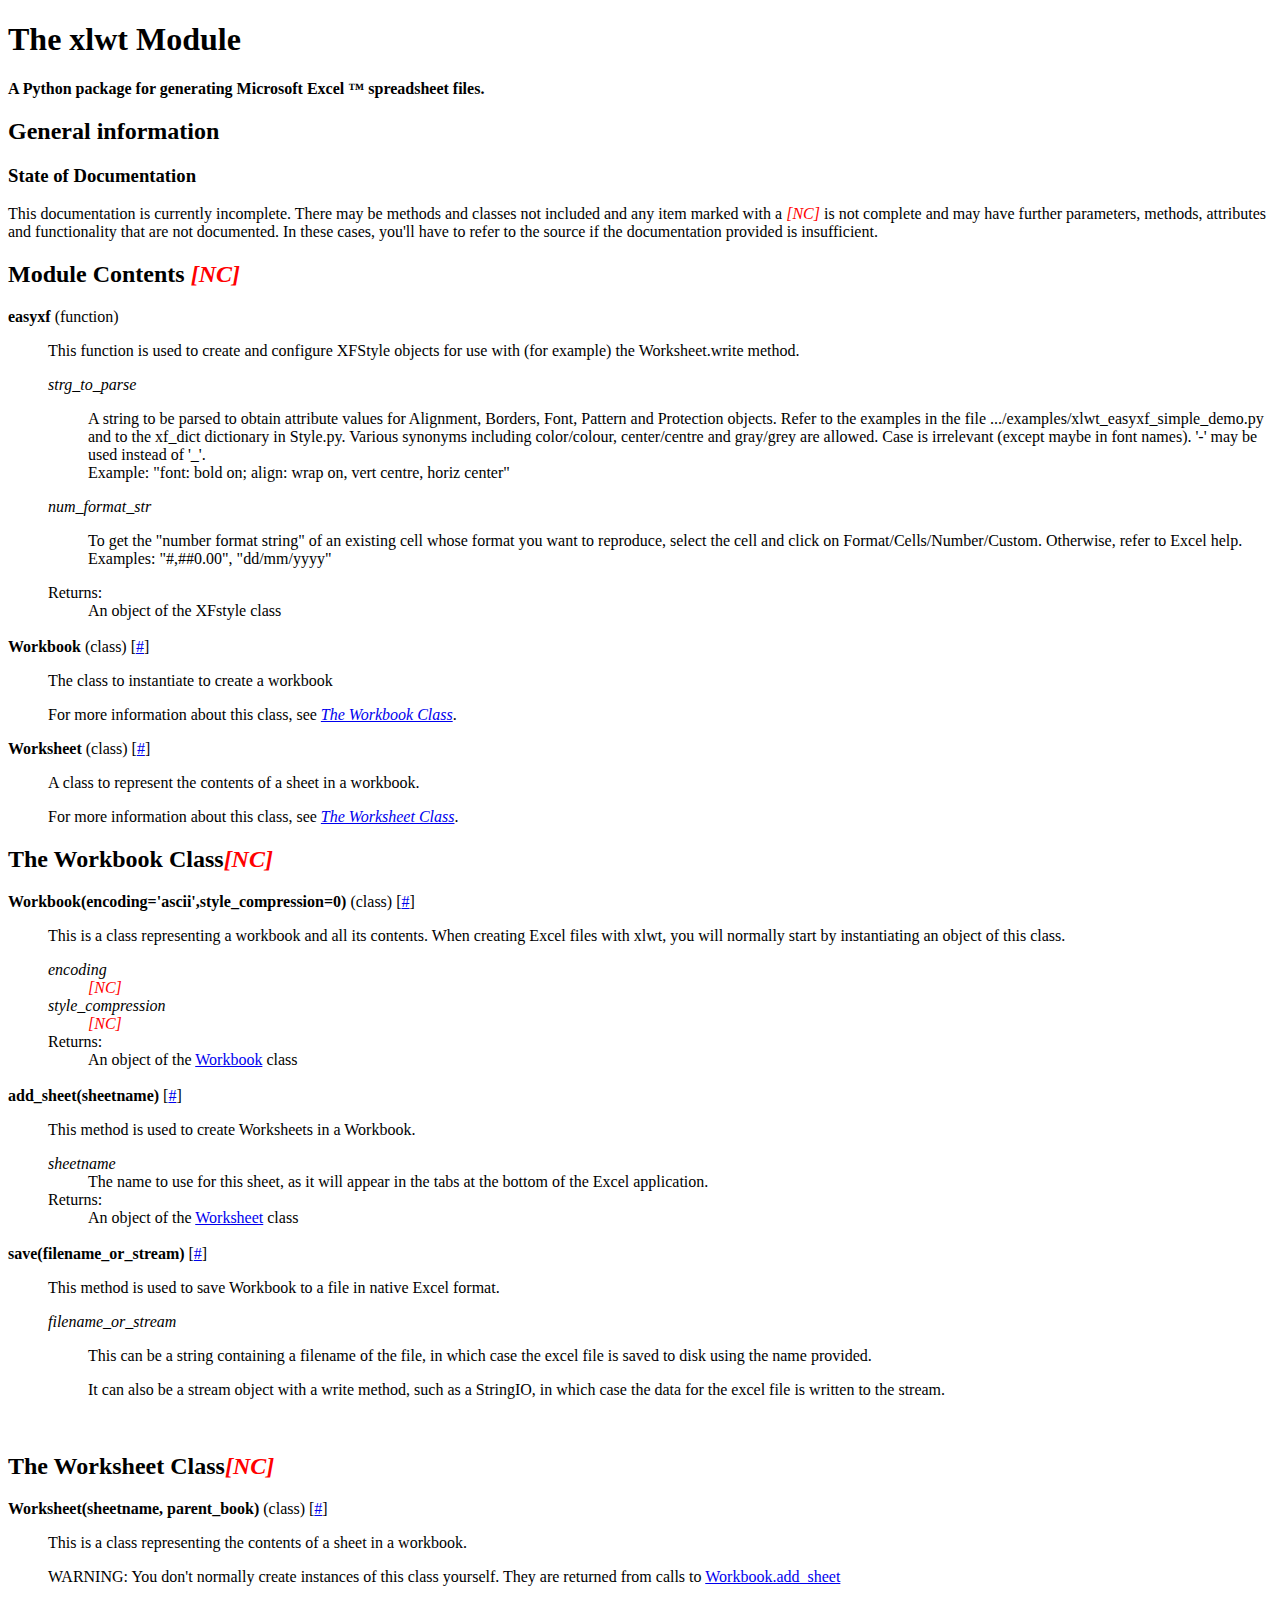
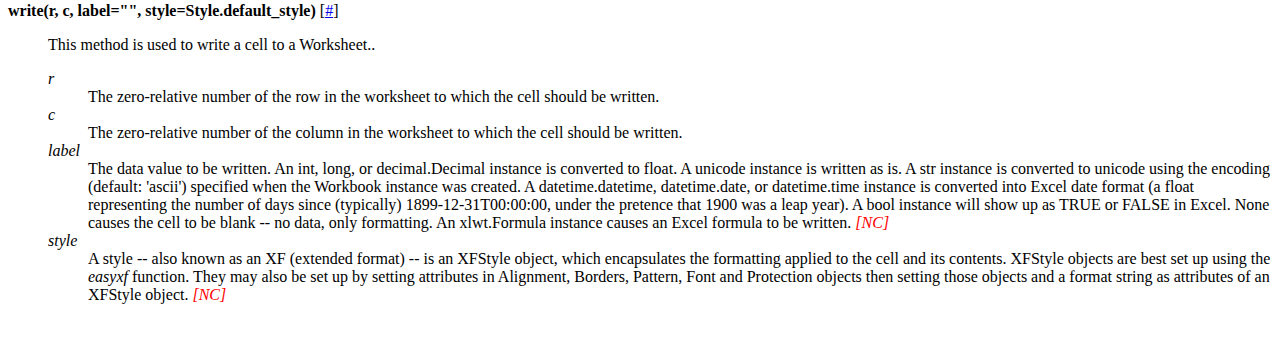
<file: LittleRiverDD/llrd/thirdParty/xlwt/doc/xlwt.html>
<!DOCTYPE html PUBLIC '-//W3C//DTD XHTML 1.0 Strict//EN' 'http://www.w3.org/TR/xhtml1/DTD/xhtml1-strict.dtd'>
<html>
<head>
<meta http-equiv='Content-Type' content='text/html; charset=us-ascii' />
<title>The xlwt Module</title>
</head>
<body>
<h1>The xlwt Module</h1>
<p /><p><b>A Python package for generating Microsoft Excel &#8482; spreadsheet files.
</b></p>

<h2>General information</h2>

<h3>State of Documentation</h3>

<p>
This documentation is currently incomplete. There may be methods and
classes not included and any item marked with a <em
style="color:red;">[NC]</em> is not complete and may have further
parameters, methods, attributes and functionality that are not
documented. In these cases, you'll have to refer to the source if the
documentation provided is insufficient.
</p>

</p>

<h2>Module Contents <em style="color:red;">[NC]</em></h2>
<dl>
  <dt><b>easyxf</b> (function)</dt>
  <dd>
  <p>
  This function is used to create and configure XFStyle objects
  for use with (for example) the Worksheet.write method.
  </p>
  <dl>
    <dt><i>strg_to_parse</i></dt>
    <dd>
      <p>
      	A string to be parsed to obtain attribute values for Alignment, Borders, Font,
      	Pattern and Protection objects. Refer to the examples
      	in the file .../examples/xlwt_easyxf_simple_demo.py and to the xf_dict
      	dictionary in Style.py. Various synonyms including color/colour, center/centre and gray/grey
      	are allowed. Case is irrelevant (except maybe in font names). '-' may be used instead
      	of '_'.<br />
		Example: "font: bold on; align: wrap on, vert centre, horiz center"
      </p>
    </dd>
    <dt><i>num_format_str</i></dt>
    <dd>
      <p>
		To get the "number format string" of an existing cell whose format you want to reproduce,
		select the cell and click on Format/Cells/Number/Custom. Otherwise, refer to Excel help.<br />
		Examples: "#,##0.00", "dd/mm/yyyy"
      </p>
    </dd>
    <dt>Returns:</dt>
    <dd>
      An object of the XFstyle class
    </dd>
  </dl>
  <br />

  </dd>

  <dt><b>Workbook</b> (class)  [<a href='#xlwt.Workbook-class'>#</a>]</dt>
  <dd>
    <p>The class to instantiate to create a workbook</p>
    <p>For more information about this class, see <a href='#xlwt.Workbook-class'><i>The Workbook Class</i></a>.</p>
  </dd>
  <dt><b>Worksheet</b> (class)  [<a href='#xlwt.Worksheet-class'>#</a>]</dt>
  <dd>
    <p>A class to represent the contents of a sheet in a workbook.</p>
    <p>For more information about this class, see <a href='#xlwt.Worksheet-class'><i>The Worksheet Class</i></a>.</p>
  </dd>
</dl>

<h2><a id='xlwt.Workbook-class' name='xlwt.Workbook-class'>The Workbook Class</a><em style="color:red;">[NC]</em></h2>
<dl>
<dt><b>Workbook(encoding='ascii',style_compression=0)</b> (class) [<a href='#xlwt.Workbook-class'>#</a>]</dt>
<dd>
  <p>
  This is a class representing a workbook and all its contents.
  When creating Excel files with xlwt, you will normally start by
  instantiating an object of this class.
  </p>
  <dl>
    <dt><i>encoding</i></dt>
    <dd>
      <em style="color:red;">[NC]</em>
    </dd>
    <dt><i>style_compression</i></dt>
    <dd>
      <em style="color:red;">[NC]</em>
    </dd>
    <dt>Returns:</dt>
    <dd>
      An object of the <a href="#xlwt.Workbook-class">Workbook</a> class
    </dd>
  </dl>
  <br />
</dd>
<dt><a id='xlwt.Workbook.add_sheet-method' name='xlwt.Workbook.add_sheet-method'><b>add_sheet(sheetname)</b></a> [<a href='#xlwt.Workbook.add_sheet-method'>#</a>]</dt>
<dd>
  <p>
  This method is used to create Worksheets in a Workbook.
  </p>
  <dl>
    <dt><i>sheetname</i></dt>
    <dd>
      The name to use for this sheet, as it will appear in the tabs at
      the bottom of the Excel application.
    </dd>
    <dt>Returns:</dt>
    <dd>
      An object of the <a href="#xlwt.Worksheet-class">Worksheet</a> class
    </dd>
  </dl>
  <br />
</dd>
<dt><a id='xlwt.Workbook.save-method' name='xlwt.Workbook.save-method'><b>save(filename_or_stream)</b></a> [<a href='#xlwt.Workbook.save-method'>#</a>]</dt>
<dd>
  <p>
  This method is used to save Workbook to a file in native Excel format.
  </p>
  <dl>
    <dt><i>filename_or_stream</i></dt>
    <dd>
      <p>
      This can be a string containing a filename of the file, in which case
      the excel file is saved to disk using the name provided.
      </p>
      <p>
      It can also be a stream object with a write method, such as a
      StringIO, in which case the data for the excel file is written
      to the stream.
      </p>
    </dd>
  </dl>
  <br />
</dd>
</dl>

<h2><a id='xlwt.Worksheet-class' name='xlwt.Worksheet-class'>The Worksheet Class</a><em style="color:red;">[NC]</em></h2>
<dl>
<dt><b>Worksheet(sheetname, parent_book)</b> (class) [<a href='#xlwt.Worksheet-class'>#</a>]</dt>
<dd>
  <p>
  This is a class representing the contents of a sheet in a workbook.
  </p>
  <p>
   WARNING: You don't normally create instances of this class
   yourself. They are returned from calls to <a href="#xlwt.Workbook.add_sheet-method">Workbook.add_sheet</a>
  </p>
</dd>
<dt><a id='xlwt.Worksheet.write-method'
name='xlwt.Worksheet.write-method'><b>write(r, c, label="", style=Style.default_style)</b></a> [<a href='#xlwt.Worksheet.write-method'>#</a>]</dt>
<dd>
  <p>
  This method is used to write a cell to a Worksheet..
  </p>
  <dl>
    <dt><i>r</i></dt>
    <dd>
      	The zero-relative number of the row in the worksheet to which the cell should be written.
    </dd>
    <dt><i>c</i></dt>
    <dd>
      	The zero-relative number of the column in the worksheet to which the cell should be written.
    </dd>
    <dt><i>label</i></dt>
    <dd>
    	The data value to be written.
    	An int, long, or decimal.Decimal instance is converted to float.
    	A unicode instance is written as is.
    	A str instance is converted to unicode using the encoding (default: 'ascii') specified
    	when the Workbook instance was created.
    	A datetime.datetime, datetime.date, or datetime.time instance is converted into Excel date format
    	(a float representing the number of days since (typically) 1899-12-31T00:00:00,
    	under the pretence that 1900 was a leap year).
    	A bool instance will show up as TRUE or FALSE in Excel.
    	None causes the cell to be blank -- no data, only formatting.
    	An xlwt.Formula instance causes an Excel formula to be written.
    	<em style="color:red;">[NC]</em>
    </dd>
    <dt><i>style</i></dt>
    <dd>
    	A style -- also known as an XF (extended format) -- is an XFStyle object, which encapsulates
    	the formatting applied to the cell and its contents. XFStyle objects are best set up using the
    	<i>easyxf</i> function. They may also be set up by setting attributes in
    	Alignment, Borders, Pattern, Font and Protection objects
    	then setting those objects and a format string as attributes of an XFStyle object.
    	<em style="color:red;">[NC]</em>
    </dd>
  </dl>
  <br />
</dd>
</dl>

</body></html>
</file>
